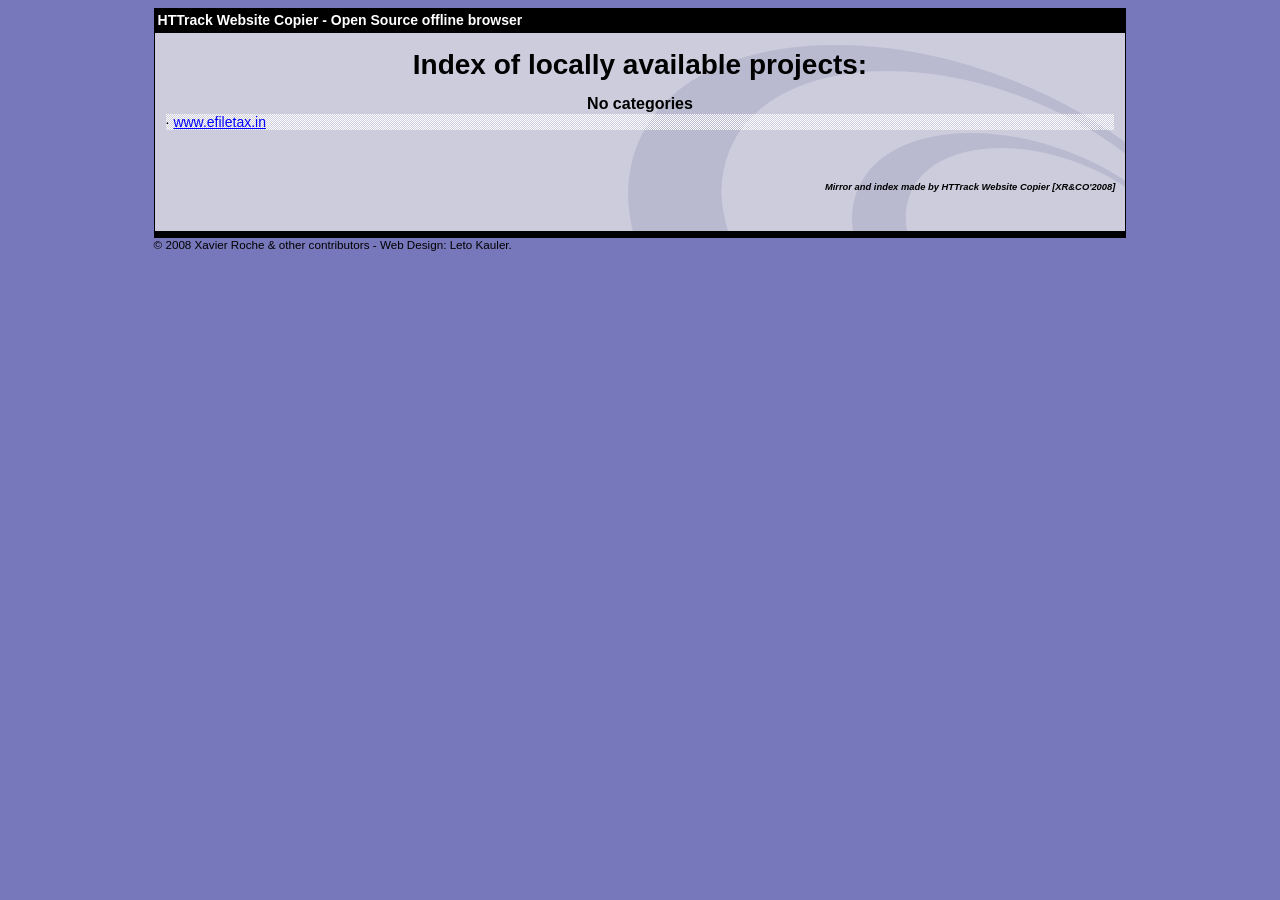
<file: Matangi Bhatt/mywebsite(2)/mywebsite/index.html>
<html xmlns="http://www.w3.org/1999/xhtml" lang="en">

<head>
	<meta http-equiv="Content-Type" content="text/html; charset=utf-8" />
	<meta name="description" content="HTTrack is an easy-to-use website mirror utility. It allows you to download a World Wide website from the Internet to a local directory,building recursively all structures, getting html, images, and other files from the server to your computer. Links are rebuiltrelatively so that you can freely browse to the local site (works with any browser). You can mirror several sites together so that you can jump from one toanother. You can, also, update an existing mirror site, or resume an interrupted download. The robot is fully configurable, with an integrated help" />
	<meta name="keywords" content="httrack, HTTRACK, HTTrack, winhttrack, WINHTTRACK, WinHTTrack, offline browser, web mirror utility, aspirateur web, surf offline, web capture, www mirror utility, browse offline, local  site builder, website mirroring, aspirateur www, internet grabber, capture de site web, internet tool, hors connexion, unix, dos, windows 95, windows 98, solaris, ibm580, AIX 4.0, HTS, HTGet, web aspirator, web aspirateur, libre, GPL, GNU, free software" />
	<title>List of available projects - HTTrack Website Copier</title>
	<!-- Mirror and index made by HTTrack Website Copier/3.49-2 [XR&CO'2014] -->

	<style type="text/css">
	<!--

body {
	margin: 0;  padding: 0;  margin-bottom: 15px;  margin-top: 8px;
	background: #77b;
}
body, td {
	font: 14px "Trebuchet MS", Verdana, Arial, Helvetica, sans-serif;
	}

#subTitle {
	background: #000;  color: #fff;  padding: 4px;  font-weight: bold; 
	}

#siteNavigation a, #siteNavigation .current {
	font-weight: bold;  color: #448;
	}
#siteNavigation a:link    { text-decoration: none; }
#siteNavigation a:visited { text-decoration: none; }

#siteNavigation .current { background-color: #ccd; }

#siteNavigation a:hover   { text-decoration: none;  background-color: #fff;  color: #000; }
#siteNavigation a:active  { text-decoration: none;  background-color: #ccc; }


a:link    { text-decoration: underline;  color: #00f; }
a:visited { text-decoration: underline;  color: #000; }
a:hover   { text-decoration: underline;  color: #c00; }
a:active  { text-decoration: underline; }

#pageContent {
	clear: both;
	border-bottom: 6px solid #000;
	padding: 10px;  padding-top: 20px;
	line-height: 1.65em;
	background-image: url(backblue.gif);
	background-repeat: no-repeat;
	background-position: top right;
	}

#pageContent, #siteNavigation {
	background-color: #ccd;
	}


.imgLeft  { float: left;   margin-right: 10px;  margin-bottom: 10px; }
.imgRight { float: right;  margin-left: 10px;   margin-bottom: 10px; }

hr { height: 1px;  color: #000;  background-color: #000;  margin-bottom: 15px; }

h1 { margin: 0;  font-weight: bold;  font-size: 2em; }
h2 { margin: 0;  font-weight: bold;  font-size: 1.6em; }
h3 { margin: 0;  font-weight: bold;  font-size: 1.3em; }
h4 { margin: 0;  font-weight: bold;  font-size: 1.18em; }

.blak { background-color: #000; }
.hide { display: none; }
.tableWidth { min-width: 400px; }

.tblRegular       { border-collapse: collapse; }
.tblRegular td    { padding: 6px;  background-image: url(fade.gif);  border: 2px solid #99c; }
.tblHeaderColor, .tblHeaderColor td { background: #99c; }
.tblNoBorder td   { border: 0; }


// -->
</style>

</head>

<body>
<table width="76%" border="0" align="center" cellspacing="0" cellpadding="3" class="tableWidth">
	<tr>
	<td id="subTitle">HTTrack Website Copier - Open Source offline browser</td>
	</tr>
</table>
<table width="76%" border="0" align="center" cellspacing="0" cellpadding="0" class="tableWidth">
<tr class="blak">
<td>
	<table width="100%" border="0" align="center" cellspacing="1" cellpadding="0">
	<tr>
	<td colspan="6"> 
		<table width="100%" border="0" align="center" cellspacing="0" cellpadding="10">
		<tr> 
		<td id="pageContent"> 
<!-- ==================== End prologue ==================== -->


<h1 ALIGN=Center>Index of locally available projects:</H1>
  <table border="0" width="100%" cellspacing="1" cellpadding="0">
		<TH>
		<BR/>
			No categories
		</TH>
		<TR>
		  <TD BACKGROUND="fade.gif">
                    &middot; <A HREF="www.efiletax.in/index.html">www.efiletax.in</A>
   		  </TD>
		</TR>
	</TABLE>
	<BR>
	<H6 ALIGN="RIGHT">
         <I>Mirror and index made by HTTrack Website Copier [XR&CO'2008]</I>
	</H6>
	<!-- Mirror and index made by HTTrack Website Copier/3.49-2 [XR&CO'2014] -->
	<!-- Thanks for using HTTrack Website Copier! -->

<!-- ==================== Start epilogue ==================== -->
		</td>
		</tr>
		</table>
	</td>
	</tr>
	</table>
</td>
</tr>
</table>

<table width="76%" border="0" align="center" valign="bottom" cellspacing="0" cellpadding="0">
	<tr>
	<td id="footer"><small>&copy; 2008 Xavier Roche & other contributors - Web Design: Leto Kauler.</small></td>
	</tr>
</table>

</body>

</html>
</file>
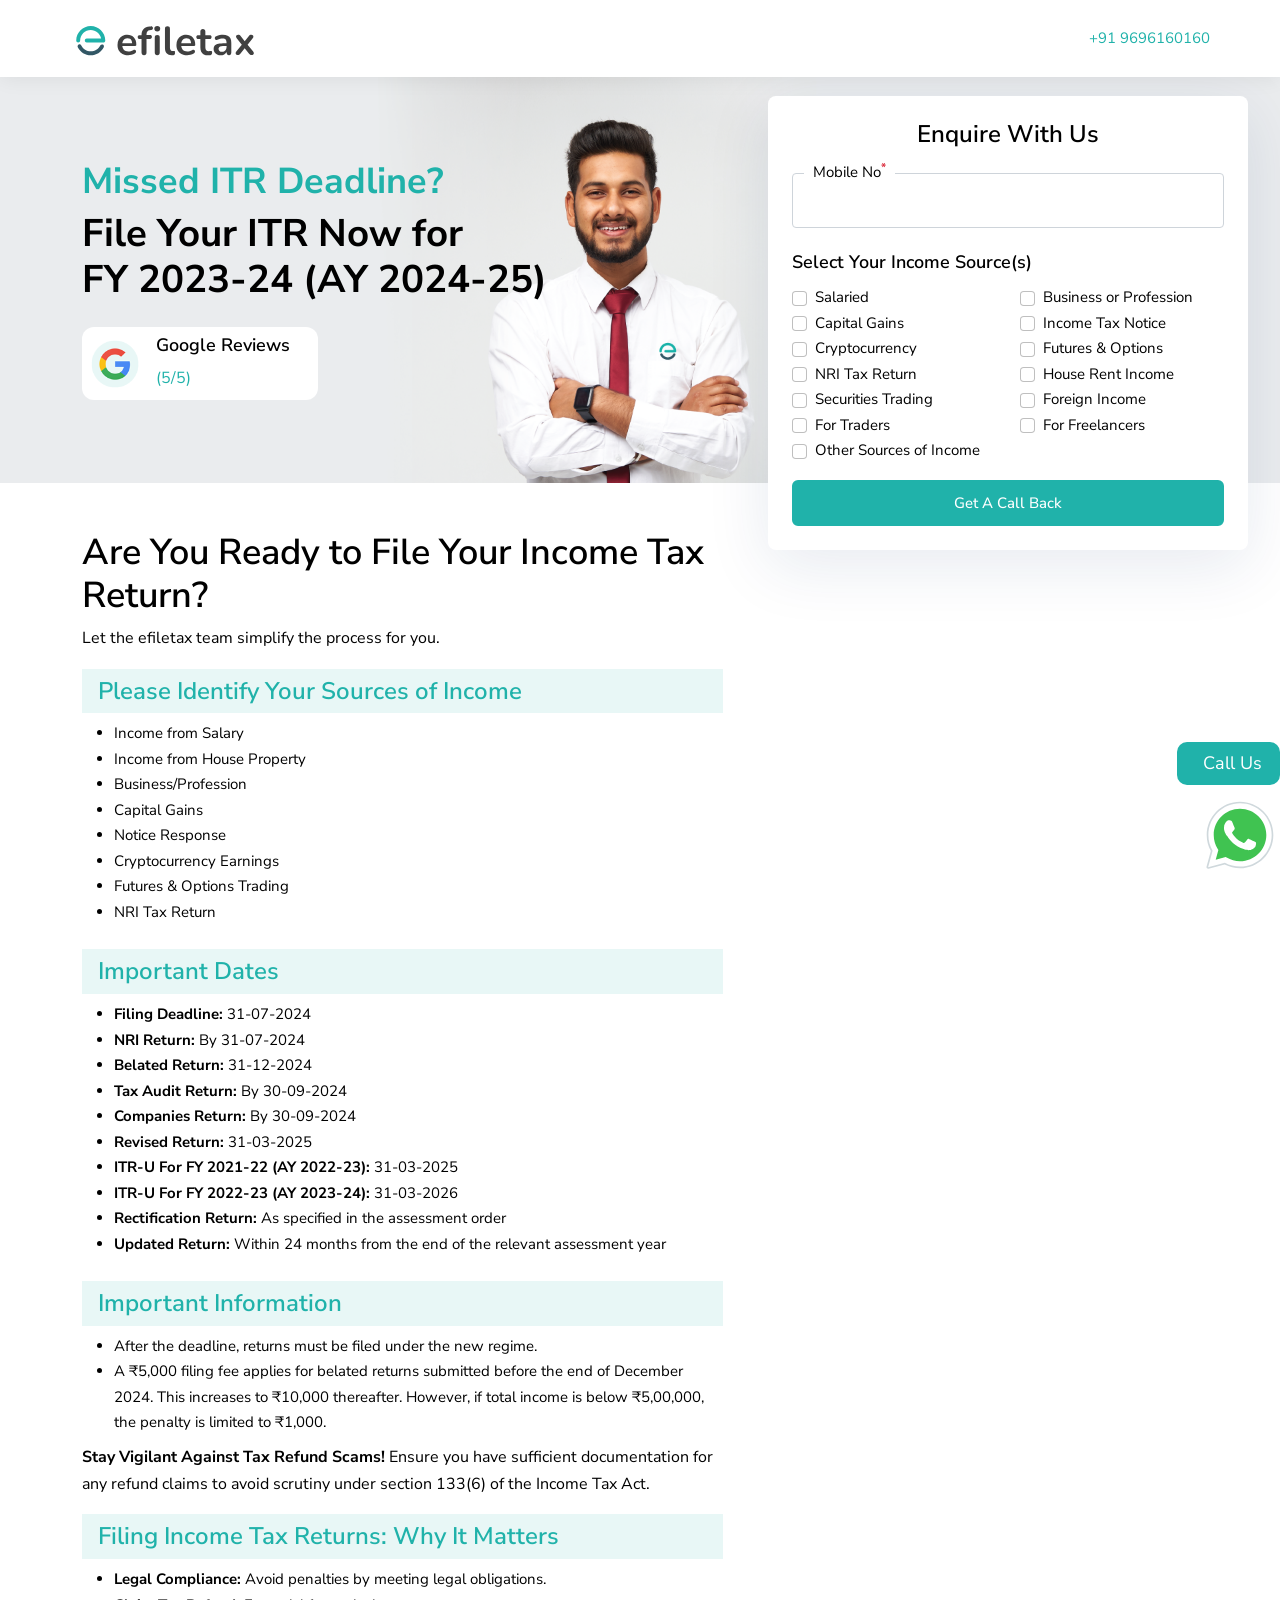
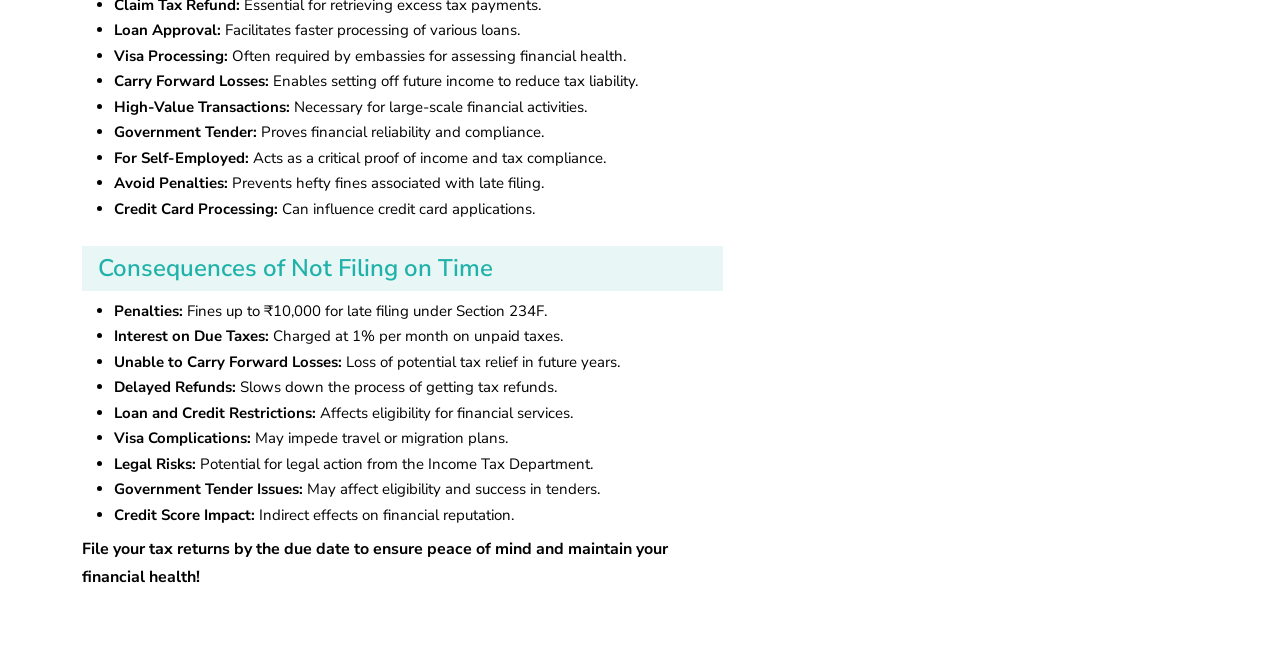
<file: Matangi Bhatt/mywebsite(2)/mywebsite/www.efiletax.in/www.efiletax.in/income-tax-filing.html>
<!DOCTYPE html>

<!--
 // WEBSITE: https://efiletax.in/
 // TWITTER: https://twitter.com/efile_tax
 // FACEBOOK: https://www.facebook.com/efiletaxin
 // INSTAGRAM: https://www.instagram.com/efiletax.in/
-->

<html lang="en-IN">


<!-- Mirrored from www.efiletax.in/income-tax-filing by HTTrack Website Copier/3.x [XR&CO'2014], Fri, 06 Jun 2025 09:31:22 GMT -->
<!-- Added by HTTrack --><meta http-equiv="content-type" content="text/html;charset=UTF-8" /><!-- /Added by HTTrack -->
<head>
    <meta charset="utf-8">
    <meta name="viewport" content="width=device-width, initial-scale=1, maximum-scale=5">
    <title>File Your Income Tax Filing Easily and Quickly - efiletax</title>
    <meta name="keywords" content="Income Tax Return filing, ITR e-filing, Income Tax efiling process, ITR due date, ITR forms, Income Tax slabs, ITR filing for salaried individuals, Income Tax refund status, Income Tax calculation, Tax-saving investments, ITR e-verification, ITR filing for businesses, ITR penalties, ITR assessment, ITR login, Income Tax return software, ITR filing for NRI, ITR filing for freelancers, Income Tax deductions, ITR documents required">
    <meta name="description" content="File your ITR online with ease using efiletax. Our simple and user-friendly interface makes it easy to complete your tax return, even if you&#039;re a first-timer. ">
    <meta name="Robots" content="INDEX,FOLLOW">
    <meta name="facebook-domain-verification" content="v22wo1a2sz30qe8pyao8rylhe7fz4g" />
    <link rel="canonical" href="income-tax-filing.html" />
    <link rel="shortcut icon" href="images/favicon.png" type="image/x-icon">
    <link rel="icon" href="images/favicon.png" type="image/x-icon">

    <!-- # Google Fonts -->
    <!-- <link rel="preconnect" href="https://fonts.googleapis.com">
    <link rel="preconnect" href="https://fonts.gstatic.com" crossorigin>
    
    <link href="https://fonts.googleapis.com/css2?family=Rubik:wght@400;500;700&display=swap" rel="stylesheet"> -->
    <link rel="preconnect" href="https://fonts.googleapis.com/">
    <link rel="preconnect" href="https://fonts.gstatic.com/" crossorigin>
    <link href="https://fonts.googleapis.com/css2?family=Nunito+Sans:ital,opsz,wght@0,6..12,200..1000;1,6..12,200..1000&amp;family=Roboto:ital,wght@0,100;0,300;0,400;0,500;0,700;0,900;1,100;1,300;1,400;1,500;1,700;1,900&amp;display=swap" rel="stylesheet">
    <!-- # CSS Plugins -->
    
    <link rel="stylesheet" href="plugins/slick/slick.css">
    <link rel="stylesheet" href="../cdnjs.cloudflare.com/ajax/libs/font-awesome/6.4.2/css/all.min.css" integrity="sha512-z3gLpd7yknf1YoNbCzqRKc4qyor8gaKU1qmn+CShxbuBusANI9QpRohGBreCFkKxLhei6S9CQXFEbbKuqLg0DA==" crossorigin="anonymous" referrerpolicy="no-referrer" />
    <!--<link rel="stylesheet" href="https://www.efiletax.in/plugins/font-awesome/fontawesome.min.css">-->
    <!--<link rel="stylesheet" href="https://www.efiletax.in/plugins/font-awesome/brands.css">-->
    <!--<link rel="stylesheet" href="https://www.efiletax.in/plugins/font-awesome/solid.css">-->

    <!-- # Main Style Sheet -->
    <link rel="stylesheet" href="css/style.css">
    <link rel="stylesheet" href="css/main.css">
    
        <!-- Google tag (gtag.js) -->
    <!--<script async src="https://www.googletagmanager.com/gtag/js?id=AW-16557940910"></script>-->
    <!--<script>-->
    <!--  window.dataLayer = window.dataLayer || [];-->
    <!--  function gtag(){dataLayer.push(arguments);}-->
    <!--  gtag('js', new Date());-->
    
    <!--  gtag('config', 'AW-16557940910');-->
    <!--</script>-->
    <!-- Google Tag Manager -->
    <script>(function(w,d,s,l,i){w[l]=w[l]||[];w[l].push({'gtm.start':
    new Date().getTime(),event:'gtm.js'});var f=d.getElementsByTagName(s)[0],
    j=d.createElement(s),dl=l!='dataLayer'?'&l='+l:'';j.async=true;j.src=
    '../www.googletagmanager.com/gtm5445.html?id='+i+dl;f.parentNode.insertBefore(j,f);
    })(window,document,'script','dataLayer','GTM-WKWF2XS');</script>
    <!-- End Google Tag Manager -->
    
    
    <!-- Google Tag Manager (noscript) -->
    <noscript><iframe src="https://www.googletagmanager.com/ns.html?id=GTM-WKWF2XS"
    height="0" width="0" style="display:none;visibility:hidden"></iframe></noscript>
    <!-- End Google Tag Manager (noscript) -->
        <!-- Clarity tracking code for https://www.efiletax.in/ -->
    <script type="application/ld+json">
    {
      "@context": "https://schema.org",
      "@type": "AccountingService",
      "name": "efiletax",
      "image": "https://www.efiletax.in/images/logo-new.png",
      "@id": "https://www.efiletax.in",
      "url": "https://www.efiletax.in",
      "telephone": "9696160160",
      "priceRange": "₹",
      "address": {
        "@type": "PostalAddress",
        "streetAddress": "1227, 18TH MAIN ROAD, ANNA NAGAR WEST",
        "addressLocality": "CHENNAI",
        "postalCode": "600040",
        "addressCountry": "IN"
      },
      "geo": {
        "@type": "GeoCoordinates",
        "latitude": 13.0949008,
        "longitude": 80.2035789
      },
      "openingHoursSpecification": {
        "@type": "OpeningHoursSpecification",
        "dayOfWeek": [
          "Monday",
          "Tuesday",
          "Wednesday",
          "Thursday",
          "Friday",
          "Saturday"
        ],
        "opens": "10:00",
        "closes": "18:00"
      },
      "sameAs": [
        "https://www.facebook.com/efiletaxin",
        "https://twitter.com/efile_tax",
        "https://www.instagram.com/efiletax.in/",
        "https://www.youtube.com/@efiletaxindia",
        "https://www.linkedin.com/company/efiletax/",
        "https://in.pinterest.com/efiletaxin",
        "index.html"
      ] 
    }
    </script>
    <script type="application/ld+json">
    {
      "@context": "https://schema.org",
      "@type": "Corporation",
      "name": "efiletax",
      "alternateName": "STARKBROS CONSULTANCY PRIVATE LIMITED",
      "url": "https://efiletax.in/",
      "logo": "https://www.efiletax.in/images/logo-new.png",
      "sameAs": [
        "https://www.facebook.com/efiletaxin",
        "https://twitter.com/efile_tax",
        "https://www.instagram.com/efiletax.in/",
        "https://www.youtube.com/@efiletaxindia",
        "https://www.linkedin.com/company/efiletax/",
        "https://in.pinterest.com/efiletaxin",
        "index.html"
      ]
    }
    </script>
    <script type="application/ld+json">
    {
      "@context": "https://schema.org/", 
      "@type": "BreadcrumbList", 
      "itemListElement": [{
        "@type": "ListItem", 
        "position": 1, 
        "name": "Income Tax Filing",
        "item": "https://www.efiletax.in/income-tax-filing"  
      }]
    }
    </script>
</head>

<body>

    <!-- navigation -->
        <!-- /navigation -->
    <header class="navigation mainheader">
    <nav class="navbar navbar-expand-xl navbar-light text-center">
        <div class="container px-2 px-lg-0">
            <a class="navbar-brand" href="index.html">
                <img loading="prelaod" decoding="async" class="img-fluid" width="190" src="images/logo.svg" alt="eFiletax logo">
            </a>
            <div class="d-flex align-items-center">
                <a href="tel: +919696160160"><i class="fa fa-phone me-2"></i> +91 9696160160</a>
            </div>
        </div>
    </nav>
</header>
<section class="floating-banner d-none d-lg-block position-relative">
    <img src="images/banner_adds.png" class="w-100" />
    <div class="bancaption position-absolute w-100 top-0 bottom-0 d-flex align-items-center justify-content-center">
        <div class="container">
            <div class="row">
                <div class="col-12">
                    <h2 class="text-primary fw-bold">Missed ITR Deadline?</h2>
                    <h1 class="fw-bold">File Your ITR Now for<br />FY 2023-24 (AY 2024-25)</h1>
                </div>
                <div class="col-12">
                    <div class="pt-3">
                        <a class="navbar-brand d-flex align-items-center" target="__blank" href="https://www.google.com/search?q=efiletax.in&amp;sxsrf=APwXEdfqAfNcXj4SgSmUzYZSB9qeawp6_Q%3A1681500991912&amp;ei=P6s5ZMiuN--SseMPoYmXsAs&amp;gs_ssp=eJzj4tVP1zc0zEgzN403rjAxYLRSNagwTjQ1MjM1TTFIMTNIMUxJsTKoSLEwMjRMMk0zsDBLMjKySPPiTk3LzEktSazQy8wDAGEbEwI&amp;oq=efiletax.&amp;gs_lcp=[base64]&amp;sclient=gws-wiz-serp">
                            <img loading="prelaod" decoding="async" class="img-fluid" width="50" src="images/google-reviews.png" alt="Google Reviews">
                            <div class="ms-3">
                                <h5>Google Reviews</h5>
                                <p class="m-0">
                                <span class="text-primary me-2">(5/5)</span>
                                <i class="fas fa-star text-warning"></i>
                                <i class="fas fa-star text-warning"></i>
                                <i class="fas fa-star text-warning"></i>
                                <i class="fas fa-star text-warning"></i>
                                <i class="fas fa-star text-warning"></i>
                                </p>
                            </div>
                        </a>
                    </div>
                </div>
            </div>
        </div>
    </div>
</section>

<section class="sec-fcontent pt-0 pb-5">
    <div class="container">
        <div class="row">
            <div class="col-12 col-lg-7">
                <div class="pt-4 pt-lg-5">
                    <h1>Are You Ready to File Your Income Tax Return? </h1>
                    <p>Let the efiletax team simplify the process for you.</p>
                </div>
                <section class="floating-form mb-3 mb-lg-0">
                    <div class="bg-white p-4 px-3 px-lg-4 form-box">
                        <div class="text-center mb-3">
                            <h3>Enquire With Us</h3>
                            <!-- <h4>CA/CS Assisted Service</h4> -->
                        </div>
                        <form name="enqform" class="enqform" id="enqform" method="POST">
                            <div class="row">
                                <div class="col-lg-12 mb-3">
                                    <div class="form-group">
                                        <label for="contact_no" class="form-label">Mobile No<strong><sup class="text-danger">*</sup></strong></label>
                                        <input type="phone" required class="form-control shadow-none" pattern="[6-9][0-9]{9}" maxlength="10" name="contact_no" id="contact_no">
                                    </div>
                                </div>
                                <!-- <div class="col-lg-12 mb-4 pb-2">
                                    <div class="form-group">
                                        <label for="email_address" class="form-label">Email ID<strong><sup class="text-danger">*</sup></strong></label>
                                        <input type="email" required class="form-control shadow-none" name="email_address" id="email_address">
                                    </div>
                                </div> -->
                                <div class="col-lg-12 mb-3">
                                    <div class="form-group">
                                        <!-- <label for="business_type[]" class="form-label">Business Type<strong><sup class="text-danger">*</sup></strong></label>
                                        <select required class="form-control shadow-none" name="business_type[]" id="business_type[]">
                                            <option value="">Salaried</option>
                                            <option value="">Salaried + Business</option>
                                            <option value="">Business</option>
                                        </select> -->
                                    </div>
                                    <div class="form-checks d-flex align-items-center mb-1">
                                        <h5>Select Your Income Source(s)</h5>
                                    </div>
                                    <div class="row">
                                        <div class="col-lg-6">
                                            <div class="form-checks d-flex align-items-center">
                                                <input class="form-check-input mt-0" type="checkbox" name="business_type[]" id="flexCheckDefault1" value="Salaried">
                                                <label class="form-check-label ms-2" for="flexCheckDefault1">
                                                    Salaried
                                                </label>
                                            </div>
                                        </div>
                                        <div class="col-lg-6">
                                            <div class="form-checks d-flex align-items-center">
                                                <input class="form-check-input mt-0" type="checkbox" name="business_type[]" id="flexCheckDefault2" value="Business or Profession">
                                                <label class="form-check-label ms-2" for="flexCheckDefault2">
                                                    Business or Profession
                                                </label>
                                            </div>
                                        </div>
                                        <div class="col-lg-6">
                                            <div class="form-checks d-flex align-items-center">
                                                <input class="form-check-input mt-0" type="checkbox" name="business_type[]" id="flexCheckDefault3" value="Capital Gains">
                                                <label class="form-check-label ms-2" for="flexCheckDefault3">
                                                Capital Gains
                                                </label>
                                            </div>
                                        </div>
                                        <div class="col-lg-6">
                                            <div class="form-checks d-flex align-items-center">
                                                <input class="form-check-input mt-0" type="checkbox" name="business_type[]" id="flexCheckDefault4" value="Income Tax Notice ">
                                                <label class="form-check-label ms-2" for="flexCheckDefault4">
                                                Income Tax Notice 
                                                </label>
                                            </div>
                                        </div>
                                        <div class="col-lg-6">
                                            <div class="form-checks d-flex align-items-center">
                                                <input class="form-check-input mt-0" type="checkbox" name="business_type[]" id="flexCheckDefault5" value="Cryptocurrency">
                                                <label class="form-check-label ms-2" for="flexCheckDefault5">
                                                Cryptocurrency
                                                </label>
                                            </div>
                                        </div>
                                        <div class="col-lg-6">
                                            <div class="form-checks d-flex align-items-center">
                                                <input class="form-check-input mt-0" type="checkbox" name="business_type[]" id="flexCheckDefault6" value="Futures & Options">
                                                <label class="form-check-label ms-2" for="flexCheckDefault6">
                                                Futures & Options
                                                </label>
                                            </div>
                                        </div>
                                        <div class="col-lg-6">
                                            <div class="form-checks d-flex align-items-center">
                                                <input class="form-check-input mt-0" type="checkbox" name="business_type[]" id="flexCheckDefault7" value="NRI Tax Return">
                                                <label class="form-check-label ms-2" for="flexCheckDefault7">
                                                NRI Tax Return
                                                </label>
                                            </div>
                                        </div>
                                        <div class="col-lg-6">
                                            <div class="form-checks d-flex align-items-center">
                                                <input class="form-check-input mt-0" type="checkbox" name="business_type[]" id="flexCheckDefault8" value="House Rent Income">
                                                <label class="form-check-label ms-2" for="flexCheckDefault8">
                                                House Rent Income
                                                </label>
                                            </div>
                                        </div>
                                        <div class="col-lg-6">
                                            <div class="form-checks d-flex align-items-center">
                                                <input class="form-check-input mt-0" type="checkbox" name="business_type[]" id="flexCheckDefault9" value="Securities Trading">
                                                <label class="form-check-label ms-2" for="flexCheckDefault9">
                                                Securities Trading
                                                </label>
                                            </div>
                                        </div>
                                        <div class="col-lg-6">
                                            <div class="form-checks d-flex align-items-center">
                                                <input class="form-check-input mt-0" type="checkbox" name="business_type[]" id="flexCheckDefault10" value="Foreign Income">
                                                <label class="form-check-label ms-2" for="flexCheckDefault10">
                                                Foreign Income
                                                </label>
                                            </div>
                                        </div>
                                        <div class="col-lg-6">
                                            <div class="form-checks d-flex align-items-center">
                                                <input class="form-check-input mt-0" type="checkbox" name="business_type[]" id="flexCheckDefault11" value="For Traders">
                                                <label class="form-check-label ms-2" for="flexCheckDefault11">
                                                For Traders
                                                </label>
                                            </div>
                                        </div>
                                        <div class="col-lg-6">
                                            <div class="form-checks d-flex align-items-center">
                                                <input class="form-check-input mt-0" type="checkbox" name="business_type[]" id="flexCheckDefault12" value="For Freelancers">
                                                <label class="form-check-label ms-2" for="flexCheckDefault12">
                                                For Freelancers
                                                </label>
                                            </div>
                                        </div>
                                        <div class="col-lg-6">
                                            <div class="form-checks d-flex align-items-center">
                                                <input class="form-check-input mt-0" type="checkbox" name="business_type[]" id="flexCheckDefault13" value="Other Sources of Income">
                                                <label class="form-check-label ms-2" for="flexCheckDefault13">
                                                Other Sources of Income
                                                </label>
                                            </div>
                                        </div>
                                    </div>
                                </div>
                                <div class="col-lg-12">
                                    <input type="hidden" name="product_name" value="Income Tax Filing" />
                                    <input type="hidden" name="email_address" />
                                    <button type="submit" class="btn btn-primary w-100">Get a Call Back</button>
                                </div>
                                <div class="col-lg-12 form_status text-center">
                                </div>
                                <!-- <div class="col-lg-12">
                                    <p class="m-0 mt-4 text-center">(OR)</p>
                                </div> -->
                                <!-- <div class="col-lg-12">
                                    <p class="m-0 mt-2 d-flex align-items-center justify-content-center">
                                        <a href="https://wa.me/9696160160" target="__blank" class="d-flex align-items-center justify-content-center flex-wrap"><i class="fab fa-whatsapp text-success display-6 mx-3"></i> <span class="text-dark">Whatsapp chat for instant support</a>
                                    </p>
                                </div> -->
                            </div>
                        </form>
                    </div>
                 
                </section>
                <div class="sec-header px-3 py-2">
                    <h3 class="text-primary m-0">Please Identify Your Sources of Income</h3>
                </div>
                <ul class="py-2">
                    <li>Income from Salary</li>
                    <li>Income from House Property</li>
                    <li>Business/Profession</li>
                    <li>Capital Gains</li>
                    <li>Notice Response</li>
                    <li>Cryptocurrency Earnings</li>
                    <li>Futures & Options Trading</li>
                    <li>NRI Tax Return</li>
                </ul>
                <div class="sec-header px-3 py-2">
                    <h3 class="text-primary m-0">Important Dates</h3>
                </div>
                <ul class="py-2">
                    <li><strong>Filing Deadline:</strong> 31-07-2024</li>
                    <li><strong>NRI Return:</strong> By 31-07-2024</li>
                    <li><strong>Belated Return:</strong> 31-12-2024</li>
                    <li><strong>Tax Audit Return:</strong> By 30-09-2024</li>
                    <li><strong>Companies Return:</strong> By 30-09-2024</li>
                    <li><strong>Revised Return:</strong> 31-03-2025</li>
                    <li><strong>ITR-U For FY 2021-22 (AY 2022-23):</strong> 31-03-2025</li>
                    <li><strong>ITR-U For FY 2022-23 (AY 2023-24):</strong> 31-03-2026</li>
                    <li><strong>Rectification Return:</strong> As specified in the assessment order</li>
                    <li><strong>Updated Return:</strong> Within 24 months from the end of the relevant assessment year</li>

                </ul>
                <div class="sec-header px-3 py-2">
                    <h3 class="text-primary m-0">Important Information</h3>
                </div>
                <ul class="py-2 mb-0">
                    <li>After the deadline, returns must be filed under the new regime.</li>
                    <li>A ₹5,000 filing fee applies for belated returns submitted before the end of December 2024. This increases to ₹10,000 thereafter. However, if total income is below ₹5,00,000, the penalty is limited to ₹1,000.</li>
                </ul>
                <p><strong>Stay Vigilant Against Tax Refund Scams!</strong> Ensure you have sufficient documentation for any refund claims to avoid scrutiny under section 133(6) of the Income Tax Act.</p>
                <div class="sec-header px-3 py-2">
                    <h3 class="text-primary m-0">Filing Income Tax Returns: Why It Matters</h3>
                </div>
                <ul class="py-2">
                    <li><strong>Legal Compliance:</strong> Avoid penalties by meeting legal obligations.</li>
                    <li><strong>Claim Tax Refund:</strong> Essential for retrieving excess tax payments.</li>
                    <li><strong>Loan Approval:</strong> Facilitates faster processing of various loans.</li>
                    <li><strong>Visa Processing:</strong> Often required by embassies for assessing financial health.</li>
                    <li><strong>Carry Forward Losses:</strong> Enables setting off future income to reduce tax liability.</li>
                    <li><strong>High-Value Transactions:</strong> Necessary for large-scale financial activities.</li>
                    <li><strong>Government Tender:</strong> Proves financial reliability and compliance.</li>
                    <li><strong>For Self-Employed:</strong> Acts as a critical proof of income and tax compliance.</li>
                    <li><strong>Avoid Penalties:</strong> Prevents hefty fines associated with late filing.</li>
                    <li><strong>Credit Card Processing:</strong> Can influence credit card applications.</li>
                </ul>
                <div class="sec-header px-3 py-2">
                    <h3 class="text-primary m-0">Consequences of Not Filing on Time</h3>
                </div>
                <ul class="py-2 mb-0">
                    <li><strong>Penalties:</strong> Fines up to ₹10,000 for late filing under Section 234F.</li>
                    <li><strong>Interest on Due Taxes:</strong> Charged at 1% per month on unpaid taxes.</li>
                    <li><strong>Unable to Carry Forward Losses:</strong> Loss of potential tax relief in future years.</li>
                    <li><strong>Delayed Refunds:</strong> Slows down the process of getting tax refunds.</li>
                    <li><strong>Loan and Credit Restrictions:</strong> Affects eligibility for financial services.</li>
                    <li><strong>Visa Complications:</strong> May impede travel or migration plans.</li>
                    <li><strong>Legal Risks:</strong> Potential for legal action from the Income Tax Department.</li>
                    <li><strong>Government Tender Issues:</strong> May affect eligibility and success in tenders.</li>
                    <li><strong>Credit Score Impact:</strong> Indirect effects on financial reputation.</li>
                </ul>
                <p><strong>File your tax returns by the due date to ensure peace of mind and maintain your financial health!</strong></p>
            </div>
        </div>
    </div>
     <div class="call-us-btn">
                    <a href="tel: +919696160160" rel="noopener">
                      <i class="fa fa-phone me-2"></i>
                      Call Us
                    </a>
                </div>
    <div class="whats-app-icon landing-page">
                    <a target="_blank" href="https://wa.me/919696160160?text=Hello%20efiletax" rel="noopener">
                       <img loading="prelaod" decoding="async" class="img-fluid" width="80px" src="images/whatsapp-icon.svg" alt="whatapp icon">
                    </a>
                </div>
               
</section>
<!--<section class="bg-primary position-fixed bottom-0 w-100">-->
<!--    <div class="container">-->
<!--        <div class="row">-->
<!--            <div class="col-12">-->
<!--            <marquee class="d-flex">-->
<!--                <ul class="ps-0 pb-0 mb-0 d-flex align-items-center">-->
<!--                    <li class="pe-5 text-white"><span class="fw-bolder">The due date to file the Income Tax Returns (ITR) for the Financial Year (FY) 2023-24 and Assessment Year (AY) 2024-25 for individuals not requiring audit is generally July 31, 2024. File your ITR for FY 2023-24 by July 31, 2024. Don’t miss the deadline!.</li>-->
<!--                </ul>-->
<!--            </marquee>-->
<!--        </div>-->
<!--    </div>-->
<!--</section>-->
<script src="plugins/jquery/jquery.min.js"></script>
<script src="plugins/bootstrap/bootstrap.min.js"></script>
<script>
    (function() {
        const form = document.querySelector('#enqform');
        const checkboxes = form.querySelectorAll('input[type=checkbox]');
        const checkboxLength = checkboxes.length;
        const firstCheckbox = checkboxLength > 0 ? checkboxes[0] : null;

        function init() {
            if (firstCheckbox) {
                for (let i = 0; i < checkboxLength; i++) {
                    checkboxes[i].addEventListener('change', checkValidity);
                }

                checkValidity();
            }
        }

        function isChecked() {
            for (let i = 0; i < checkboxLength; i++) {
                if (checkboxes[i].checked) return true;
            }

            return false;
        }

        function checkValidity() {
            const errorMessage = !isChecked() ? 'At least one business type must be selected.' : '';
            firstCheckbox.setCustomValidity(errorMessage);
        }

        init();
    })();
    
    $(document).ready(function() {
                // enquiry/save
        $('.enqform').on('submit', function() {
            var frm = $(this);
            var data_save = frm.serializeArray();
            data_save.push({ name: "email_address", value: "" });
            $.ajax({
                url: "https://www.efiletax.in/enquiry/save",
                method: 'POST',
                dataType: 'json',
                data: data_save,
                headers: {
                    'X-Requested-With': 'XMLHttpRequest'
                },
                success: function(data) {
                    frm.find('.form_status').html(data.message);
                    if (data.status) {
                        frm.trigger("reset");
                    }
                },
                beforeSend: function(data) {
                    frm.find('.form_status').html('');
                }
            });
            return false;
        })
    })
</script>
    </body>


<!-- Mirrored from www.efiletax.in/income-tax-filing by HTTrack Website Copier/3.x [XR&CO'2014], Fri, 06 Jun 2025 09:31:22 GMT -->
</html>
</file>
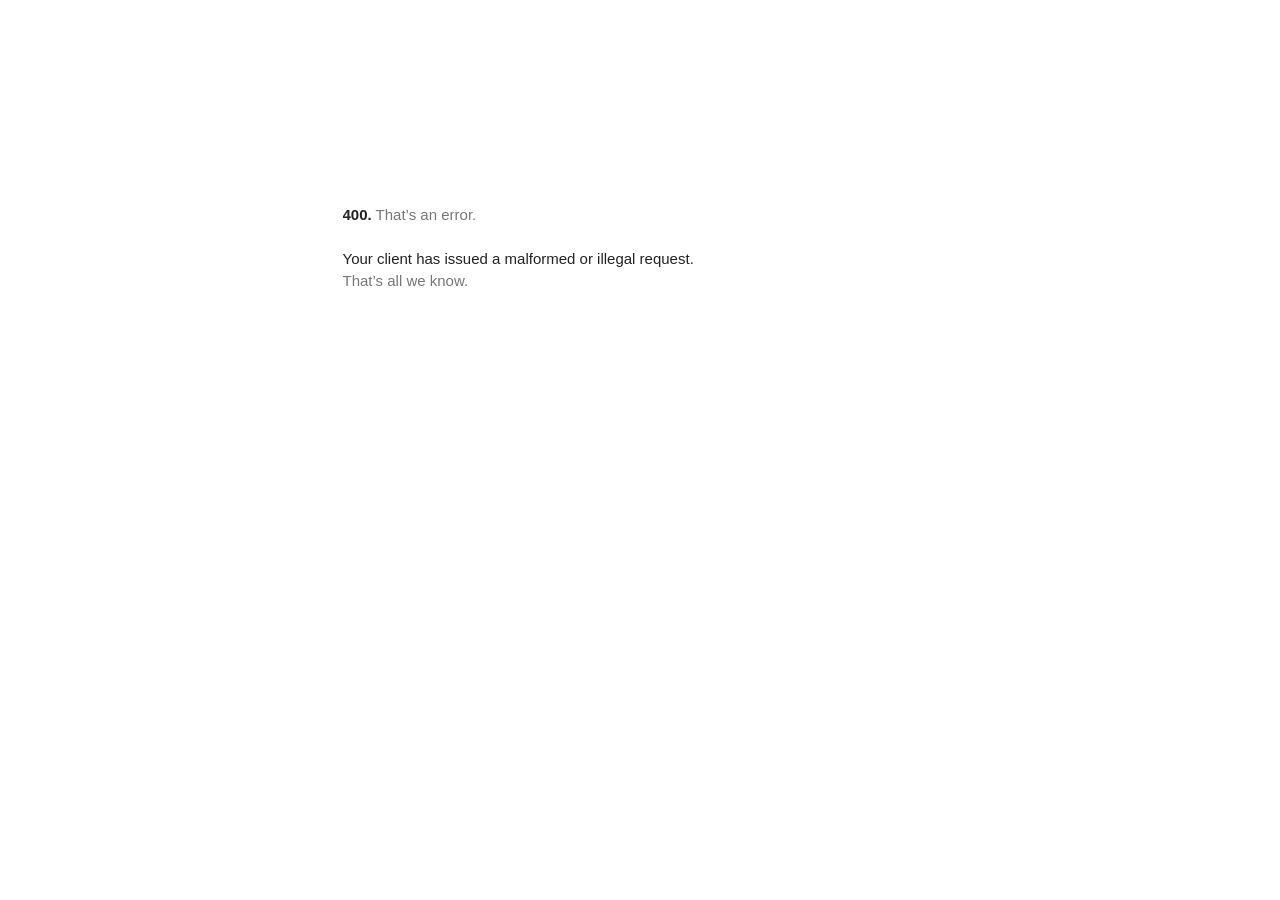
<file: Matangi Bhatt/mywebsite(2)/mywebsite/www.efiletax.in/www.googletagmanager.com/gtm5445.html>
<!DOCTYPE html>
<html lang=en>
  <meta charset=utf-8>
  <meta name=viewport content="initial-scale=1, minimum-scale=1, width=device-width">
  <title>Error 400 (Bad Request)!!1</title>
  <style>
    *{margin:0;padding:0}html,code{font:15px/22px arial,sans-serif}html{background:#fff;color:#222;padding:15px}body{margin:7% auto 0;max-width:390px;min-height:180px;padding:30px 0 15px}* > body{background:url(//www.google.com/images/errors/robot.png) 100% 5px no-repeat;padding-right:205px}p{margin:11px 0 22px;overflow:hidden}ins{color:#777;text-decoration:none}a img{border:0}@media screen and (max-width:772px){body{background:none;margin-top:0;max-width:none;padding-right:0}}#logo{background:url(//www.google.com/images/branding/googlelogo/1x/googlelogo_color_150x54dp.png) no-repeat;margin-left:-5px}@media only screen and (min-resolution:192dpi){#logo{background:url(//www.google.com/images/branding/googlelogo/2x/googlelogo_color_150x54dp.png) no-repeat 0% 0%/100% 100%;-moz-border-image:url(//www.google.com/images/branding/googlelogo/2x/googlelogo_color_150x54dp.png) 0}}@media only screen and (-webkit-min-device-pixel-ratio:2){#logo{background:url(//www.google.com/images/branding/googlelogo/2x/googlelogo_color_150x54dp.png) no-repeat;-webkit-background-size:100% 100%}}#logo{display:inline-block;height:54px;width:150px}
  </style>
  <a href=//www.google.com/><span id=logo aria-label=Google></span></a>
  <p><b>400.</b> <ins>That’s an error.</ins>
  <p>Your client has issued a malformed or illegal request.  <ins>That’s all we know.</ins>
</file>
<file: Matangi Bhatt/mywebsite(2)/mywebsite/www.efiletax.in/www.efiletax.in/css/style.css>
/**
 * WEBSITE: https://themefisher.com
 * TWITTER: https://twitter.com/themefisher
 * FACEBOOK: https://www.facebook.com/themefisher
 * GITHUB: https://github.com/themefisher/
 */

@charset "UTF-8";
/*!
 * Bootstrap v5.0.2 (https://getbootstrap.com/)
 * Copyright 2011-2021 The Bootstrap Authors
 * Copyright 2011-2021 Twitter, Inc.
 * Licensed under MIT (https://github.com/twbs/bootstrap/blob/main/LICENSE)
 */
:root {
  --bs-blue: #0d6efd;
  --bs-indigo: #6610f2;
  --bs-purple: #6f42c1;
  --bs-pink: #d63384;
  --bs-red: #dc3545;
  --bs-orange: #fd7e14;
  --bs-yellow: #ffc107;
  --bs-green: #198754;
  --bs-teal: #20b2aa;
  --bs-cyan: #0dcaf0;
  --bs-white: #fff;
  --bs-gray: #6c757d;
  --bs-gray-dark: #343a40;
  --bs-primary: #0d6efd;
  --bs-secondary: #6c757d;
  --bs-success: #198754;
  --bs-info: #0dcaf0;
  --bs-warning: #ffc107;
  --bs-danger: #dc3545;
  --bs-light: #EAEAEA;
  --bs-dark: #233242;
  --bs-font-sans-serif: system-ui, -apple-system, "Segoe UI", Roboto, "Helvetica Neue", Arial, "Noto Sans", "Liberation Sans", sans-serif, "Apple Color Emoji", "Segoe UI Emoji", "Segoe UI Symbol", "Noto Color Emoji";
  --bs-font-monospace: SFMono-Regular, Menlo, Monaco, Consolas, "Liberation Mono", "Courier New", monospace;
  --bs-gradient: linear-gradient(180deg, rgba(255, 255, 255, 0.15), rgba(255, 255, 255, 0));
}

*,
*::before,
*::after {
  box-sizing: border-box;
}

@media (prefers-reduced-motion: no-preference) {
  :root {
    scroll-behavior: smooth;
  }
}

body {
  margin: 0;
  font-family: var(--bs-font-sans-serif);
  font-size: 1rem;
  font-weight: 400;
  line-height: 1.5;
  color: #fff;
  background-color: #fff;
  -webkit-text-size-adjust: 100%;
  -webkit-tap-highlight-color: rgba(0, 0, 0, 0);
}

hr {
  margin: 1rem 0;
  color: inherit;
  background-color: currentColor;
  border: 0;
  opacity: 0.25;
}

hr:not([size]) {
  height: 1px;
}

h6, .h6, h5, .h5, h4, .h4, h3, .h3, h2, .h2, h1, .h1 {
  margin-top: 0;
  margin-bottom: 0.5rem;
  font-weight: 500;
  line-height: 1.2;
}

h1, .h1 {
  font-size: calc(1.375rem + 1.5vw);
}
@media (min-width: 1200px) {
  h1, .h1 {
    font-size: 2.5rem;
  }
}

h2, .h2 {
  font-size: calc(1.325rem + 0.9vw);
}
@media (min-width: 1200px) {
  h2, .h2 {
    font-size: 2rem;
  }
}

h3, .h3 {
  font-size: calc(1.3rem + 0.6vw);
}
@media (min-width: 1200px) {
  h3, .h3 {
    font-size: 1.75rem;
  }
}

h4, .h4 {
  font-size: calc(1.275rem + 0.3vw);
}
@media (min-width: 1200px) {
  h4, .h4 {
    font-size: 1.5rem;
  }
}

h5, .h5 {
  font-size: 1.25rem;
}

h6, .h6 {
  font-size: 1rem;
}

p {
  margin-top: 0;
  margin-bottom: 1rem;
}

abbr[title],
abbr[data-bs-original-title] {
  -webkit-text-decoration: underline dotted;
          text-decoration: underline dotted;
  cursor: help;
  -webkit-text-decoration-skip-ink: none;
          text-decoration-skip-ink: none;
}

address {
  margin-bottom: 1rem;
  font-style: normal;
  line-height: inherit;
}

ol,
ul {
  padding-left: 2rem;
}

ol,
ul,
dl {
  margin-top: 0;
  margin-bottom: 1rem;
}

ol ol,
ul ul,
ol ul,
ul ol {
  margin-bottom: 0;
}

dt {
  font-weight: 700;
}

dd {
  margin-bottom: 0.5rem;
  margin-left: 0;
}

blockquote {
  margin: 0 0 1rem;
}

b,
strong {
  font-weight: bolder;
}

small, .small {
  font-size: 0.875em;
}

mark, .mark {
  padding: 0.2em;
  background-color: #fcf8e3;
}

sub,
sup {
  position: relative;
  font-size: 0.75em;
  line-height: 0;
  vertical-align: baseline;
}

sub {
  bottom: -0.25em;
}

sup {
  top: -0.5em;
}

a {
  color: #0d6efd;
  text-decoration: underline;
}
a:hover {
  color: #0a58ca;
}

a:not([href]):not([class]), a:not([href]):not([class]):hover {
  color: inherit;
  text-decoration: none;
}

pre,
code,
kbd,
samp {
  font-family: var(--bs-font-monospace);
  font-size: 1em;
  direction: ltr /* rtl:ignore */;
  unicode-bidi: bidi-override;
}

pre {
  display: block;
  margin-top: 0;
  margin-bottom: 1rem;
  overflow: auto;
  font-size: 0.875em;
}
pre code {
  font-size: inherit;
  color: inherit;
  word-break: normal;
}

code {
  font-size: 0.875em;
  color: #d63384;
  word-wrap: break-word;
}
a > code {
  color: inherit;
}

kbd {
  padding: 0.2rem 0.4rem;
  font-size: 0.875em;
  color: #fff;
  background-color: #212529;
  border-radius: 0.2rem;
}
kbd kbd {
  padding: 0;
  font-size: 1em;
  font-weight: 700;
}

figure {
  margin: 0 0 1rem;
}

img,
svg {
  vertical-align: middle;
}

table {
  caption-side: bottom;
  border-collapse: collapse;
}

caption {
  padding-top: 0.5rem;
  padding-bottom: 0.5rem;
  color: #6c757d;
  text-align: left;
}

th {
  text-align: inherit;
  text-align: -webkit-match-parent;
}

thead,
tbody,
tfoot,
tr,
td,
th {
  border-color: inherit;
  border-style: solid;
  border-width: 0;
}

label {
  display: inline-block;
}

button {
  border-radius: 0;
}

button:focus:not(:focus-visible) {
  outline: 0;
}

input,
button,
select,
optgroup,
textarea {
  margin: 0;
  font-family: inherit;
  font-size: inherit;
  line-height: inherit;
}

button,
select {
  text-transform: none;
}

[role=button] {
  cursor: pointer;
}

select {
  word-wrap: normal;
}
select:disabled {
  opacity: 1;
}

[list]::-webkit-calendar-picker-indicator {
  display: none;
}

button,
[type=button],
[type=reset],
[type=submit] {
  -webkit-appearance: button;
}
button:not(:disabled),
[type=button]:not(:disabled),
[type=reset]:not(:disabled),
[type=submit]:not(:disabled) {
  cursor: pointer;
}

::-moz-focus-inner {
  padding: 0;
  border-style: none;
}

textarea {
  resize: vertical;
}

fieldset {
  min-width: 0;
  padding: 0;
  margin: 0;
  border: 0;
}

legend {
  float: left;
  width: 100%;
  padding: 0;
  margin-bottom: 0.5rem;
  font-size: calc(1.275rem + 0.3vw);
  line-height: inherit;
}
@media (min-width: 1200px) {
  legend {
    font-size: 1.5rem;
  }
}
legend + * {
  clear: left;
}

::-webkit-datetime-edit-fields-wrapper,
::-webkit-datetime-edit-text,
::-webkit-datetime-edit-minute,
::-webkit-datetime-edit-hour-field,
::-webkit-datetime-edit-day-field,
::-webkit-datetime-edit-month-field,
::-webkit-datetime-edit-year-field {
  padding: 0;
}

::-webkit-inner-spin-button {
  height: auto;
}

[type=search] {
  outline-offset: -2px;
  -webkit-appearance: textfield;
}

/* rtl:raw:
[type="tel"],
[type="url"],
[type="email"],
[type="number"] {
  direction: ltr;
}
*/
::-webkit-search-decoration {
  -webkit-appearance: none;
}

::-webkit-color-swatch-wrapper {
  padding: 0;
}

::-webkit-file-upload-button {
  font: inherit;
}

::file-selector-button {
  font: inherit;
}

::-webkit-file-upload-button {
  font: inherit;
  -webkit-appearance: button;
}

output {
  display: inline-block;
}

iframe {
  border: 0;
}

summary {
  display: list-item;
  cursor: pointer;
}

progress {
  vertical-align: baseline;
}

[hidden] {
  display: none !important;
}

.lead {
  font-size: 1.25rem;
  font-weight: 300;
}

.display-1 {
  font-size: calc(1.625rem + 4.5vw);
  font-weight: 300;
  line-height: 1.2;
}
@media (min-width: 1200px) {
  .display-1 {
    font-size: 5rem;
  }
}

.display-2 {
  font-size: calc(1.575rem + 3.9vw);
  font-weight: 300;
  line-height: 1.2;
}
@media (min-width: 1200px) {
  .display-2 {
    font-size: 4.5rem;
  }
}

.display-3 {
  font-size: calc(1.525rem + 3.3vw);
  font-weight: 300;
  line-height: 1.2;
}
@media (min-width: 1200px) {
  .display-3 {
    font-size: 4rem;
  }
}

.display-4 {
  font-size: calc(1.475rem + 2.7vw);
  font-weight: 300;
  line-height: 1.2;
}
@media (min-width: 1200px) {
  .display-4 {
    font-size: 3.5rem;
  }
}

.display-5 {
  font-size: calc(1.425rem + 2.1vw);
  font-weight: 300;
  line-height: 1.2;
}
@media (min-width: 1200px) {
  .display-5 {
    font-size: 3rem;
  }
}

.display-6 {
  font-size: calc(1.375rem + 1.5vw);
  font-weight: 300;
  line-height: 1.2;
}
@media (min-width: 1200px) {
  .display-6 {
    font-size: 2.5rem;
  }
}

.list-unstyled {
  padding-left: 0;
  list-style: none;
}

.list-inline {
  padding-left: 0;
  list-style: none;
}

.list-inline-item {
  display: inline-block;
}
.list-inline-item:not(:last-child) {
  margin-right: 0.5rem;
}

.initialism {
  font-size: 0.875em;
  text-transform: uppercase;
}

.blockquote {
  margin-bottom: 1rem;
  font-size: 1.25rem;
}
.blockquote > :last-child {
  margin-bottom: 0;
}

.blockquote-footer {
  margin-top: -1rem;
  margin-bottom: 1rem;
  font-size: 0.875em;
  color: #6c757d;
}
.blockquote-footer::before {
  content: "— ";
}

.img-fluid {
  max-width: 100%;
  height: auto;
}

.img-thumbnail {
  padding: 0.25rem;
  background-color: #fff;
  border: 1px solid #dee2e6;
  border-radius: 0.25rem;
  max-width: 100%;
  height: auto;
}

.figure {
  display: inline-block;
}

.figure-img {
  margin-bottom: 0.5rem;
  line-height: 1;
}

.figure-caption {
  font-size: 0.875em;
  color: #6c757d;
}

.container,
.container-fluid,
.container-xxl,
.container-xl,
.container-lg,
.container-md,
.container-sm {
  width: 100%;
  padding-right: var(--bs-gutter-x, 0.75rem);
  padding-left: var(--bs-gutter-x, 0.75rem);
  margin-right: auto;
  margin-left: auto;
}

@media (min-width: 576px) {
  .container-sm, .container {
    max-width: 540px;
  }
}
@media (min-width: 768px) {
  .container-md, .container-sm, .container {
    max-width: 720px;
  }
}
@media (min-width: 992px) {
  .container-lg, .container-md, .container-sm, .container {
    max-width: 960px;
  }
}
@media (min-width: 1200px) {
  .container-xl, .container-lg, .container-md, .container-sm, .container {
    max-width: 1140px;
  }
}
@media (min-width: 1400px) {
  .container-xxl, .container-xl, .container-lg, .container-md, .container-sm, .container {
    max-width: 1320px;
  }
}
.row {
  --bs-gutter-x: 1.5rem;
  --bs-gutter-y: 0;
  display: flex;
  flex-wrap: wrap;
  margin-top: calc(var(--bs-gutter-y) * -1);
  margin-right: calc(var(--bs-gutter-x) * -0.5);
  margin-left: calc(var(--bs-gutter-x) * -0.5);
}
.row > * {
  flex-shrink: 0;
  width: 100%;
  max-width: 100%;
  padding-right: calc(var(--bs-gutter-x) * 0.5);
  padding-left: calc(var(--bs-gutter-x) * 0.5);
  margin-top: var(--bs-gutter-y);
}

.col {
  flex: 1 0 0%;
}

.row-cols-auto > * {
  flex: 0 0 auto;
  width: auto;
}

.row-cols-1 > * {
  flex: 0 0 auto;
  width: 100%;
}

.row-cols-2 > * {
  flex: 0 0 auto;
  width: 50%;
}

.row-cols-3 > * {
  flex: 0 0 auto;
  width: 33.3333333333%;
}

.row-cols-4 > * {
  flex: 0 0 auto;
  width: 25%;
}

.row-cols-5 > * {
  flex: 0 0 auto;
  width: 20%;
}

.row-cols-6 > * {
  flex: 0 0 auto;
  width: 16.6666666667%;
}

@media (min-width: 576px) {
  .col-sm {
    flex: 1 0 0%;
  }
  .row-cols-sm-auto > * {
    flex: 0 0 auto;
    width: auto;
  }
  .row-cols-sm-1 > * {
    flex: 0 0 auto;
    width: 100%;
  }
  .row-cols-sm-2 > * {
    flex: 0 0 auto;
    width: 50%;
  }
  .row-cols-sm-3 > * {
    flex: 0 0 auto;
    width: 33.3333333333%;
  }
  .row-cols-sm-4 > * {
    flex: 0 0 auto;
    width: 25%;
  }
  .row-cols-sm-5 > * {
    flex: 0 0 auto;
    width: 20%;
  }
  .row-cols-sm-6 > * {
    flex: 0 0 auto;
    width: 16.6666666667%;
  }
}
@media (min-width: 768px) {
  .col-md {
    flex: 1 0 0%;
  }
  .row-cols-md-auto > * {
    flex: 0 0 auto;
    width: auto;
  }
  .row-cols-md-1 > * {
    flex: 0 0 auto;
    width: 100%;
  }
  .row-cols-md-2 > * {
    flex: 0 0 auto;
    width: 50%;
  }
  .row-cols-md-3 > * {
    flex: 0 0 auto;
    width: 33.3333333333%;
  }
  .row-cols-md-4 > * {
    flex: 0 0 auto;
    width: 25%;
  }
  .row-cols-md-5 > * {
    flex: 0 0 auto;
    width: 20%;
  }
  .row-cols-md-6 > * {
    flex: 0 0 auto;
    width: 16.6666666667%;
  }
}
@media (min-width: 992px) {
  .col-lg {
    flex: 1 0 0%;
  }
  .row-cols-lg-auto > * {
    flex: 0 0 auto;
    width: auto;
  }
  .row-cols-lg-1 > * {
    flex: 0 0 auto;
    width: 100%;
  }
  .row-cols-lg-2 > * {
    flex: 0 0 auto;
    width: 50%;
  }
  .row-cols-lg-3 > * {
    flex: 0 0 auto;
    width: 33.3333333333%;
  }
  .row-cols-lg-4 > * {
    flex: 0 0 auto;
    width: 25%;
  }
  .row-cols-lg-5 > * {
    flex: 0 0 auto;
    width: 20%;
  }
  .row-cols-lg-6 > * {
    flex: 0 0 auto;
    width: 16.6666666667%;
  }
}
@media (min-width: 1200px) {
  .col-xl {
    flex: 1 0 0%;
  }
  .row-cols-xl-auto > * {
    flex: 0 0 auto;
    width: auto;
  }
  .row-cols-xl-1 > * {
    flex: 0 0 auto;
    width: 100%;
  }
  .row-cols-xl-2 > * {
    flex: 0 0 auto;
    width: 50%;
  }
  .row-cols-xl-3 > * {
    flex: 0 0 auto;
    width: 33.3333333333%;
  }
  .row-cols-xl-4 > * {
    flex: 0 0 auto;
    width: 25%;
  }
  .row-cols-xl-5 > * {
    flex: 0 0 auto;
    width: 20%;
  }
  .row-cols-xl-6 > * {
    flex: 0 0 auto;
    width: 16.6666666667%;
  }
}
@media (min-width: 1400px) {
  .col-xxl {
    flex: 1 0 0%;
  }
  .row-cols-xxl-auto > * {
    flex: 0 0 auto;
    width: auto;
  }
  .row-cols-xxl-1 > * {
    flex: 0 0 auto;
    width: 100%;
  }
  .row-cols-xxl-2 > * {
    flex: 0 0 auto;
    width: 50%;
  }
  .row-cols-xxl-3 > * {
    flex: 0 0 auto;
    width: 33.3333333333%;
  }
  .row-cols-xxl-4 > * {
    flex: 0 0 auto;
    width: 25%;
  }
  .row-cols-xxl-5 > * {
    flex: 0 0 auto;
    width: 20%;
  }
  .row-cols-xxl-6 > * {
    flex: 0 0 auto;
    width: 16.6666666667%;
  }
}
.col-auto {
  flex: 0 0 auto;
  width: auto;
}

.col-1 {
  flex: 0 0 auto;
  width: 8.33333333%;
}

.col-2 {
  flex: 0 0 auto;
  width: 16.66666667%;
}

.col-3 {
  flex: 0 0 auto;
  width: 25%;
}

.col-4 {
  flex: 0 0 auto;
  width: 33.33333333%;
}

.col-5 {
  flex: 0 0 auto;
  width: 41.66666667%;
}

.col-6 {
  flex: 0 0 auto;
  width: 50%;
}

.col-7 {
  flex: 0 0 auto;
  width: 58.33333333%;
}

.col-8 {
  flex: 0 0 auto;
  width: 66.66666667%;
}

.col-9 {
  flex: 0 0 auto;
  width: 75%;
}

.col-10 {
  flex: 0 0 auto;
  width: 83.33333333%;
}

.col-11 {
  flex: 0 0 auto;
  width: 91.66666667%;
}

.col-12 {
  flex: 0 0 auto;
  width: 100%;
}

.offset-1 {
  margin-left: 8.33333333%;
}

.offset-2 {
  margin-left: 16.66666667%;
}

.offset-3 {
  margin-left: 25%;
}

.offset-4 {
  margin-left: 33.33333333%;
}

.offset-5 {
  margin-left: 41.66666667%;
}

.offset-6 {
  margin-left: 50%;
}

.offset-7 {
  margin-left: 58.33333333%;
}

.offset-8 {
  margin-left: 66.66666667%;
}

.offset-9 {
  margin-left: 75%;
}

.offset-10 {
  margin-left: 83.33333333%;
}

.offset-11 {
  margin-left: 91.66666667%;
}

.g-0,
.gx-0 {
  --bs-gutter-x: 0;
}

.g-0,
.gy-0 {
  --bs-gutter-y: 0;
}

.g-1,
.gx-1 {
  --bs-gutter-x: 0.25rem;
}

.g-1,
.gy-1 {
  --bs-gutter-y: 0.25rem;
}

.g-2,
.gx-2 {
  --bs-gutter-x: 0.5rem;
}

.g-2,
.gy-2 {
  --bs-gutter-y: 0.5rem;
}

.g-3,
.gx-3 {
  --bs-gutter-x: 1rem;
}

.g-3,
.gy-3 {
  --bs-gutter-y: 1rem;
}

.g-4,
.gx-4 {
  --bs-gutter-x: 1.5rem;
}

.g-4,
.gy-4 {
  --bs-gutter-y: 1.5rem;
}

.g-5,
.gx-5 {
  --bs-gutter-x: 3rem;
}

.g-5,
.gy-5 {
  --bs-gutter-y: 3rem;
}

@media (min-width: 576px) {
  .col-sm-auto {
    flex: 0 0 auto;
    width: auto;
  }
  .col-sm-1 {
    flex: 0 0 auto;
    width: 8.33333333%;
  }
  .col-sm-2 {
    flex: 0 0 auto;
    width: 16.66666667%;
  }
  .col-sm-3 {
    flex: 0 0 auto;
    width: 25%;
  }
  .col-sm-4 {
    flex: 0 0 auto;
    width: 33.33333333%;
  }
  .col-sm-5 {
    flex: 0 0 auto;
    width: 41.66666667%;
  }
  .col-sm-6 {
    flex: 0 0 auto;
    width: 50%;
  }
  .col-sm-7 {
    flex: 0 0 auto;
    width: 58.33333333%;
  }
  .col-sm-8 {
    flex: 0 0 auto;
    width: 66.66666667%;
  }
  .col-sm-9 {
    flex: 0 0 auto;
    width: 75%;
  }
  .col-sm-10 {
    flex: 0 0 auto;
    width: 83.33333333%;
  }
  .col-sm-11 {
    flex: 0 0 auto;
    width: 91.66666667%;
  }
  .col-sm-12 {
    flex: 0 0 auto;
    width: 100%;
  }
  .offset-sm-0 {
    margin-left: 0;
  }
  .offset-sm-1 {
    margin-left: 8.33333333%;
  }
  .offset-sm-2 {
    margin-left: 16.66666667%;
  }
  .offset-sm-3 {
    margin-left: 25%;
  }
  .offset-sm-4 {
    margin-left: 33.33333333%;
  }
  .offset-sm-5 {
    margin-left: 41.66666667%;
  }
  .offset-sm-6 {
    margin-left: 50%;
  }
  .offset-sm-7 {
    margin-left: 58.33333333%;
  }
  .offset-sm-8 {
    margin-left: 66.66666667%;
  }
  .offset-sm-9 {
    margin-left: 75%;
  }
  .offset-sm-10 {
    margin-left: 83.33333333%;
  }
  .offset-sm-11 {
    margin-left: 91.66666667%;
  }
  .g-sm-0,
.gx-sm-0 {
    --bs-gutter-x: 0;
  }
  .g-sm-0,
.gy-sm-0 {
    --bs-gutter-y: 0;
  }
  .g-sm-1,
.gx-sm-1 {
    --bs-gutter-x: 0.25rem;
  }
  .g-sm-1,
.gy-sm-1 {
    --bs-gutter-y: 0.25rem;
  }
  .g-sm-2,
.gx-sm-2 {
    --bs-gutter-x: 0.5rem;
  }
  .g-sm-2,
.gy-sm-2 {
    --bs-gutter-y: 0.5rem;
  }
  .g-sm-3,
.gx-sm-3 {
    --bs-gutter-x: 1rem;
  }
  .g-sm-3,
.gy-sm-3 {
    --bs-gutter-y: 1rem;
  }
  .g-sm-4,
.gx-sm-4 {
    --bs-gutter-x: 1.5rem;
  }
  .g-sm-4,
.gy-sm-4 {
    --bs-gutter-y: 1.5rem;
  }
  .g-sm-5,
.gx-sm-5 {
    --bs-gutter-x: 3rem;
  }
  .g-sm-5,
.gy-sm-5 {
    --bs-gutter-y: 3rem;
  }
}
@media (min-width: 768px) {
  .col-md-auto {
    flex: 0 0 auto;
    width: auto;
  }
  .col-md-1 {
    flex: 0 0 auto;
    width: 8.33333333%;
  }
  .col-md-2 {
    flex: 0 0 auto;
    width: 16.66666667%;
  }
  .col-md-3 {
    flex: 0 0 auto;
    width: 25%;
  }
  .col-md-4 {
    flex: 0 0 auto;
    width: 33.33333333%;
  }
  .col-md-5 {
    flex: 0 0 auto;
    width: 41.66666667%;
  }
  .col-md-6 {
    flex: 0 0 auto;
    width: 50%;
  }
  .col-md-7 {
    flex: 0 0 auto;
    width: 58.33333333%;
  }
  .col-md-8 {
    flex: 0 0 auto;
    width: 66.66666667%;
  }
  .col-md-9 {
    flex: 0 0 auto;
    width: 75%;
  }
  .col-md-10 {
    flex: 0 0 auto;
    width: 83.33333333%;
  }
  .col-md-11 {
    flex: 0 0 auto;
    width: 91.66666667%;
  }
  .col-md-12 {
    flex: 0 0 auto;
    width: 100%;
  }
  .offset-md-0 {
    margin-left: 0;
  }
  .offset-md-1 {
    margin-left: 8.33333333%;
  }
  .offset-md-2 {
    margin-left: 16.66666667%;
  }
  .offset-md-3 {
    margin-left: 25%;
  }
  .offset-md-4 {
    margin-left: 33.33333333%;
  }
  .offset-md-5 {
    margin-left: 41.66666667%;
  }
  .offset-md-6 {
    margin-left: 50%;
  }
  .offset-md-7 {
    margin-left: 58.33333333%;
  }
  .offset-md-8 {
    margin-left: 66.66666667%;
  }
  .offset-md-9 {
    margin-left: 75%;
  }
  .offset-md-10 {
    margin-left: 83.33333333%;
  }
  .offset-md-11 {
    margin-left: 91.66666667%;
  }
  .g-md-0,
.gx-md-0 {
    --bs-gutter-x: 0;
  }
  .g-md-0,
.gy-md-0 {
    --bs-gutter-y: 0;
  }
  .g-md-1,
.gx-md-1 {
    --bs-gutter-x: 0.25rem;
  }
  .g-md-1,
.gy-md-1 {
    --bs-gutter-y: 0.25rem;
  }
  .g-md-2,
.gx-md-2 {
    --bs-gutter-x: 0.5rem;
  }
  .g-md-2,
.gy-md-2 {
    --bs-gutter-y: 0.5rem;
  }
  .g-md-3,
.gx-md-3 {
    --bs-gutter-x: 1rem;
  }
  .g-md-3,
.gy-md-3 {
    --bs-gutter-y: 1rem;
  }
  .g-md-4,
.gx-md-4 {
    --bs-gutter-x: 1.5rem;
  }
  .g-md-4,
.gy-md-4 {
    --bs-gutter-y: 1.5rem;
  }
  .g-md-5,
.gx-md-5 {
    --bs-gutter-x: 3rem;
  }
  .g-md-5,
.gy-md-5 {
    --bs-gutter-y: 3rem;
  }
}
@media (min-width: 992px) {
  .col-lg-auto {
    flex: 0 0 auto;
    width: auto;
  }
  .col-lg-1 {
    flex: 0 0 auto;
    width: 8.33333333%;
  }
  .col-lg-2 {
    flex: 0 0 auto;
    width: 16.66666667%;
  }
  .col-lg-3 {
    flex: 0 0 auto;
    width: 25%;
  }
  .col-lg-4 {
    flex: 0 0 auto;
    width: 33.33333333%;
  }
  .col-lg-5 {
    flex: 0 0 auto;
    width: 41.66666667%;
  }
  .col-lg-6 {
    flex: 0 0 auto;
    width: 50%;
  }
  .col-lg-7 {
    flex: 0 0 auto;
    width: 58.33333333%;
  }
  .col-lg-8 {
    flex: 0 0 auto;
    width: 66.66666667%;
  }
  .col-lg-9 {
    flex: 0 0 auto;
    width: 75%;
  }
  .col-lg-10 {
    flex: 0 0 auto;
    width: 83.33333333%;
  }
  .col-lg-11 {
    flex: 0 0 auto;
    width: 91.66666667%;
  }
  .col-lg-12 {
    flex: 0 0 auto;
    width: 100%;
  }
  .offset-lg-0 {
    margin-left: 0;
  }
  .offset-lg-1 {
    margin-left: 8.33333333%;
  }
  .offset-lg-2 {
    margin-left: 16.66666667%;
  }
  .offset-lg-3 {
    margin-left: 25%;
  }
  .offset-lg-4 {
    margin-left: 33.33333333%;
  }
  .offset-lg-5 {
    margin-left: 41.66666667%;
  }
  .offset-lg-6 {
    margin-left: 50%;
  }
  .offset-lg-7 {
    margin-left: 58.33333333%;
  }
  .offset-lg-8 {
    margin-left: 66.66666667%;
  }
  .offset-lg-9 {
    margin-left: 75%;
  }
  .offset-lg-10 {
    margin-left: 83.33333333%;
  }
  .offset-lg-11 {
    margin-left: 91.66666667%;
  }
  .g-lg-0,
.gx-lg-0 {
    --bs-gutter-x: 0;
  }
  .g-lg-0,
.gy-lg-0 {
    --bs-gutter-y: 0;
  }
  .g-lg-1,
.gx-lg-1 {
    --bs-gutter-x: 0.25rem;
  }
  .g-lg-1,
.gy-lg-1 {
    --bs-gutter-y: 0.25rem;
  }
  .g-lg-2,
.gx-lg-2 {
    --bs-gutter-x: 0.5rem;
  }
  .g-lg-2,
.gy-lg-2 {
    --bs-gutter-y: 0.5rem;
  }
  .g-lg-3,
.gx-lg-3 {
    --bs-gutter-x: 1rem;
  }
  .g-lg-3,
.gy-lg-3 {
    --bs-gutter-y: 1rem;
  }
  .g-lg-4,
.gx-lg-4 {
    --bs-gutter-x: 1.5rem;
  }
  .g-lg-4,
.gy-lg-4 {
    --bs-gutter-y: 1.5rem;
  }
  .g-lg-5,
.gx-lg-5 {
    --bs-gutter-x: 3rem;
  }
  .g-lg-5,
.gy-lg-5 {
    --bs-gutter-y: 3rem;
  }
}
@media (min-width: 1200px) {
  .col-xl-auto {
    flex: 0 0 auto;
    width: auto;
  }
  .col-xl-1 {
    flex: 0 0 auto;
    width: 8.33333333%;
  }
  .col-xl-2 {
    flex: 0 0 auto;
    width: 16.66666667%;
  }
  .col-xl-3 {
    flex: 0 0 auto;
    width: 25%;
  }
  .col-xl-4 {
    flex: 0 0 auto;
    width: 33.33333333%;
  }
  .col-xl-5 {
    flex: 0 0 auto;
    width: 41.66666667%;
  }
  .col-xl-6 {
    flex: 0 0 auto;
    width: 50%;
  }
  .col-xl-7 {
    flex: 0 0 auto;
    width: 58.33333333%;
  }
  .col-xl-8 {
    flex: 0 0 auto;
    width: 66.66666667%;
  }
  .col-xl-9 {
    flex: 0 0 auto;
    width: 75%;
  }
  .col-xl-10 {
    flex: 0 0 auto;
    width: 83.33333333%;
  }
  .col-xl-11 {
    flex: 0 0 auto;
    width: 91.66666667%;
  }
  .col-xl-12 {
    flex: 0 0 auto;
    width: 100%;
  }
  .offset-xl-0 {
    margin-left: 0;
  }
  .offset-xl-1 {
    margin-left: 8.33333333%;
  }
  .offset-xl-2 {
    margin-left: 16.66666667%;
  }
  .offset-xl-3 {
    margin-left: 25%;
  }
  .offset-xl-4 {
    margin-left: 33.33333333%;
  }
  .offset-xl-5 {
    margin-left: 41.66666667%;
  }
  .offset-xl-6 {
    margin-left: 50%;
  }
  .offset-xl-7 {
    margin-left: 58.33333333%;
  }
  .offset-xl-8 {
    margin-left: 66.66666667%;
  }
  .offset-xl-9 {
    margin-left: 75%;
  }
  .offset-xl-10 {
    margin-left: 83.33333333%;
  }
  .offset-xl-11 {
    margin-left: 91.66666667%;
  }
  .g-xl-0,
.gx-xl-0 {
    --bs-gutter-x: 0;
  }
  .g-xl-0,
.gy-xl-0 {
    --bs-gutter-y: 0;
  }
  .g-xl-1,
.gx-xl-1 {
    --bs-gutter-x: 0.25rem;
  }
  .g-xl-1,
.gy-xl-1 {
    --bs-gutter-y: 0.25rem;
  }
  .g-xl-2,
.gx-xl-2 {
    --bs-gutter-x: 0.5rem;
  }
  .g-xl-2,
.gy-xl-2 {
    --bs-gutter-y: 0.5rem;
  }
  .g-xl-3,
.gx-xl-3 {
    --bs-gutter-x: 1rem;
  }
  .g-xl-3,
.gy-xl-3 {
    --bs-gutter-y: 1rem;
  }
  .g-xl-4,
.gx-xl-4 {
    --bs-gutter-x: 1.5rem;
  }
  .g-xl-4,
.gy-xl-4 {
    --bs-gutter-y: 1.5rem;
  }
  .g-xl-5,
.gx-xl-5 {
    --bs-gutter-x: 3rem;
  }
  .g-xl-5,
.gy-xl-5 {
    --bs-gutter-y: 3rem;
  }
}
@media (min-width: 1400px) {
  .col-xxl-auto {
    flex: 0 0 auto;
    width: auto;
  }
  .col-xxl-1 {
    flex: 0 0 auto;
    width: 8.33333333%;
  }
  .col-xxl-2 {
    flex: 0 0 auto;
    width: 16.66666667%;
  }
  .col-xxl-3 {
    flex: 0 0 auto;
    width: 25%;
  }
  .col-xxl-4 {
    flex: 0 0 auto;
    width: 33.33333333%;
  }
  .col-xxl-5 {
    flex: 0 0 auto;
    width: 41.66666667%;
  }
  .col-xxl-6 {
    flex: 0 0 auto;
    width: 50%;
  }
  .col-xxl-7 {
    flex: 0 0 auto;
    width: 58.33333333%;
  }
  .col-xxl-8 {
    flex: 0 0 auto;
    width: 66.66666667%;
  }
  .col-xxl-9 {
    flex: 0 0 auto;
    width: 75%;
  }
  .col-xxl-10 {
    flex: 0 0 auto;
    width: 83.33333333%;
  }
  .col-xxl-11 {
    flex: 0 0 auto;
    width: 91.66666667%;
  }
  .col-xxl-12 {
    flex: 0 0 auto;
    width: 100%;
  }
  .offset-xxl-0 {
    margin-left: 0;
  }
  .offset-xxl-1 {
    margin-left: 8.33333333%;
  }
  .offset-xxl-2 {
    margin-left: 16.66666667%;
  }
  .offset-xxl-3 {
    margin-left: 25%;
  }
  .offset-xxl-4 {
    margin-left: 33.33333333%;
  }
  .offset-xxl-5 {
    margin-left: 41.66666667%;
  }
  .offset-xxl-6 {
    margin-left: 50%;
  }
  .offset-xxl-7 {
    margin-left: 58.33333333%;
  }
  .offset-xxl-8 {
    margin-left: 66.66666667%;
  }
  .offset-xxl-9 {
    margin-left: 75%;
  }
  .offset-xxl-10 {
    margin-left: 83.33333333%;
  }
  .offset-xxl-11 {
    margin-left: 91.66666667%;
  }
  .g-xxl-0,
.gx-xxl-0 {
    --bs-gutter-x: 0;
  }
  .g-xxl-0,
.gy-xxl-0 {
    --bs-gutter-y: 0;
  }
  .g-xxl-1,
.gx-xxl-1 {
    --bs-gutter-x: 0.25rem;
  }
  .g-xxl-1,
.gy-xxl-1 {
    --bs-gutter-y: 0.25rem;
  }
  .g-xxl-2,
.gx-xxl-2 {
    --bs-gutter-x: 0.5rem;
  }
  .g-xxl-2,
.gy-xxl-2 {
    --bs-gutter-y: 0.5rem;
  }
  .g-xxl-3,
.gx-xxl-3 {
    --bs-gutter-x: 1rem;
  }
  .g-xxl-3,
.gy-xxl-3 {
    --bs-gutter-y: 1rem;
  }
  .g-xxl-4,
.gx-xxl-4 {
    --bs-gutter-x: 1.5rem;
  }
  .g-xxl-4,
.gy-xxl-4 {
    --bs-gutter-y: 1.5rem;
  }
  .g-xxl-5,
.gx-xxl-5 {
    --bs-gutter-x: 3rem;
  }
  .g-xxl-5,
.gy-xxl-5 {
    --bs-gutter-y: 3rem;
  }
}
.table {
  --bs-table-bg: transparent;
  --bs-table-accent-bg: transparent;
  --bs-table-striped-color: #fff;
  --bs-table-striped-bg: rgba(0, 0, 0, 0.05);
  --bs-table-active-color: #fff;
  --bs-table-active-bg: rgba(0, 0, 0, 0.1);
  --bs-table-hover-color: #fff;
  --bs-table-hover-bg: rgba(0, 0, 0, 0.075);
  width: 100%;
  margin-bottom: 1rem;
  color: #fff;
  vertical-align: top;
  border-color: #ACB9C4;
}
.table > :not(caption) > * > * {
  padding: 0.5rem 0.5rem;
  background-color: var(--bs-table-bg);
  border-bottom-width: 1px;
  box-shadow: inset 0 0 0 9999px var(--bs-table-accent-bg);
}
.table > tbody {
  vertical-align: inherit;
}
.table > thead {
  vertical-align: bottom;
}
.table > :not(:last-child) > :last-child > * {
  border-bottom-color: currentColor;
}

.caption-top {
  caption-side: top;
}

.table-sm > :not(caption) > * > * {
  padding: 0.25rem 0.25rem;
}

.table-bordered > :not(caption) > * {
  border-width: 1px 0;
}
.table-bordered > :not(caption) > * > * {
  border-width: 0 1px;
}

.table-borderless > :not(caption) > * > * {
  border-bottom-width: 0;
}

.table-striped > tbody > tr:nth-of-type(odd) {
  --bs-table-accent-bg: var(--bs-table-striped-bg);
  color: var(--bs-table-striped-color);
}

.table-active {
  --bs-table-accent-bg: var(--bs-table-active-bg);
  color: var(--bs-table-active-color);
}

.table-hover > tbody > tr:hover {
  --bs-table-accent-bg: var(--bs-table-hover-bg);
  color: var(--bs-table-hover-color);
}

.table-primary {
  --bs-table-bg: #cfe2ff;
  --bs-table-striped-bg: #c5d7f2;
  --bs-table-striped-color: #000;
  --bs-table-active-bg: #bacbe6;
  --bs-table-active-color: #000;
  --bs-table-hover-bg: #bfd1ec;
  --bs-table-hover-color: #000;
  color: #000;
  border-color: #bacbe6;
}

.table-secondary {
  --bs-table-bg: #e2e3e5;
  --bs-table-striped-bg: #d7d8da;
  --bs-table-striped-color: #000;
  --bs-table-active-bg: #cbccce;
  --bs-table-active-color: #000;
  --bs-table-hover-bg: #d1d2d4;
  --bs-table-hover-color: #000;
  color: #000;
  border-color: #cbccce;
}

.table-success {
  --bs-table-bg: #d1e7dd;
  --bs-table-striped-bg: #c7dbd2;
  --bs-table-striped-color: #000;
  --bs-table-active-bg: #bcd0c7;
  --bs-table-active-color: #000;
  --bs-table-hover-bg: #c1d6cc;
  --bs-table-hover-color: #000;
  color: #000;
  border-color: #bcd0c7;
}

.table-info {
  --bs-table-bg: #cff4fc;
  --bs-table-striped-bg: #c5e8ef;
  --bs-table-striped-color: #000;
  --bs-table-active-bg: #badce3;
  --bs-table-active-color: #000;
  --bs-table-hover-bg: #bfe2e9;
  --bs-table-hover-color: #000;
  color: #000;
  border-color: #badce3;
}

.table-warning {
  --bs-table-bg: #fff3cd;
  --bs-table-striped-bg: #f2e7c3;
  --bs-table-striped-color: #000;
  --bs-table-active-bg: #e6dbb9;
  --bs-table-active-color: #000;
  --bs-table-hover-bg: #ece1be;
  --bs-table-hover-color: #000;
  color: #000;
  border-color: #e6dbb9;
}

.table-danger {
  --bs-table-bg: #f8d7da;
  --bs-table-striped-bg: #eccccf;
  --bs-table-striped-color: #000;
  --bs-table-active-bg: #dfc2c4;
  --bs-table-active-color: #000;
  --bs-table-hover-bg: #e5c7ca;
  --bs-table-hover-color: #000;
  color: #000;
  border-color: #dfc2c4;
}

.table-light {
  --bs-table-bg: #EAEAEA;
  --bs-table-striped-bg: #dedede;
  --bs-table-striped-color: #000;
  --bs-table-active-bg: lightgray;
  --bs-table-active-color: #000;
  --bs-table-hover-bg: #d8d8d8;
  --bs-table-hover-color: #000;
  color: #000;
  border-color: lightgray;
}

.table-dark {
  --bs-table-bg: #233242;
  --bs-table-striped-bg: #2e3c4b;
  --bs-table-striped-color: #fff;
  --bs-table-active-bg: #394755;
  --bs-table-active-color: #fff;
  --bs-table-hover-bg: #344150;
  --bs-table-hover-color: #fff;
  color: #fff;
  border-color: #394755;
}

.table-responsive {
  overflow-x: auto;
  -webkit-overflow-scrolling: touch;
}

@media (max-width: 575.98px) {
  .table-responsive-sm {
    overflow-x: auto;
    -webkit-overflow-scrolling: touch;
  }
}
@media (max-width: 767.98px) {
  .table-responsive-md {
    overflow-x: auto;
    -webkit-overflow-scrolling: touch;
  }
}
@media (max-width: 991.98px) {
  .table-responsive-lg {
    overflow-x: auto;
    -webkit-overflow-scrolling: touch;
  }
}
@media (max-width: 1199.98px) {
  .table-responsive-xl {
    overflow-x: auto;
    -webkit-overflow-scrolling: touch;
  }
}
@media (max-width: 1399.98px) {
  .table-responsive-xxl {
    overflow-x: auto;
    -webkit-overflow-scrolling: touch;
  }
}
.form-label {
  margin-bottom: 0.5rem;
}

.col-form-label {
  padding-top: calc(0.375rem + 1px);
  padding-bottom: calc(0.375rem + 1px);
  margin-bottom: 0;
  font-size: inherit;
  line-height: 1.5;
}

.col-form-label-lg {
  padding-top: calc(0.5rem + 1px);
  padding-bottom: calc(0.5rem + 1px);
  font-size: 1.25rem;
}

.col-form-label-sm {
  padding-top: calc(0.25rem + 1px);
  padding-bottom: calc(0.25rem + 1px);
  font-size: 0.875rem;
}

.form-text {
  margin-top: 0.25rem;
  font-size: 0.875em;
  color: #6c757d;
}

.form-control {
  display: block;
  width: 100%;
  padding: 0.375rem 0.75rem;
  font-size: 1rem;
  font-weight: 400;
  line-height: 1.5;
  color: #fff;
  background-color: #fff;
  background-clip: padding-box;
  border: 1px solid #ced4da;
  -webkit-appearance: none;
     -moz-appearance: none;
          appearance: none;
  border-radius: 0.25rem;
  transition: border-color 0.15s ease-in-out, box-shadow 0.15s ease-in-out;
}
@media (prefers-reduced-motion: reduce) {
  .form-control {
    transition: none;
  }
}
.form-control[type=file] {
  overflow: hidden;
}
.form-control[type=file]:not(:disabled):not([readonly]) {
  cursor: pointer;
}
.form-control:focus {
  color: #fff;
  background-color: #fff;
  border-color: #86b7fe;
  outline: 0;
  box-shadow: 0 0 0 0.25rem rgba(13, 110, 253, 0.25);
}
.form-control::-webkit-date-and-time-value {
  height: 1.5em;
}
.form-control::-moz-placeholder {
  color: #6c757d;
  opacity: 1;
}
.form-control::placeholder {
  color: #6c757d;
  opacity: 1;
}
.form-control:disabled, .form-control[readonly] {
  background-color: #e9ecef;
  opacity: 1;
}
.form-control::-webkit-file-upload-button {
  padding: 0.375rem 0.75rem;
  margin: -0.375rem -0.75rem;
  -webkit-margin-end: 0.75rem;
          margin-inline-end: 0.75rem;
  color: #fff;
  background-color: #e9ecef;
  pointer-events: none;
  border-color: inherit;
  border-style: solid;
  border-width: 0;
  border-inline-end-width: 1px;
  border-radius: 0;
  -webkit-transition: color 0.15s ease-in-out, background-color 0.15s ease-in-out, border-color 0.15s ease-in-out, box-shadow 0.15s ease-in-out;
  transition: color 0.15s ease-in-out, background-color 0.15s ease-in-out, border-color 0.15s ease-in-out, box-shadow 0.15s ease-in-out;
}
.form-control::file-selector-button {
  padding: 0.375rem 0.75rem;
  margin: -0.375rem -0.75rem;
  -webkit-margin-end: 0.75rem;
          margin-inline-end: 0.75rem;
  color: #fff;
  background-color: #e9ecef;
  pointer-events: none;
  border-color: inherit;
  border-style: solid;
  border-width: 0;
  border-inline-end-width: 1px;
  border-radius: 0;
  transition: color 0.15s ease-in-out, background-color 0.15s ease-in-out, border-color 0.15s ease-in-out, box-shadow 0.15s ease-in-out;
}
@media (prefers-reduced-motion: reduce) {
  .form-control::-webkit-file-upload-button {
    -webkit-transition: none;
    transition: none;
  }
  .form-control::file-selector-button {
    transition: none;
  }
}
.form-control:hover:not(:disabled):not([readonly])::-webkit-file-upload-button {
  background-color: #dde0e3;
}
.form-control:hover:not(:disabled):not([readonly])::file-selector-button {
  background-color: #dde0e3;
}
.form-control::-webkit-file-upload-button {
  padding: 0.375rem 0.75rem;
  margin: -0.375rem -0.75rem;
  -webkit-margin-end: 0.75rem;
          margin-inline-end: 0.75rem;
  color: #fff;
  background-color: #e9ecef;
  pointer-events: none;
  border-color: inherit;
  border-style: solid;
  border-width: 0;
  border-inline-end-width: 1px;
  border-radius: 0;
  -webkit-transition: color 0.15s ease-in-out, background-color 0.15s ease-in-out, border-color 0.15s ease-in-out, box-shadow 0.15s ease-in-out;
  transition: color 0.15s ease-in-out, background-color 0.15s ease-in-out, border-color 0.15s ease-in-out, box-shadow 0.15s ease-in-out;
}
@media (prefers-reduced-motion: reduce) {
  .form-control::-webkit-file-upload-button {
    -webkit-transition: none;
    transition: none;
  }
}
.form-control:hover:not(:disabled):not([readonly])::-webkit-file-upload-button {
  background-color: #dde0e3;
}

.form-control-plaintext {
  display: block;
  width: 100%;
  padding: 0.375rem 0;
  margin-bottom: 0;
  line-height: 1.5;
  color: #fff;
  background-color: transparent;
  border: solid transparent;
  border-width: 1px 0;
}
.form-control-plaintext.form-control-sm, .form-control-plaintext.form-control-lg {
  padding-right: 0;
  padding-left: 0;
}

.form-control-sm {
  min-height: calc(1.5em + (0.5rem + 2px));
  padding: 0.25rem 0.5rem;
  font-size: 0.875rem;
  border-radius: 0.2rem;
}
.form-control-sm::-webkit-file-upload-button {
  padding: 0.25rem 0.5rem;
  margin: -0.25rem -0.5rem;
  -webkit-margin-end: 0.5rem;
          margin-inline-end: 0.5rem;
}
.form-control-sm::file-selector-button {
  padding: 0.25rem 0.5rem;
  margin: -0.25rem -0.5rem;
  -webkit-margin-end: 0.5rem;
          margin-inline-end: 0.5rem;
}
.form-control-sm::-webkit-file-upload-button {
  padding: 0.25rem 0.5rem;
  margin: -0.25rem -0.5rem;
  -webkit-margin-end: 0.5rem;
          margin-inline-end: 0.5rem;
}

.form-control-lg {
  min-height: calc(1.5em + (1rem + 2px));
  padding: 0.5rem 1rem;
  font-size: 1.25rem;
  border-radius: 0.3rem;
}
.form-control-lg::-webkit-file-upload-button {
  padding: 0.5rem 1rem;
  margin: -0.5rem -1rem;
  -webkit-margin-end: 1rem;
          margin-inline-end: 1rem;
}
.form-control-lg::file-selector-button {
  padding: 0.5rem 1rem;
  margin: -0.5rem -1rem;
  -webkit-margin-end: 1rem;
          margin-inline-end: 1rem;
}
.form-control-lg::-webkit-file-upload-button {
  padding: 0.5rem 1rem;
  margin: -0.5rem -1rem;
  -webkit-margin-end: 1rem;
          margin-inline-end: 1rem;
}

textarea.form-control {
  min-height: calc(1.5em + (0.75rem + 2px));
}
textarea.form-control-sm {
  min-height: calc(1.5em + (0.5rem + 2px));
}
textarea.form-control-lg {
  min-height: calc(1.5em + (1rem + 2px));
}

.form-control-color {
  max-width: 3rem;
  height: auto;
  padding: 0.375rem;
}
.form-control-color:not(:disabled):not([readonly]) {
  cursor: pointer;
}
.form-control-color::-moz-color-swatch {
  height: 1.5em;
  border-radius: 0.25rem;
}
.form-control-color::-webkit-color-swatch {
  height: 1.5em;
  border-radius: 0.25rem;
}

.form-select {
  display: block;
  width: 100%;
  padding: 0.375rem 2.25rem 0.375rem 0.75rem;
  -moz-padding-start: calc(0.75rem - 3px);
  font-size: 1rem;
  font-weight: 400;
  line-height: 1.5;
  color: #fff;
  background-color: #fff;
  background-image: url("data:image/svg+xml,%3csvg xmlns='http://www.w3.org/2000/svg' viewBox='0 0 16 16'%3e%3cpath fill='none' stroke='%23343a40' stroke-linecap='round' stroke-linejoin='round' stroke-width='2' d='M2 5l6 6 6-6'/%3e%3c/svg%3e");
  background-repeat: no-repeat;
  background-position: right 0.75rem center;
  background-size: 16px 12px;
  border: 1px solid #ced4da;
  border-radius: 0.25rem;
  transition: border-color 0.15s ease-in-out, box-shadow 0.15s ease-in-out;
  -webkit-appearance: none;
     -moz-appearance: none;
          appearance: none;
}
@media (prefers-reduced-motion: reduce) {
  .form-select {
    transition: none;
  }
}
.form-select:focus {
  border-color: #86b7fe;
  outline: 0;
  box-shadow: 0 0 0 0.25rem rgba(13, 110, 253, 0.25);
}
.form-select[multiple], .form-select[size]:not([size="1"]) {
  padding-right: 0.75rem;
  background-image: none;
}
.form-select:disabled {
  background-color: #e9ecef;
}
.form-select:-moz-focusring {
  color: transparent;
  text-shadow: 0 0 0 #fff;
}

.form-select-sm {
  padding-top: 0.25rem;
  padding-bottom: 0.25rem;
  padding-left: 0.5rem;
  font-size: 0.875rem;
}

.form-select-lg {
  padding-top: 0.5rem;
  padding-bottom: 0.5rem;
  padding-left: 1rem;
  font-size: 1.25rem;
}

.form-check {
  display: block;
  min-height: 1.5rem;
  padding-left: 1.5em;
  margin-bottom: 0.125rem;
}
.form-check .form-check-input {
  float: left;
  margin-left: -1.5em;
}

.form-check-input {
  width: 1em;
  height: 1em;
  margin-top: 0.25em;
  vertical-align: top;
  background-color: #fff;
  background-repeat: no-repeat;
  background-position: center;
  background-size: contain;
  border: 1px solid rgba(0, 0, 0, 0.25);
  -webkit-appearance: none;
     -moz-appearance: none;
          appearance: none;
  -webkit-print-color-adjust: exact;
          color-adjust: exact;
}
.form-check-input[type=checkbox] {
  border-radius: 0.25em;
}
.form-check-input[type=radio] {
  border-radius: 50%;
}
.form-check-input:active {
  filter: brightness(90%);
}
.form-check-input:focus {
  border-color: #86b7fe;
  outline: 0;
  box-shadow: 0 0 0 0.25rem rgba(13, 110, 253, 0.25);
}
.form-check-input:checked {
  background-color: #0d6efd;
  border-color: #0d6efd;
}
.form-check-input:checked[type=checkbox] {
  background-image: url("data:image/svg+xml,%3csvg xmlns='http://www.w3.org/2000/svg' viewBox='0 0 20 20'%3e%3cpath fill='none' stroke='%23fff' stroke-linecap='round' stroke-linejoin='round' stroke-width='3' d='M6 10l3 3l6-6'/%3e%3c/svg%3e");
}
.form-check-input:checked[type=radio] {
  background-image: url("data:image/svg+xml,%3csvg xmlns='http://www.w3.org/2000/svg' viewBox='-4 -4 8 8'%3e%3ccircle r='2' fill='%23fff'/%3e%3c/svg%3e");
}
.form-check-input[type=checkbox]:indeterminate {
  background-color: #0d6efd;
  border-color: #0d6efd;
  background-image: url("data:image/svg+xml,%3csvg xmlns='http://www.w3.org/2000/svg' viewBox='0 0 20 20'%3e%3cpath fill='none' stroke='%23fff' stroke-linecap='round' stroke-linejoin='round' stroke-width='3' d='M6 10h8'/%3e%3c/svg%3e");
}
.form-check-input:disabled {
  pointer-events: none;
  filter: none;
  opacity: 0.5;
}
.form-check-input[disabled] ~ .form-check-label, .form-check-input:disabled ~ .form-check-label {
  opacity: 0.5;
}

.form-switch {
  padding-left: 2.5em;
}
.form-switch .form-check-input {
  width: 2em;
  margin-left: -2.5em;
  background-image: url("data:image/svg+xml,%3csvg xmlns='http://www.w3.org/2000/svg' viewBox='-4 -4 8 8'%3e%3ccircle r='3' fill='rgba%280, 0, 0, 0.25%29'/%3e%3c/svg%3e");
  background-position: left center;
  border-radius: 2em;
  transition: background-position 0.15s ease-in-out;
}
@media (prefers-reduced-motion: reduce) {
  .form-switch .form-check-input {
    transition: none;
  }
}
.form-switch .form-check-input:focus {
  background-image: url("data:image/svg+xml,%3csvg xmlns='http://www.w3.org/2000/svg' viewBox='-4 -4 8 8'%3e%3ccircle r='3' fill='%2386b7fe'/%3e%3c/svg%3e");
}
.form-switch .form-check-input:checked {
  background-position: right center;
  background-image: url("data:image/svg+xml,%3csvg xmlns='http://www.w3.org/2000/svg' viewBox='-4 -4 8 8'%3e%3ccircle r='3' fill='%23fff'/%3e%3c/svg%3e");
}

.form-check-inline {
  display: inline-block;
  margin-right: 1rem;
}

.btn-check {
  position: absolute;
  clip: rect(0, 0, 0, 0);
  pointer-events: none;
}
.btn-check[disabled] + .btn, .btn-check:disabled + .btn {
  pointer-events: none;
  filter: none;
  opacity: 0.65;
}

.form-range {
  width: 100%;
  height: 1.5rem;
  padding: 0;
  background-color: transparent;
  -webkit-appearance: none;
     -moz-appearance: none;
          appearance: none;
}
.form-range:focus {
  outline: 0;
}
.form-range:focus::-webkit-slider-thumb {
  box-shadow: 0 0 0 1px #fff, 0 0 0 0.25rem rgba(13, 110, 253, 0.25);
}
.form-range:focus::-moz-range-thumb {
  box-shadow: 0 0 0 1px #fff, 0 0 0 0.25rem rgba(13, 110, 253, 0.25);
}
.form-range::-moz-focus-outer {
  border: 0;
}
.form-range::-webkit-slider-thumb {
  width: 1rem;
  height: 1rem;
  margin-top: -0.25rem;
  background-color: #0d6efd;
  border: 0;
  border-radius: 1rem;
  -webkit-transition: background-color 0.15s ease-in-out, border-color 0.15s ease-in-out, box-shadow 0.15s ease-in-out;
  transition: background-color 0.15s ease-in-out, border-color 0.15s ease-in-out, box-shadow 0.15s ease-in-out;
  -webkit-appearance: none;
          appearance: none;
}
@media (prefers-reduced-motion: reduce) {
  .form-range::-webkit-slider-thumb {
    -webkit-transition: none;
    transition: none;
  }
}
.form-range::-webkit-slider-thumb:active {
  background-color: #b6d4fe;
}
.form-range::-webkit-slider-runnable-track {
  width: 100%;
  height: 0.5rem;
  color: transparent;
  cursor: pointer;
  background-color: #dee2e6;
  border-color: transparent;
  border-radius: 1rem;
}
.form-range::-moz-range-thumb {
  width: 1rem;
  height: 1rem;
  background-color: #0d6efd;
  border: 0;
  border-radius: 1rem;
  -moz-transition: background-color 0.15s ease-in-out, border-color 0.15s ease-in-out, box-shadow 0.15s ease-in-out;
  transition: background-color 0.15s ease-in-out, border-color 0.15s ease-in-out, box-shadow 0.15s ease-in-out;
  -moz-appearance: none;
       appearance: none;
}
@media (prefers-reduced-motion: reduce) {
  .form-range::-moz-range-thumb {
    -moz-transition: none;
    transition: none;
  }
}
.form-range::-moz-range-thumb:active {
  background-color: #b6d4fe;
}
.form-range::-moz-range-track {
  width: 100%;
  height: 0.5rem;
  color: transparent;
  cursor: pointer;
  background-color: #dee2e6;
  border-color: transparent;
  border-radius: 1rem;
}
.form-range:disabled {
  pointer-events: none;
}
.form-range:disabled::-webkit-slider-thumb {
  background-color: #adb5bd;
}
.form-range:disabled::-moz-range-thumb {
  background-color: #adb5bd;
}

.form-floating {
  position: relative;
}
.form-floating > .form-control,
.form-floating > .form-select {
  height: calc(3.5rem + 2px);
  line-height: 1.25;
}
.form-floating > label {
  position: absolute;
  top: 0;
  left: 0;
  height: 100%;
  padding: 1rem 0.75rem;
  pointer-events: none;
  border: 1px solid transparent;
  transform-origin: 0 0;
  transition: opacity 0.1s ease-in-out, transform 0.1s ease-in-out;
}
@media (prefers-reduced-motion: reduce) {
  .form-floating > label {
    transition: none;
  }
}
.form-floating > .form-control {
  padding: 1rem 0.75rem;
}
.form-floating > .form-control::-moz-placeholder {
  color: transparent;
}
.form-floating > .form-control::placeholder {
  color: transparent;
}
.form-floating > .form-control:not(:-moz-placeholder-shown) {
  padding-top: 1.625rem;
  padding-bottom: 0.625rem;
}
.form-floating > .form-control:focus, .form-floating > .form-control:not(:placeholder-shown) {
  padding-top: 1.625rem;
  padding-bottom: 0.625rem;
}
.form-floating > .form-control:-webkit-autofill {
  padding-top: 1.625rem;
  padding-bottom: 0.625rem;
}
.form-floating > .form-select {
  padding-top: 1.625rem;
  padding-bottom: 0.625rem;
}
.form-floating > .form-control:not(:-moz-placeholder-shown) ~ label {
  opacity: 0.65;
  transform: scale(0.85) translateY(-0.5rem) translateX(0.15rem);
}
.form-floating > .form-control:focus ~ label,
.form-floating > .form-control:not(:placeholder-shown) ~ label,
.form-floating > .form-select ~ label {
  opacity: 0.65;
  transform: scale(0.85) translateY(-0.5rem) translateX(0.15rem);
}
.form-floating > .form-control:-webkit-autofill ~ label {
  opacity: 0.65;
  transform: scale(0.85) translateY(-0.5rem) translateX(0.15rem);
}

.input-group {
  position: relative;
  display: flex;
  flex-wrap: wrap;
  align-items: stretch;
  width: 100%;
}
.input-group > .form-control,
.input-group > .form-select {
  position: relative;
  flex: 1 1 auto;
  width: 1%;
  min-width: 0;
}
.input-group > .form-control:focus,
.input-group > .form-select:focus {
  z-index: 3;
}
.input-group .btn {
  position: relative;
  z-index: 2;
}
.input-group .btn:focus {
  z-index: 3;
}

.input-group-text {
  display: flex;
  align-items: center;
  padding: 0.375rem 0.75rem;
  font-size: 1rem;
  font-weight: 400;
  line-height: 1.5;
  color: #fff;
  text-align: center;
  white-space: nowrap;
  background-color: #e9ecef;
  border: 1px solid #ced4da;
  border-radius: 0.25rem;
}

.input-group-lg > .form-control,
.input-group-lg > .form-select,
.input-group-lg > .input-group-text,
.input-group-lg > .btn {
  padding: 0.5rem 1rem;
  font-size: 1.25rem;
  border-radius: 0.3rem;
}

.input-group-sm > .form-control,
.input-group-sm > .form-select,
.input-group-sm > .input-group-text,
.input-group-sm > .btn {
  padding: 0.25rem 0.5rem;
  font-size: 0.875rem;
  border-radius: 0.2rem;
}

.input-group-lg > .form-select,
.input-group-sm > .form-select {
  padding-right: 3rem;
}

.input-group:not(.has-validation) > :not(:last-child):not(.dropdown-toggle):not(.dropdown-menu),
.input-group:not(.has-validation) > .dropdown-toggle:nth-last-child(n+3) {
  border-top-right-radius: 0;
  border-bottom-right-radius: 0;
}
.input-group.has-validation > :nth-last-child(n+3):not(.dropdown-toggle):not(.dropdown-menu),
.input-group.has-validation > .dropdown-toggle:nth-last-child(n+4) {
  border-top-right-radius: 0;
  border-bottom-right-radius: 0;
}
.input-group > :not(:first-child):not(.dropdown-menu):not(.valid-tooltip):not(.valid-feedback):not(.invalid-tooltip):not(.invalid-feedback) {
  margin-left: -1px;
  border-top-left-radius: 0;
  border-bottom-left-radius: 0;
}

.valid-feedback {
  display: none;
  width: 100%;
  margin-top: 0.25rem;
  font-size: 0.875em;
  color: #198754;
}

.valid-tooltip {
  position: absolute;
  top: 100%;
  z-index: 5;
  display: none;
  max-width: 100%;
  padding: 0.25rem 0.5rem;
  margin-top: 0.1rem;
  font-size: 0.875rem;
  color: #fff;
  background-color: rgba(25, 135, 84, 0.9);
  border-radius: 0.25rem;
}

.was-validated :valid ~ .valid-feedback,
.was-validated :valid ~ .valid-tooltip,
.is-valid ~ .valid-feedback,
.is-valid ~ .valid-tooltip {
  display: block;
}

.was-validated .form-control:valid, .form-control.is-valid {
  border-color: #198754;
  padding-right: calc(1.5em + 0.75rem);
  background-image: url("data:image/svg+xml,%3csvg xmlns='http://www.w3.org/2000/svg' viewBox='0 0 8 8'%3e%3cpath fill='%23198754' d='M2.3 6.73L.6 4.53c-.4-1.04.46-1.4 1.1-.8l1.1 1.4 3.4-3.8c.6-.63 1.6-.27 1.2.7l-4 4.6c-.43.5-.8.4-1.1.1z'/%3e%3c/svg%3e");
  background-repeat: no-repeat;
  background-position: right calc(0.375em + 0.1875rem) center;
  background-size: calc(0.75em + 0.375rem) calc(0.75em + 0.375rem);
}
.was-validated .form-control:valid:focus, .form-control.is-valid:focus {
  border-color: #198754;
  box-shadow: 0 0 0 0.25rem rgba(25, 135, 84, 0.25);
}

.was-validated textarea.form-control:valid, textarea.form-control.is-valid {
  padding-right: calc(1.5em + 0.75rem);
  background-position: top calc(0.375em + 0.1875rem) right calc(0.375em + 0.1875rem);
}

.was-validated .form-select:valid, .form-select.is-valid {
  border-color: #198754;
}
.was-validated .form-select:valid:not([multiple]):not([size]), .was-validated .form-select:valid:not([multiple])[size="1"], .form-select.is-valid:not([multiple]):not([size]), .form-select.is-valid:not([multiple])[size="1"] {
  padding-right: 4.125rem;
  background-image: url("data:image/svg+xml,%3csvg xmlns='http://www.w3.org/2000/svg' viewBox='0 0 16 16'%3e%3cpath fill='none' stroke='%23343a40' stroke-linecap='round' stroke-linejoin='round' stroke-width='2' d='M2 5l6 6 6-6'/%3e%3c/svg%3e"), url("data:image/svg+xml,%3csvg xmlns='http://www.w3.org/2000/svg' viewBox='0 0 8 8'%3e%3cpath fill='%23198754' d='M2.3 6.73L.6 4.53c-.4-1.04.46-1.4 1.1-.8l1.1 1.4 3.4-3.8c.6-.63 1.6-.27 1.2.7l-4 4.6c-.43.5-.8.4-1.1.1z'/%3e%3c/svg%3e");
  background-position: right 0.75rem center, center right 2.25rem;
  background-size: 16px 12px, calc(0.75em + 0.375rem) calc(0.75em + 0.375rem);
}
.was-validated .form-select:valid:focus, .form-select.is-valid:focus {
  border-color: #198754;
  box-shadow: 0 0 0 0.25rem rgba(25, 135, 84, 0.25);
}

.was-validated .form-check-input:valid, .form-check-input.is-valid {
  border-color: #198754;
}
.was-validated .form-check-input:valid:checked, .form-check-input.is-valid:checked {
  background-color: #198754;
}
.was-validated .form-check-input:valid:focus, .form-check-input.is-valid:focus {
  box-shadow: 0 0 0 0.25rem rgba(25, 135, 84, 0.25);
}
.was-validated .form-check-input:valid ~ .form-check-label, .form-check-input.is-valid ~ .form-check-label {
  color: #198754;
}

.form-check-inline .form-check-input ~ .valid-feedback {
  margin-left: 0.5em;
}

.was-validated .input-group .form-control:valid, .input-group .form-control.is-valid,
.was-validated .input-group .form-select:valid,
.input-group .form-select.is-valid {
  z-index: 1;
}
.was-validated .input-group .form-control:valid:focus, .input-group .form-control.is-valid:focus,
.was-validated .input-group .form-select:valid:focus,
.input-group .form-select.is-valid:focus {
  z-index: 3;
}

.invalid-feedback {
  display: none;
  width: 100%;
  margin-top: 0.25rem;
  font-size: 0.875em;
  color: #dc3545;
}

.invalid-tooltip {
  position: absolute;
  top: 100%;
  z-index: 5;
  display: none;
  max-width: 100%;
  padding: 0.25rem 0.5rem;
  margin-top: 0.1rem;
  font-size: 0.875rem;
  color: #fff;
  background-color: rgba(220, 53, 69, 0.9);
  border-radius: 0.25rem;
}

.was-validated :invalid ~ .invalid-feedback,
.was-validated :invalid ~ .invalid-tooltip,
.is-invalid ~ .invalid-feedback,
.is-invalid ~ .invalid-tooltip {
  display: block;
}

.was-validated .form-control:invalid, .form-control.is-invalid {
  border-color: #dc3545;
  padding-right: calc(1.5em + 0.75rem);
  background-image: url("data:image/svg+xml,%3csvg xmlns='http://www.w3.org/2000/svg' viewBox='0 0 12 12' width='12' height='12' fill='none' stroke='%23dc3545'%3e%3ccircle cx='6' cy='6' r='4.5'/%3e%3cpath stroke-linejoin='round' d='M5.8 3.6h.4L6 6.5z'/%3e%3ccircle cx='6' cy='8.2' r='.6' fill='%23dc3545' stroke='none'/%3e%3c/svg%3e");
  background-repeat: no-repeat;
  background-position: right calc(0.375em + 0.1875rem) center;
  background-size: calc(0.75em + 0.375rem) calc(0.75em + 0.375rem);
}
.was-validated .form-control:invalid:focus, .form-control.is-invalid:focus {
  border-color: #dc3545;
  box-shadow: 0 0 0 0.25rem rgba(220, 53, 69, 0.25);
}

.was-validated textarea.form-control:invalid, textarea.form-control.is-invalid {
  padding-right: calc(1.5em + 0.75rem);
  background-position: top calc(0.375em + 0.1875rem) right calc(0.375em + 0.1875rem);
}

.was-validated .form-select:invalid, .form-select.is-invalid {
  border-color: #dc3545;
}
.was-validated .form-select:invalid:not([multiple]):not([size]), .was-validated .form-select:invalid:not([multiple])[size="1"], .form-select.is-invalid:not([multiple]):not([size]), .form-select.is-invalid:not([multiple])[size="1"] {
  padding-right: 4.125rem;
  background-image: url("data:image/svg+xml,%3csvg xmlns='http://www.w3.org/2000/svg' viewBox='0 0 16 16'%3e%3cpath fill='none' stroke='%23343a40' stroke-linecap='round' stroke-linejoin='round' stroke-width='2' d='M2 5l6 6 6-6'/%3e%3c/svg%3e"), url("data:image/svg+xml,%3csvg xmlns='http://www.w3.org/2000/svg' viewBox='0 0 12 12' width='12' height='12' fill='none' stroke='%23dc3545'%3e%3ccircle cx='6' cy='6' r='4.5'/%3e%3cpath stroke-linejoin='round' d='M5.8 3.6h.4L6 6.5z'/%3e%3ccircle cx='6' cy='8.2' r='.6' fill='%23dc3545' stroke='none'/%3e%3c/svg%3e");
  background-position: right 0.75rem center, center right 2.25rem;
  background-size: 16px 12px, calc(0.75em + 0.375rem) calc(0.75em + 0.375rem);
}
.was-validated .form-select:invalid:focus, .form-select.is-invalid:focus {
  border-color: #dc3545;
  box-shadow: 0 0 0 0.25rem rgba(220, 53, 69, 0.25);
}

.was-validated .form-check-input:invalid, .form-check-input.is-invalid {
  border-color: #dc3545;
}
.was-validated .form-check-input:invalid:checked, .form-check-input.is-invalid:checked {
  background-color: #dc3545;
}
.was-validated .form-check-input:invalid:focus, .form-check-input.is-invalid:focus {
  box-shadow: 0 0 0 0.25rem rgba(220, 53, 69, 0.25);
}
.was-validated .form-check-input:invalid ~ .form-check-label, .form-check-input.is-invalid ~ .form-check-label {
  color: #dc3545;
}

.form-check-inline .form-check-input ~ .invalid-feedback {
  margin-left: 0.5em;
}

.was-validated .input-group .form-control:invalid, .input-group .form-control.is-invalid,
.was-validated .input-group .form-select:invalid,
.input-group .form-select.is-invalid {
  z-index: 2;
}
.was-validated .input-group .form-control:invalid:focus, .input-group .form-control.is-invalid:focus,
.was-validated .input-group .form-select:invalid:focus,
.input-group .form-select.is-invalid:focus {
  z-index: 3;
}

.btn {
  display: inline-block;
  font-weight: 400;
  line-height: 1.5;
  color: #fff;
  text-align: center;
  text-decoration: none;
  vertical-align: middle;
  cursor: pointer;
  -webkit-user-select: none;
     -moz-user-select: none;
          user-select: none;
  background-color: transparent;
  border: 1px solid transparent;
  padding: 0.375rem 0.75rem;
  font-size: 1rem;
  border-radius: 0.25rem;
  transition: color 0.15s ease-in-out, background-color 0.15s ease-in-out, border-color 0.15s ease-in-out, box-shadow 0.15s ease-in-out;
}
@media (prefers-reduced-motion: reduce) {
  .btn {
    transition: none;
  }
}
.btn:hover {
  color: #fff;
}
.btn-check:focus + .btn, .btn:focus {
  outline: 0;
  box-shadow: 0 0 0 0.25rem rgba(13, 110, 253, 0.25);
}
.btn:disabled, .btn.disabled, fieldset:disabled .btn {
  pointer-events: none;
  opacity: 0.65;
}

.btn-primary {
  color: #fff;
  background-color: #0d6efd;
  border-color: #0d6efd;
}
.btn-primary:hover {
  color: #fff;
  background-color: #0b5ed7;
  border-color: #0a58ca;
}
.btn-check:focus + .btn-primary, .btn-primary:focus {
  color: #fff;
  background-color: #0b5ed7;
  border-color: #0a58ca;
  box-shadow: 0 0 0 0.25rem rgba(49, 132, 253, 0.5);
}
.btn-check:checked + .btn-primary, .btn-check:active + .btn-primary, .btn-primary:active, .btn-primary.active, .show > .btn-primary.dropdown-toggle {
  color: #fff;
  background-color: #0a58ca;
  border-color: #0a53be;
}
.btn-check:checked + .btn-primary:focus, .btn-check:active + .btn-primary:focus, .btn-primary:active:focus, .btn-primary.active:focus, .show > .btn-primary.dropdown-toggle:focus {
  box-shadow: 0 0 0 0.25rem rgba(49, 132, 253, 0.5);
}
.btn-primary:disabled, .btn-primary.disabled {
  color: #fff;
  background-color: #0d6efd;
  border-color: #0d6efd;
}

.btn-secondary {
  color: #fff;
  background-color: #6c757d;
  border-color: #6c757d;
}
.btn-secondary:hover {
  color: #fff;
  background-color: #5c636a;
  border-color: #565e64;
}
.btn-check:focus + .btn-secondary, .btn-secondary:focus {
  color: #fff;
  background-color: #5c636a;
  border-color: #565e64;
  box-shadow: 0 0 0 0.25rem rgba(130, 138, 145, 0.5);
}
.btn-check:checked + .btn-secondary, .btn-check:active + .btn-secondary, .btn-secondary:active, .btn-secondary.active, .show > .btn-secondary.dropdown-toggle {
  color: #fff;
  background-color: #565e64;
  border-color: #51585e;
}
.btn-check:checked + .btn-secondary:focus, .btn-check:active + .btn-secondary:focus, .btn-secondary:active:focus, .btn-secondary.active:focus, .show > .btn-secondary.dropdown-toggle:focus {
  box-shadow: 0 0 0 0.25rem rgba(130, 138, 145, 0.5);
}
.btn-secondary:disabled, .btn-secondary.disabled {
  color: #fff;
  background-color: #6c757d;
  border-color: #6c757d;
}

.btn-success {
  color: #fff;
  background-color: #198754;
  border-color: #198754;
}
.btn-success:hover {
  color: #fff;
  background-color: #157347;
  border-color: #146c43;
}
.btn-check:focus + .btn-success, .btn-success:focus {
  color: #fff;
  background-color: #157347;
  border-color: #146c43;
  box-shadow: 0 0 0 0.25rem rgba(60, 153, 110, 0.5);
}
.btn-check:checked + .btn-success, .btn-check:active + .btn-success, .btn-success:active, .btn-success.active, .show > .btn-success.dropdown-toggle {
  color: #fff;
  background-color: #146c43;
  border-color: #13653f;
}
.btn-check:checked + .btn-success:focus, .btn-check:active + .btn-success:focus, .btn-success:active:focus, .btn-success.active:focus, .show > .btn-success.dropdown-toggle:focus {
  box-shadow: 0 0 0 0.25rem rgba(60, 153, 110, 0.5);
}
.btn-success:disabled, .btn-success.disabled {
  color: #fff;
  background-color: #198754;
  border-color: #198754;
}

.btn-info {
  color: #000;
  background-color: #0dcaf0;
  border-color: #0dcaf0;
}
.btn-info:hover {
  color: #000;
  background-color: #31d2f2;
  border-color: #25cff2;
}
.btn-check:focus + .btn-info, .btn-info:focus {
  color: #000;
  background-color: #31d2f2;
  border-color: #25cff2;
  box-shadow: 0 0 0 0.25rem rgba(11, 172, 204, 0.5);
}
.btn-check:checked + .btn-info, .btn-check:active + .btn-info, .btn-info:active, .btn-info.active, .show > .btn-info.dropdown-toggle {
  color: #000;
  background-color: #3dd5f3;
  border-color: #25cff2;
}
.btn-check:checked + .btn-info:focus, .btn-check:active + .btn-info:focus, .btn-info:active:focus, .btn-info.active:focus, .show > .btn-info.dropdown-toggle:focus {
  box-shadow: 0 0 0 0.25rem rgba(11, 172, 204, 0.5);
}
.btn-info:disabled, .btn-info.disabled {
  color: #000;
  background-color: #0dcaf0;
  border-color: #0dcaf0;
}

.btn-warning {
  color: #000;
  background-color: #ffc107;
  border-color: #ffc107;
}
.btn-warning:hover {
  color: #000;
  background-color: #ffca2c;
  border-color: #ffc720;
}
.btn-check:focus + .btn-warning, .btn-warning:focus {
  color: #000;
  background-color: #ffca2c;
  border-color: #ffc720;
  box-shadow: 0 0 0 0.25rem rgba(217, 164, 6, 0.5);
}
.btn-check:checked + .btn-warning, .btn-check:active + .btn-warning, .btn-warning:active, .btn-warning.active, .show > .btn-warning.dropdown-toggle {
  color: #000;
  background-color: #ffcd39;
  border-color: #ffc720;
}
.btn-check:checked + .btn-warning:focus, .btn-check:active + .btn-warning:focus, .btn-warning:active:focus, .btn-warning.active:focus, .show > .btn-warning.dropdown-toggle:focus {
  box-shadow: 0 0 0 0.25rem rgba(217, 164, 6, 0.5);
}
.btn-warning:disabled, .btn-warning.disabled {
  color: #000;
  background-color: #ffc107;
  border-color: #ffc107;
}

.btn-danger {
  color: #fff;
  background-color: #dc3545;
  border-color: #dc3545;
}
.btn-danger:hover {
  color: #fff;
  background-color: #bb2d3b;
  border-color: #b02a37;
}
.btn-check:focus + .btn-danger, .btn-danger:focus {
  color: #fff;
  background-color: #bb2d3b;
  border-color: #b02a37;
  box-shadow: 0 0 0 0.25rem rgba(225, 83, 97, 0.5);
}
.btn-check:checked + .btn-danger, .btn-check:active + .btn-danger, .btn-danger:active, .btn-danger.active, .show > .btn-danger.dropdown-toggle {
  color: #fff;
  background-color: #b02a37;
  border-color: #a52834;
}
.btn-check:checked + .btn-danger:focus, .btn-check:active + .btn-danger:focus, .btn-danger:active:focus, .btn-danger.active:focus, .show > .btn-danger.dropdown-toggle:focus {
  box-shadow: 0 0 0 0.25rem rgba(225, 83, 97, 0.5);
}
.btn-danger:disabled, .btn-danger.disabled {
  color: #fff;
  background-color: #dc3545;
  border-color: #dc3545;
}

.btn-light {
  color: #000;
  background-color: #EAEAEA;
  border-color: #EAEAEA;
}
.btn-light:hover {
  color: #000;
  background-color: #ededed;
  border-color: #ececec;
}
.btn-check:focus + .btn-light, .btn-light:focus {
  color: #000;
  background-color: #ededed;
  border-color: #ececec;
  box-shadow: 0 0 0 0.25rem rgba(199, 199, 199, 0.5);
}
.btn-check:checked + .btn-light, .btn-check:active + .btn-light, .btn-light:active, .btn-light.active, .show > .btn-light.dropdown-toggle {
  color: #000;
  background-color: #eeeeee;
  border-color: #ececec;
}
.btn-check:checked + .btn-light:focus, .btn-check:active + .btn-light:focus, .btn-light:active:focus, .btn-light.active:focus, .show > .btn-light.dropdown-toggle:focus {
  box-shadow: 0 0 0 0.25rem rgba(199, 199, 199, 0.5);
}
.btn-light:disabled, .btn-light.disabled {
  color: #000;
  background-color: #EAEAEA;
  border-color: #EAEAEA;
}

.btn-dark {
  color: #fff;
  background-color: #233242;
  border-color: #233242;
}
.btn-dark:hover {
  color: #fff;
  background-color: #1e2b38;
  border-color: #1c2835;
}
.btn-check:focus + .btn-dark, .btn-dark:focus {
  color: #fff;
  background-color: #1e2b38;
  border-color: #1c2835;
  box-shadow: 0 0 0 0.25rem rgba(68, 81, 94, 0.5);
}
.btn-check:checked + .btn-dark, .btn-check:active + .btn-dark, .btn-dark:active, .btn-dark.active, .show > .btn-dark.dropdown-toggle {
  color: #fff;
  background-color: #1c2835;
  border-color: #1a2632;
}
.btn-check:checked + .btn-dark:focus, .btn-check:active + .btn-dark:focus, .btn-dark:active:focus, .btn-dark.active:focus, .show > .btn-dark.dropdown-toggle:focus {
  box-shadow: 0 0 0 0.25rem rgba(68, 81, 94, 0.5);
}
.btn-dark:disabled, .btn-dark.disabled {
  color: #fff;
  background-color: #233242;
  border-color: #233242;
}

.btn-outline-primary {
  color: #0d6efd;
  border-color: #0d6efd;
}
.btn-outline-primary:hover {
  color: #fff;
  background-color: #0d6efd;
  border-color: #0d6efd;
}
.btn-check:focus + .btn-outline-primary, .btn-outline-primary:focus {
  box-shadow: 0 0 0 0.25rem rgba(13, 110, 253, 0.5);
}
.btn-check:checked + .btn-outline-primary, .btn-check:active + .btn-outline-primary, .btn-outline-primary:active, .btn-outline-primary.active, .btn-outline-primary.dropdown-toggle.show {
  color: #fff;
  background-color: #0d6efd;
  border-color: #0d6efd;
}
.btn-check:checked + .btn-outline-primary:focus, .btn-check:active + .btn-outline-primary:focus, .btn-outline-primary:active:focus, .btn-outline-primary.active:focus, .btn-outline-primary.dropdown-toggle.show:focus {
  box-shadow: 0 0 0 0.25rem rgba(13, 110, 253, 0.5);
}
.btn-outline-primary:disabled, .btn-outline-primary.disabled {
  color: #0d6efd;
  background-color: transparent;
}

.btn-outline-secondary {
  color: #6c757d;
  border-color: #6c757d;
}
.btn-outline-secondary:hover {
  color: #fff;
  background-color: #6c757d;
  border-color: #6c757d;
}
.btn-check:focus + .btn-outline-secondary, .btn-outline-secondary:focus {
  box-shadow: 0 0 0 0.25rem rgba(108, 117, 125, 0.5);
}
.btn-check:checked + .btn-outline-secondary, .btn-check:active + .btn-outline-secondary, .btn-outline-secondary:active, .btn-outline-secondary.active, .btn-outline-secondary.dropdown-toggle.show {
  color: #fff;
  background-color: #6c757d;
  border-color: #6c757d;
}
.btn-check:checked + .btn-outline-secondary:focus, .btn-check:active + .btn-outline-secondary:focus, .btn-outline-secondary:active:focus, .btn-outline-secondary.active:focus, .btn-outline-secondary.dropdown-toggle.show:focus {
  box-shadow: 0 0 0 0.25rem rgba(108, 117, 125, 0.5);
}
.btn-outline-secondary:disabled, .btn-outline-secondary.disabled {
  color: #6c757d;
  background-color: transparent;
}

.btn-outline-success {
  color: #198754;
  border-color: #198754;
}
.btn-outline-success:hover {
  color: #fff;
  background-color: #198754;
  border-color: #198754;
}
.btn-check:focus + .btn-outline-success, .btn-outline-success:focus {
  box-shadow: 0 0 0 0.25rem rgba(25, 135, 84, 0.5);
}
.btn-check:checked + .btn-outline-success, .btn-check:active + .btn-outline-success, .btn-outline-success:active, .btn-outline-success.active, .btn-outline-success.dropdown-toggle.show {
  color: #fff;
  background-color: #198754;
  border-color: #198754;
}
.btn-check:checked + .btn-outline-success:focus, .btn-check:active + .btn-outline-success:focus, .btn-outline-success:active:focus, .btn-outline-success.active:focus, .btn-outline-success.dropdown-toggle.show:focus {
  box-shadow: 0 0 0 0.25rem rgba(25, 135, 84, 0.5);
}
.btn-outline-success:disabled, .btn-outline-success.disabled {
  color: #198754;
  background-color: transparent;
}

.btn-outline-info {
  color: #0dcaf0;
  border-color: #0dcaf0;
}
.btn-outline-info:hover {
  color: #000;
  background-color: #0dcaf0;
  border-color: #0dcaf0;
}
.btn-check:focus + .btn-outline-info, .btn-outline-info:focus {
  box-shadow: 0 0 0 0.25rem rgba(13, 202, 240, 0.5);
}
.btn-check:checked + .btn-outline-info, .btn-check:active + .btn-outline-info, .btn-outline-info:active, .btn-outline-info.active, .btn-outline-info.dropdown-toggle.show {
  color: #000;
  background-color: #0dcaf0;
  border-color: #0dcaf0;
}
.btn-check:checked + .btn-outline-info:focus, .btn-check:active + .btn-outline-info:focus, .btn-outline-info:active:focus, .btn-outline-info.active:focus, .btn-outline-info.dropdown-toggle.show:focus {
  box-shadow: 0 0 0 0.25rem rgba(13, 202, 240, 0.5);
}
.btn-outline-info:disabled, .btn-outline-info.disabled {
  color: #0dcaf0;
  background-color: transparent;
}

.btn-outline-warning {
  color: #ffc107;
  border-color: #ffc107;
}
.btn-outline-warning:hover {
  color: #000;
  background-color: #ffc107;
  border-color: #ffc107;
}
.btn-check:focus + .btn-outline-warning, .btn-outline-warning:focus {
  box-shadow: 0 0 0 0.25rem rgba(255, 193, 7, 0.5);
}
.btn-check:checked + .btn-outline-warning, .btn-check:active + .btn-outline-warning, .btn-outline-warning:active, .btn-outline-warning.active, .btn-outline-warning.dropdown-toggle.show {
  color: #000;
  background-color: #ffc107;
  border-color: #ffc107;
}
.btn-check:checked + .btn-outline-warning:focus, .btn-check:active + .btn-outline-warning:focus, .btn-outline-warning:active:focus, .btn-outline-warning.active:focus, .btn-outline-warning.dropdown-toggle.show:focus {
  box-shadow: 0 0 0 0.25rem rgba(255, 193, 7, 0.5);
}
.btn-outline-warning:disabled, .btn-outline-warning.disabled {
  color: #ffc107;
  background-color: transparent;
}

.btn-outline-danger {
  color: #dc3545;
  border-color: #dc3545;
}
.btn-outline-danger:hover {
  color: #fff;
  background-color: #dc3545;
  border-color: #dc3545;
}
.btn-check:focus + .btn-outline-danger, .btn-outline-danger:focus {
  box-shadow: 0 0 0 0.25rem rgba(220, 53, 69, 0.5);
}
.btn-check:checked + .btn-outline-danger, .btn-check:active + .btn-outline-danger, .btn-outline-danger:active, .btn-outline-danger.active, .btn-outline-danger.dropdown-toggle.show {
  color: #fff;
  background-color: #dc3545;
  border-color: #dc3545;
}
.btn-check:checked + .btn-outline-danger:focus, .btn-check:active + .btn-outline-danger:focus, .btn-outline-danger:active:focus, .btn-outline-danger.active:focus, .btn-outline-danger.dropdown-toggle.show:focus {
  box-shadow: 0 0 0 0.25rem rgba(220, 53, 69, 0.5);
}
.btn-outline-danger:disabled, .btn-outline-danger.disabled {
  color: #dc3545;
  background-color: transparent;
}

.btn-outline-light {
  color: #EAEAEA;
  border-color: #EAEAEA;
}
.btn-outline-light:hover {
  color: #000;
  background-color: #EAEAEA;
  border-color: #EAEAEA;
}
.btn-check:focus + .btn-outline-light, .btn-outline-light:focus {
  box-shadow: 0 0 0 0.25rem rgba(234, 234, 234, 0.5);
}
.btn-check:checked + .btn-outline-light, .btn-check:active + .btn-outline-light, .btn-outline-light:active, .btn-outline-light.active, .btn-outline-light.dropdown-toggle.show {
  color: #000;
  background-color: #EAEAEA;
  border-color: #EAEAEA;
}
.btn-check:checked + .btn-outline-light:focus, .btn-check:active + .btn-outline-light:focus, .btn-outline-light:active:focus, .btn-outline-light.active:focus, .btn-outline-light.dropdown-toggle.show:focus {
  box-shadow: 0 0 0 0.25rem rgba(234, 234, 234, 0.5);
}
.btn-outline-light:disabled, .btn-outline-light.disabled {
  color: #EAEAEA;
  background-color: transparent;
}

.btn-outline-dark {
  color: #233242;
  border-color: #233242;
}
.btn-outline-dark:hover {
  color: #fff;
  background-color: #233242;
  border-color: #233242;
}
.btn-check:focus + .btn-outline-dark, .btn-outline-dark:focus {
  box-shadow: 0 0 0 0.25rem rgba(35, 50, 66, 0.5);
}
.btn-check:checked + .btn-outline-dark, .btn-check:active + .btn-outline-dark, .btn-outline-dark:active, .btn-outline-dark.active, .btn-outline-dark.dropdown-toggle.show {
  color: #fff;
  background-color: #233242;
  border-color: #233242;
}
.btn-check:checked + .btn-outline-dark:focus, .btn-check:active + .btn-outline-dark:focus, .btn-outline-dark:active:focus, .btn-outline-dark.active:focus, .btn-outline-dark.dropdown-toggle.show:focus {
  box-shadow: 0 0 0 0.25rem rgba(35, 50, 66, 0.5);
}
.btn-outline-dark:disabled, .btn-outline-dark.disabled {
  color: #233242;
  background-color: transparent;
}

.btn-link {
  font-weight: 400;
  color: #0d6efd;
  text-decoration: underline;
}
.btn-link:hover {
  color: #0a58ca;
}
.btn-link:disabled, .btn-link.disabled {
  color: #6c757d;
}

.btn-lg {
  padding: 0.5rem 1rem;
  font-size: 1.25rem;
  border-radius: 0.3rem;
}

.btn-sm {
  padding: 0.25rem 0.5rem;
  font-size: 0.875rem;
  border-radius: 0.2rem;
}

.fade {
  transition: opacity 0.15s linear;
}
@media (prefers-reduced-motion: reduce) {
  .fade {
    transition: none;
  }
}
.fade:not(.show) {
  opacity: 0;
}

.collapse:not(.show) {
  display: none;
}

.collapsing {
  height: 0;
  overflow: hidden;
  transition: height 0.35s ease;
}
@media (prefers-reduced-motion: reduce) {
  .collapsing {
    transition: none;
  }
}

.dropup,
.dropend,
.dropdown,
.dropstart {
  position: relative;
}

.dropdown-toggle {
  white-space: nowrap;
}
.dropdown-toggle::after {
  display: inline-block;
  margin-left: 0.255em;
  vertical-align: 0.255em;
  content: "";
  border-top: 0.3em solid;
  border-right: 0.3em solid transparent;
  border-bottom: 0;
  border-left: 0.3em solid transparent;
}
.dropdown-toggle:empty::after {
  margin-left: 0;
}

.dropdown-menu {
  position: absolute;
  z-index: 1000;
  display: none;
  min-width: 10rem;
  padding: 0.5rem 0;
  margin: 0;
  font-size: 1rem;
  color: #fff;
  text-align: left;
  list-style: none;
  background-color: #fff;
  background-clip: padding-box;
  border: 1px solid rgba(0, 0, 0, 0.15);
  border-radius: 0.25rem;
}
.dropdown-menu[data-bs-popper] {
  top: 100%;
  left: 0;
  margin-top: 0.125rem;
}

.dropdown-menu-start {
  --bs-position: start;
}
.dropdown-menu-start[data-bs-popper] {
  right: auto;
  left: 0;
}

.dropdown-menu-end {
  --bs-position: end;
}
.dropdown-menu-end[data-bs-popper] {
  right: 0;
  left: auto;
}

@media (min-width: 576px) {
  .dropdown-menu-sm-start {
    --bs-position: start;
  }
  .dropdown-menu-sm-start[data-bs-popper] {
    right: auto;
    left: 0;
  }
  .dropdown-menu-sm-end {
    --bs-position: end;
  }
  .dropdown-menu-sm-end[data-bs-popper] {
    right: 0;
    left: auto;
  }
}
@media (min-width: 768px) {
  .dropdown-menu-md-start {
    --bs-position: start;
  }
  .dropdown-menu-md-start[data-bs-popper] {
    right: auto;
    left: 0;
  }
  .dropdown-menu-md-end {
    --bs-position: end;
  }
  .dropdown-menu-md-end[data-bs-popper] {
    right: 0;
    left: auto;
  }
}
@media (min-width: 992px) {
  .dropdown-menu-lg-start {
    --bs-position: start;
  }
  .dropdown-menu-lg-start[data-bs-popper] {
    right: auto;
    left: 0;
  }
  .dropdown-menu-lg-end {
    --bs-position: end;
  }
  .dropdown-menu-lg-end[data-bs-popper] {
    right: 0;
    left: auto;
  }
}
@media (min-width: 1200px) {
  .dropdown-menu-xl-start {
    --bs-position: start;
  }
  .dropdown-menu-xl-start[data-bs-popper] {
    right: auto;
    left: 0;
  }
  .dropdown-menu-xl-end {
    --bs-position: end;
  }
  .dropdown-menu-xl-end[data-bs-popper] {
    right: 0;
    left: auto;
  }
}
@media (min-width: 1400px) {
  .dropdown-menu-xxl-start {
    --bs-position: start;
  }
  .dropdown-menu-xxl-start[data-bs-popper] {
    right: auto;
    left: 0;
  }
  .dropdown-menu-xxl-end {
    --bs-position: end;
  }
  .dropdown-menu-xxl-end[data-bs-popper] {
    right: 0;
    left: auto;
  }
}
.dropup .dropdown-menu[data-bs-popper] {
  top: auto;
  bottom: 100%;
  margin-top: 0;
  margin-bottom: 0.125rem;
}
.dropup .dropdown-toggle::after {
  display: inline-block;
  margin-left: 0.255em;
  vertical-align: 0.255em;
  content: "";
  border-top: 0;
  border-right: 0.3em solid transparent;
  border-bottom: 0.3em solid;
  border-left: 0.3em solid transparent;
}
.dropup .dropdown-toggle:empty::after {
  margin-left: 0;
}

.dropend .dropdown-menu[data-bs-popper] {
  top: 0;
  right: auto;
  left: 100%;
  margin-top: 0;
  margin-left: 0.125rem;
}
.dropend .dropdown-toggle::after {
  display: inline-block;
  margin-left: 0.255em;
  vertical-align: 0.255em;
  content: "";
  border-top: 0.3em solid transparent;
  border-right: 0;
  border-bottom: 0.3em solid transparent;
  border-left: 0.3em solid;
}
.dropend .dropdown-toggle:empty::after {
  margin-left: 0;
}
.dropend .dropdown-toggle::after {
  vertical-align: 0;
}

.dropstart .dropdown-menu[data-bs-popper] {
  top: 0;
  right: 100%;
  left: auto;
  margin-top: 0;
  margin-right: 0.125rem;
}
.dropstart .dropdown-toggle::after {
  display: inline-block;
  margin-left: 0.255em;
  vertical-align: 0.255em;
  content: "";
}
.dropstart .dropdown-toggle::after {
  display: none;
}
.dropstart .dropdown-toggle::before {
  display: inline-block;
  margin-right: 0.255em;
  vertical-align: 0.255em;
  content: "";
  border-top: 0.3em solid transparent;
  border-right: 0.3em solid;
  border-bottom: 0.3em solid transparent;
}
.dropstart .dropdown-toggle:empty::after {
  margin-left: 0;
}
.dropstart .dropdown-toggle::before {
  vertical-align: 0;
}

.dropdown-divider {
  height: 0;
  margin: 0.5rem 0;
  overflow: hidden;
  border-top: 1px solid rgba(0, 0, 0, 0.15);
}

.dropdown-item {
  display: block;
  width: 100%;
  padding: 0.25rem 1rem;
  clear: both;
  font-weight: 400;
  color: #212529;
  text-align: inherit;
  text-decoration: none;
  white-space: nowrap;
  background-color: transparent;
  border: 0;
}
.dropdown-item:hover, .dropdown-item:focus {
  color: #1e2125;
  background-color: #e9ecef;
}
.dropdown-item.active, .dropdown-item:active {
  color: #fff;
  text-decoration: none;
  background-color: #0d6efd;
}
.dropdown-item.disabled, .dropdown-item:disabled {
  color: #adb5bd;
  pointer-events: none;
  background-color: transparent;
}

.dropdown-menu.show {
  display: block;
}

.dropdown-header {
  display: block;
  padding: 0.5rem 1rem;
  margin-bottom: 0;
  font-size: 0.875rem;
  color: #6c757d;
  white-space: nowrap;
}

.dropdown-item-text {
  display: block;
  padding: 0.25rem 1rem;
  color: #212529;
}

.dropdown-menu-dark {
  color: #dee2e6;
  background-color: #343a40;
  border-color: rgba(0, 0, 0, 0.15);
}
.dropdown-menu-dark .dropdown-item {
  color: #dee2e6;
}
.dropdown-menu-dark .dropdown-item:hover, .dropdown-menu-dark .dropdown-item:focus {
  color: #fff;
  background-color: rgba(255, 255, 255, 0.15);
}
.dropdown-menu-dark .dropdown-item.active, .dropdown-menu-dark .dropdown-item:active {
  color: #fff;
  background-color: #0d6efd;
}
.dropdown-menu-dark .dropdown-item.disabled, .dropdown-menu-dark .dropdown-item:disabled {
  color: #adb5bd;
}
.dropdown-menu-dark .dropdown-divider {
  border-color: rgba(0, 0, 0, 0.15);
}
.dropdown-menu-dark .dropdown-item-text {
  color: #dee2e6;
}
.dropdown-menu-dark .dropdown-header {
  color: #adb5bd;
}

.nav {
  display: flex;
  flex-wrap: wrap;
  padding-left: 0;
  margin-bottom: 0;
  list-style: none;
}

.nav-link {
  display: block;
  padding: 0.5rem 1rem;
  color: var(--bs-teal);
  text-decoration: none;
  transition: color 0.15s ease-in-out, background-color 0.15s ease-in-out, border-color 0.15s ease-in-out;
}
@media (prefers-reduced-motion: reduce) {
  .nav-link {
    transition: none;
  }
}
.nav-link:hover, .nav-link:focus {
  color: var(--bs-teal);
}
.nav-link.disabled {
  color: #6c757d;
  pointer-events: none;
  cursor: default;
}

.nav-tabs {
  border-bottom: 1px solid #dee2e6;
}
.nav-tabs .nav-link {
  margin-bottom: -1px;
  background: none;
  border: 1px solid transparent;
  border-top-left-radius: 0.25rem;
  border-top-right-radius: 0.25rem;
}
.nav-tabs .nav-link:hover, .nav-tabs .nav-link:focus {
  border-color: #e9ecef #e9ecef #dee2e6;
  isolation: isolate;
}
.nav-tabs .nav-link.disabled {
  color: #6c757d;
  background-color: transparent;
  border-color: transparent;
}
.nav-tabs .nav-link.active{
  color: var(--bs-teal);
}
.nav-tabs .nav-item.show .nav-link {
  color: #000000;
  background-color: #fff;
  border-color: #dee2e6 #dee2e6 #fff;
}
.nav-tabs .dropdown-menu {
  margin-top: -1px;
  border-top-left-radius: 0;
  border-top-right-radius: 0;
}

.nav-pills .nav-link {
  background: none;
  border: 0;
  border-radius: 0.25rem;
}
.nav-pills .nav-link.active,
.nav-pills .show > .nav-link {
  color: #fff;
  background-color: #0d6efd;
}

.nav-fill > .nav-link,
.nav-fill .nav-item {
  flex: 1 1 auto;
  text-align: center;
}

.nav-justified > .nav-link,
.nav-justified .nav-item {
  flex-basis: 0;
  flex-grow: 1;
  text-align: center;
}

.nav-fill .nav-item .nav-link,
.nav-justified .nav-item .nav-link {
  width: 100%;
}

.tab-content > .tab-pane {
  display: none;
}
.tab-content > .active {
  display: block;
}

.navbar {
  position: relative;
  display: flex;
  flex-wrap: wrap;
  align-items: center;
  justify-content: space-between;
  padding-top: 0.5rem;
  padding-bottom: 0.5rem;
}
.navbar > .container,
.navbar > .container-fluid,
.navbar > .container-sm,
.navbar > .container-md,
.navbar > .container-lg,
.navbar > .container-xl,
.navbar > .container-xxl {
  display: flex;
  flex-wrap: inherit;
  align-items: center;
  justify-content: space-between;
}
.navbar-brand {
  padding-top: 0.3125rem;
  padding-bottom: 0.3125rem;
  margin-right: 1rem;
  font-size: 1.25rem;
  text-decoration: none;
  white-space: nowrap;
}
.navbar-nav {
  display: flex;
  flex-direction: column;
  padding-left: 0;
  margin-bottom: 0;
  list-style: none;
}
.navbar-nav .nav-link {
  padding-right: 0;
  padding-left: 0;
}
.navbar-nav .dropdown-menu {
  position: static;
}

.navbar-text {
  padding-top: 0.5rem;
  padding-bottom: 0.5rem;
}

.navbar-collapse {
  flex-basis: 100%;
  flex-grow: 1;
  align-items: center;
}

.navbar-toggler {
  padding: 0.25rem 0.75rem;
  font-size: 1.25rem;
  line-height: 1;
  background-color: transparent;
  border: 1px solid transparent;
  border-radius: 0.25rem;
  transition: box-shadow 0.15s ease-in-out;
}
@media (prefers-reduced-motion: reduce) {
  .navbar-toggler {
    transition: none;
  }
}
.navbar-toggler:hover {
  text-decoration: none;
}
.navbar-toggler:focus {
  text-decoration: none;
  outline: 0;
  box-shadow: 0 0 0 0.25rem;
}

.navbar-toggler-icon {
  display: inline-block;
  width: 1.5em;
  height: 1.5em;
  vertical-align: middle;
  background-repeat: no-repeat;
  background-position: center;
  background-size: 100%;
}

.navbar-nav-scroll {
  max-height: var(--bs-scroll-height, 75vh);
  overflow-y: auto;
}

@media (min-width: 576px) {
  .navbar-expand-sm {
    flex-wrap: nowrap;
    justify-content: flex-start;
  }
  .navbar-expand-sm .navbar-nav {
    flex-direction: row;
  }
  .navbar-expand-sm .navbar-nav .dropdown-menu {
    position: absolute;
  }
  .navbar-expand-sm .navbar-nav .nav-link {
    padding-right: 0.5rem;
    padding-left: 0.5rem;
  }
  .navbar-expand-sm .navbar-nav-scroll {
    overflow: visible;
  }
  .navbar-expand-sm .navbar-collapse {
    display: flex !important;
    flex-basis: auto;
  }
  .navbar-expand-sm .navbar-toggler {
    display: none;
  }
}
@media (min-width: 768px) {
  .navbar-expand-md {
    flex-wrap: nowrap;
    justify-content: flex-start;
  }
  .navbar-expand-md .navbar-nav {
    flex-direction: row;
  }
  .navbar-expand-md .navbar-nav .dropdown-menu {
    position: absolute;
  }
  .navbar-expand-md .navbar-nav .nav-link {
    padding-right: 0.5rem;
    padding-left: 0.5rem;
  }
  .navbar-expand-md .navbar-nav-scroll {
    overflow: visible;
  }
  .navbar-expand-md .navbar-collapse {
    display: flex !important;
    flex-basis: auto;
  }
  .navbar-expand-md .navbar-toggler {
    display: none;
  }
}
@media (min-width: 992px) {
  .navbar-expand-lg {
    flex-wrap: nowrap;
    justify-content: flex-start;
  }
  .navbar-expand-lg .navbar-nav {
    flex-direction: row;
  }
  .navbar-expand-lg .navbar-nav .dropdown-menu {
    position: absolute;
  }
  .navbar-expand-lg .navbar-nav .nav-link {
    padding-right: 0.5rem;
    padding-left: 0.5rem;
  }
  .navbar-expand-lg .navbar-nav-scroll {
    overflow: visible;
  }
  .navbar-expand-lg .navbar-collapse {
    display: flex !important;
    flex-basis: auto;
  }
  .navbar-expand-lg .navbar-toggler {
    display: none;
  }
}
@media (min-width: 1200px) {
  .navbar-expand-xl {
    flex-wrap: nowrap;
    justify-content: flex-start;
  }
  .navbar-expand-xl .navbar-nav {
    flex-direction: row;
  }
  .navbar-expand-xl .navbar-nav .dropdown-menu {
    position: absolute;
  }
  .navbar-expand-xl .navbar-nav .nav-link {
    padding-right: 0.5rem;
    padding-left: 0.5rem;
  }
  .navbar-expand-xl .navbar-nav-scroll {
    overflow: visible;
  }
  .navbar-expand-xl .navbar-collapse {
    display: flex !important;
    flex-basis: auto;
  }
  .navbar-expand-xl .navbar-toggler {
    display: none;
  }
}
@media (min-width: 1400px) {
  .navbar-expand-xxl {
    flex-wrap: nowrap;
    justify-content: flex-start;
  }
  .navbar-expand-xxl .navbar-nav {
    flex-direction: row;
  }
  .navbar-expand-xxl .navbar-nav .dropdown-menu {
    position: absolute;
  }
  .navbar-expand-xxl .navbar-nav .nav-link {
    padding-right: 0.5rem;
    padding-left: 0.5rem;
  }
  .navbar-expand-xxl .navbar-nav-scroll {
    overflow: visible;
  }
  .navbar-expand-xxl .navbar-collapse {
    display: flex !important;
    flex-basis: auto;
  }
  .navbar-expand-xxl .navbar-toggler {
    display: none;
  }
}
.navbar-expand {
  flex-wrap: nowrap;
  justify-content: flex-start;
}
.navbar-expand .navbar-nav {
  flex-direction: row;
}
.navbar-expand .navbar-nav .dropdown-menu {
  position: absolute;
}
.navbar-expand .navbar-nav .nav-link {
  padding-right: 0.5rem;
  padding-left: 0.5rem;
}
.navbar-expand .navbar-nav-scroll {
  overflow: visible;
}
.navbar-expand .navbar-collapse {
  display: flex !important;
  flex-basis: auto;
}
.navbar-expand .navbar-toggler {
  display: none;
}

.navbar-light .navbar-brand {
  color: rgba(0, 0, 0, 0.9);
}
.navbar-light .navbar-brand:hover, .navbar-light .navbar-brand:focus {
  color: rgba(0, 0, 0, 0.9);
}
.navbar-light .navbar-nav .nav-link {
  color: rgba(0, 0, 0, 0.55);
}
.navbar-light .navbar-nav .nav-link:hover, .navbar-light .navbar-nav .nav-link:focus {
  color: rgba(0, 0, 0, 0.7);
}
.navbar-light .navbar-nav .nav-link.disabled {
  color: rgba(0, 0, 0, 0.3);
}
.navbar-light .navbar-nav .show > .nav-link,
.navbar-light .navbar-nav .nav-link.active {
  color: rgba(0, 0, 0, 0.9);
}
.navbar-light .navbar-toggler {
  color: rgba(0, 0, 0, 0.55);
  border-color: rgba(0, 0, 0, 0.1);
}
.navbar-light .navbar-toggler-icon {
  background-image: url("data:image/svg+xml,%3csvg xmlns='http://www.w3.org/2000/svg' viewBox='0 0 30 30'%3e%3cpath stroke='rgba%280, 0, 0, 0.55%29' stroke-linecap='round' stroke-miterlimit='10' stroke-width='2' d='M4 7h22M4 15h22M4 23h22'/%3e%3c/svg%3e");
}
.navbar-light .navbar-text {
  color: rgba(0, 0, 0, 0.55);
}
.navbar-light .navbar-text a,
.navbar-light .navbar-text a:hover,
.navbar-light .navbar-text a:focus {
  color: rgba(0, 0, 0, 0.9);
}

.navbar-dark .navbar-brand {
  color: #fff;
}
.navbar-dark .navbar-brand:hover, .navbar-dark .navbar-brand:focus {
  color: #fff;
}
.navbar-dark .navbar-nav .nav-link {
  color: rgba(255, 255, 255, 0.55);
}
.navbar-dark .navbar-nav .nav-link:hover, .navbar-dark .navbar-nav .nav-link:focus {
  color: rgba(255, 255, 255, 0.75);
}
.navbar-dark .navbar-nav .nav-link.disabled {
  color: rgba(255, 255, 255, 0.25);
}
.navbar-dark .navbar-nav .show > .nav-link,
.navbar-dark .navbar-nav .nav-link.active {
  color: #fff;
}
.navbar-dark .navbar-toggler {
  color: rgba(255, 255, 255, 0.55);
  border-color: rgba(255, 255, 255, 0.1);
}
.navbar-dark .navbar-toggler-icon {
  background-image: url("data:image/svg+xml,%3csvg xmlns='http://www.w3.org/2000/svg' viewBox='0 0 30 30'%3e%3cpath stroke='rgba%28255, 255, 255, 0.55%29' stroke-linecap='round' stroke-miterlimit='10' stroke-width='2' d='M4 7h22M4 15h22M4 23h22'/%3e%3c/svg%3e");
}
.navbar-dark .navbar-text {
  color: rgba(255, 255, 255, 0.55);
}
.navbar-dark .navbar-text a,
.navbar-dark .navbar-text a:hover,
.navbar-dark .navbar-text a:focus {
  color: #fff;
}

.card {
  position: relative;
  display: flex;
  flex-direction: column;
  min-width: 0;
  word-wrap: break-word;
  background-color: #fff;
  background-clip: border-box;
  border: 1px solid rgba(0, 0, 0, 0.125);
  border-radius: 0.25rem;
}
.card > hr {
  margin-right: 0;
  margin-left: 0;
}
.card > .list-group {
  border-top: inherit;
  border-bottom: inherit;
}
.card > .list-group:first-child {
  border-top-width: 0;
  border-top-left-radius: calc(0.25rem - 1px);
  border-top-right-radius: calc(0.25rem - 1px);
}
.card > .list-group:last-child {
  border-bottom-width: 0;
  border-bottom-right-radius: calc(0.25rem - 1px);
  border-bottom-left-radius: calc(0.25rem - 1px);
}
.card > .card-header + .list-group,
.card > .list-group + .card-footer {
  border-top: 0;
}

.card-body {
  flex: 1 1 auto;
  padding: 1rem 1rem;
}

.card-title {
  margin-bottom: 0.5rem;
}

.card-subtitle {
  margin-top: -0.25rem;
  margin-bottom: 0;
}

.card-text:last-child {
  margin-bottom: 0;
}

.card-link:hover {
  text-decoration: none;
}
.card-link + .card-link {
  margin-left: 1rem;
}

.card-header {
  padding: 0.5rem 1rem;
  margin-bottom: 0;
  background-color: rgba(0, 0, 0, 0.03);
  border-bottom: 1px solid rgba(0, 0, 0, 0.125);
}
.card-header:first-child {
  border-radius: calc(0.25rem - 1px) calc(0.25rem - 1px) 0 0;
}

.card-footer {
  padding: 0.5rem 1rem;
  background-color: rgba(0, 0, 0, 0.03);
  border-top: 1px solid rgba(0, 0, 0, 0.125);
}
.card-footer:last-child {
  border-radius: 0 0 calc(0.25rem - 1px) calc(0.25rem - 1px);
}

.card-header-tabs {
  margin-right: -0.5rem;
  margin-bottom: -0.5rem;
  margin-left: -0.5rem;
  border-bottom: 0;
}

.card-header-pills {
  margin-right: -0.5rem;
  margin-left: -0.5rem;
}

.card-img-overlay {
  position: absolute;
  top: 0;
  right: 0;
  bottom: 0;
  left: 0;
  padding: 1rem;
  border-radius: calc(0.25rem - 1px);
}

.card-img,
.card-img-top,
.card-img-bottom {
  width: 100%;
}

.card-img,
.card-img-top {
  border-top-left-radius: calc(0.25rem - 1px);
  border-top-right-radius: calc(0.25rem - 1px);
}

.card-img,
.card-img-bottom {
  border-bottom-right-radius: calc(0.25rem - 1px);
  border-bottom-left-radius: calc(0.25rem - 1px);
}

.card-group > .card {
  margin-bottom: 0.75rem;
}
@media (min-width: 576px) {
  .card-group {
    display: flex;
    flex-flow: row wrap;
  }
  .card-group > .card {
    flex: 1 0 0%;
    margin-bottom: 0;
  }
  .card-group > .card + .card {
    margin-left: 0;
    border-left: 0;
  }
  .card-group > .card:not(:last-child) {
    border-top-right-radius: 0;
    border-bottom-right-radius: 0;
  }
  .card-group > .card:not(:last-child) .card-img-top,
.card-group > .card:not(:last-child) .card-header {
    border-top-right-radius: 0;
  }
  .card-group > .card:not(:last-child) .card-img-bottom,
.card-group > .card:not(:last-child) .card-footer {
    border-bottom-right-radius: 0;
  }
  .card-group > .card:not(:first-child) {
    border-top-left-radius: 0;
    border-bottom-left-radius: 0;
  }
  .card-group > .card:not(:first-child) .card-img-top,
.card-group > .card:not(:first-child) .card-header {
    border-top-left-radius: 0;
  }
  .card-group > .card:not(:first-child) .card-img-bottom,
.card-group > .card:not(:first-child) .card-footer {
    border-bottom-left-radius: 0;
  }
}

.accordion-button {
  position: relative;
  display: flex;
  align-items: center;
  width: 100%;
  padding: 1rem 1.25rem;
  font-size: 1rem;
  color: #fff;
  text-align: left;
  background-color: #fff;
  border: 0;
  border-radius: 0;
  overflow-anchor: none;
  transition: color 0.15s ease-in-out, background-color 0.15s ease-in-out, border-color 0.15s ease-in-out, box-shadow 0.15s ease-in-out, border-radius 0.15s ease;
}
@media (prefers-reduced-motion: reduce) {
  .accordion-button {
    transition: none;
  }
}
.accordion-button:not(.collapsed) {
  color: #0c63e4;
  background-color: #e7f1ff;
  box-shadow: inset 0 -1px 0 rgba(0, 0, 0, 0.125);
}
.accordion-button:not(.collapsed)::after {
  background-image: url("data:image/svg+xml,%3csvg xmlns='http://www.w3.org/2000/svg' viewBox='0 0 16 16' fill='%230c63e4'%3e%3cpath fill-rule='evenodd' d='M1.646 4.646a.5.5 0 0 1 .708 0L8 10.293l5.646-5.647a.5.5 0 0 1 .708.708l-6 6a.5.5 0 0 1-.708 0l-6-6a.5.5 0 0 1 0-.708z'/%3e%3c/svg%3e");
  transform: rotate(-180deg);
}
.accordion-button::after {
  flex-shrink: 0;
  width: 1.25rem;
  height: 1.25rem;
  margin-left: auto;
  content: "";
  background-image: url("data:image/svg+xml,%3csvg xmlns='http://www.w3.org/2000/svg' viewBox='0 0 16 16' fill='%23fff'%3e%3cpath fill-rule='evenodd' d='M1.646 4.646a.5.5 0 0 1 .708 0L8 10.293l5.646-5.647a.5.5 0 0 1 .708.708l-6 6a.5.5 0 0 1-.708 0l-6-6a.5.5 0 0 1 0-.708z'/%3e%3c/svg%3e");
  background-repeat: no-repeat;
  background-size: 1.25rem;
  transition: transform 0.2s ease-in-out;
}
@media (prefers-reduced-motion: reduce) {
  .accordion-button::after {
    transition: none;
  }
}
.accordion-button:hover {
  z-index: 2;
}
.accordion-button:focus {
  z-index: 3;
  border-color: #86b7fe;
  outline: 0;
  box-shadow: 0 0 0 0.25rem rgba(13, 110, 253, 0.25);
}

.accordion-header {
  margin-bottom: 0;
}

.accordion-item {
  background-color: #fff;
  border: 1px solid rgba(0, 0, 0, 0.125);
}
.accordion-item:first-of-type {
  border-top-left-radius: 0.25rem;
  border-top-right-radius: 0.25rem;
}
.accordion-item:first-of-type .accordion-button {
  border-top-left-radius: calc(0.25rem - 1px);
  border-top-right-radius: calc(0.25rem - 1px);
}
.accordion-item:not(:first-of-type) {
  border-top: 0;
}
.accordion-item:last-of-type {
  border-bottom-right-radius: 0.25rem;
  border-bottom-left-radius: 0.25rem;
}
.accordion-item:last-of-type .accordion-button.collapsed {
  border-bottom-right-radius: calc(0.25rem - 1px);
  border-bottom-left-radius: calc(0.25rem - 1px);
}
.accordion-item:last-of-type .accordion-collapse {
  border-bottom-right-radius: 0.25rem;
  border-bottom-left-radius: 0.25rem;
}

.accordion-body {
  padding: 1rem 1.25rem;
}

.accordion-flush .accordion-collapse {
  border-width: 0;
}
.accordion-flush .accordion-item {
  border-right: 0;
  border-left: 0;
  border-radius: 0;
}
.accordion-flush .accordion-item:first-child {
  border-top: 0;
}
.accordion-flush .accordion-item:last-child {
  border-bottom: 0;
}
.accordion-flush .accordion-item .accordion-button {
  border-radius: 0;
}

.breadcrumb {
  display: flex;
  flex-wrap: wrap;
  padding: 0 0;
  margin-bottom: 1rem;
  list-style: none;
}

.breadcrumb-item + .breadcrumb-item {
  padding-left: 0.5rem;
}
.breadcrumb-item + .breadcrumb-item::before {
  float: left;
  padding-right: 0.5rem;
  color: #6c757d;
  content: var(--bs-breadcrumb-divider, "../index.html") /* rtl: var(--bs-breadcrumb-divider, "/") */;
}
.breadcrumb-item.active {
  color: #6c757d;
}

.pagination {
  display: flex;
  padding-left: 0;
  list-style: none;
}

.page-link {
  position: relative;
  display: block;
  color: #0d6efd;
  text-decoration: none;
  background-color: #fff;
  border: 1px solid #dee2e6;
  transition: color 0.15s ease-in-out, background-color 0.15s ease-in-out, border-color 0.15s ease-in-out, box-shadow 0.15s ease-in-out;
}
@media (prefers-reduced-motion: reduce) {
  .page-link {
    transition: none;
  }
}
.page-link:hover {
  z-index: 2;
  color: #0a58ca;
  background-color: #e9ecef;
  border-color: #dee2e6;
}
.page-link:focus {
  z-index: 3;
  color: #0a58ca;
  background-color: #e9ecef;
  outline: 0;
  box-shadow: 0 0 0 0.25rem rgba(13, 110, 253, 0.25);
}

.page-item:not(:first-child) .page-link {
  margin-left: -1px;
}
.page-item.active .page-link {
  z-index: 3;
  color: #fff;
  background-color: #0d6efd;
  border-color: #0d6efd;
}
.page-item.disabled .page-link {
  color: #6c757d;
  pointer-events: none;
  background-color: #fff;
  border-color: #dee2e6;
}

.page-link {
  padding: 0.375rem 0.75rem;
}

.page-item:first-child .page-link {
  border-top-left-radius: 0.25rem;
  border-bottom-left-radius: 0.25rem;
}
.page-item:last-child .page-link {
  border-top-right-radius: 0.25rem;
  border-bottom-right-radius: 0.25rem;
}

.pagination-lg .page-link {
  padding: 0.75rem 1.5rem;
  font-size: 1.25rem;
}
.pagination-lg .page-item:first-child .page-link {
  border-top-left-radius: 0.3rem;
  border-bottom-left-radius: 0.3rem;
}
.pagination-lg .page-item:last-child .page-link {
  border-top-right-radius: 0.3rem;
  border-bottom-right-radius: 0.3rem;
}

.pagination-sm .page-link {
  padding: 0.25rem 0.5rem;
  font-size: 0.875rem;
}
.pagination-sm .page-item:first-child .page-link {
  border-top-left-radius: 0.2rem;
  border-bottom-left-radius: 0.2rem;
}
.pagination-sm .page-item:last-child .page-link {
  border-top-right-radius: 0.2rem;
  border-bottom-right-radius: 0.2rem;
}

.btn-close {
  box-sizing: content-box;
  width: 1em;
  height: 1em;
  padding: 0.25em 0.25em;
  color: #000;
  background: transparent url("data:image/svg+xml,%3csvg xmlns='http://www.w3.org/2000/svg' viewBox='0 0 16 16' fill='%23000'%3e%3cpath d='M.293.293a1 1 0 011.414 0L8 6.586 14.293.293a1 1 0 111.414 1.414L9.414 8l6.293 6.293a1 1 0 01-1.414 1.414L8 9.414l-6.293 6.293a1 1 0 01-1.414-1.414L6.586 8 .293 1.707a1 1 0 010-1.414z'/%3e%3c/svg%3e") center/1em auto no-repeat;
  border: 0;
  border-radius: 0.25rem;
  opacity: 0.5;
}
.btn-close:hover {
  color: #000;
  text-decoration: none;
  opacity: 0.75;
}
.btn-close:focus {
  outline: 0;
  opacity: 1;
}
.btn-close:disabled, .btn-close.disabled {
  pointer-events: none;
  -webkit-user-select: none;
     -moz-user-select: none;
          user-select: none;
  opacity: 0.25;
}

.btn-close-white {
  filter: invert(1) grayscale(100%) brightness(200%);
}

.modal {
  position: fixed;
  top: 0;
  left: 0;
  z-index: 1055;
  display: none;
  width: 100%;
  height: 100%;
  overflow-x: hidden;
  overflow-y: auto;
  outline: 0;
}

.modal-dialog {
  position: relative;
  width: auto;
  margin: 0.5rem;
  pointer-events: none;
}
.modal.fade .modal-dialog {
  transition: transform 0.3s ease-out;
  transform: translate(0, -50px);
}
@media (prefers-reduced-motion: reduce) {
  .modal.fade .modal-dialog {
    transition: none;
  }
}
.modal.show .modal-dialog {
  transform: none;
}
.modal.modal-static .modal-dialog {
  transform: scale(1.02);
}

.modal-dialog-scrollable {
  height: calc(100% - 1rem);
}
.modal-dialog-scrollable .modal-content {
  max-height: 100%;
  overflow: hidden;
}
.modal-dialog-scrollable .modal-body {
  overflow-y: auto;
}

.modal-dialog-centered {
  display: flex;
  align-items: center;
  min-height: calc(100% - 1rem);
}

.modal-content {
  position: relative;
  display: flex;
  flex-direction: column;
  width: 100%;
  pointer-events: auto;
  background-color: #fff;
  background-clip: padding-box;
  border: 1px solid rgba(0, 0, 0, 0.2);
  border-radius: 0.3rem;
  outline: 0;
}

.modal-backdrop {
  position: fixed;
  top: 0;
  left: 0;
  z-index: 1050;
  width: 100vw;
  height: 100vh;
  background-color: #000;
}
.modal-backdrop.fade {
  opacity: 0;
}
.modal-backdrop.show {
  opacity: 0.5;
}

.modal-header {
  display: flex;
  flex-shrink: 0;
  align-items: center;
  justify-content: space-between;
  padding: 1rem 1rem;
  border-bottom: 1px solid #ACB9C4;
  border-top-left-radius: calc(0.3rem - 1px);
  border-top-right-radius: calc(0.3rem - 1px);
}
.modal-header .btn-close {
  padding: 0.5rem 0.5rem;
  margin: -0.5rem -0.5rem -0.5rem auto;
}

.modal-title {
  margin-bottom: 0;
  line-height: 1.5;
}

.modal-body {
  position: relative;
  flex: 1 1 auto;
  padding: 1rem;
}

.modal-footer {
  display: flex;
  flex-wrap: wrap;
  flex-shrink: 0;
  align-items: center;
  justify-content: flex-end;
  padding: 0.75rem;
  border-top: 1px solid #ACB9C4;
  border-bottom-right-radius: calc(0.3rem - 1px);
  border-bottom-left-radius: calc(0.3rem - 1px);
}
.modal-footer > * {
  margin: 0.25rem;
}

@media (min-width: 576px) {
  .modal-dialog {
    max-width: 500px;
    margin: 1.75rem auto;
  }
  .modal-dialog-scrollable {
    height: calc(100% - 3.5rem);
  }
  .modal-dialog-centered {
    min-height: calc(100% - 3.5rem);
  }
  .modal-sm {
    max-width: 300px;
  }
}
@media (min-width: 992px) {
  .modal-lg,
.modal-xl {
    max-width: 800px;
  }
}
@media (min-width: 1200px) {
  .modal-xl {
    max-width: 1140px;
  }
}
.modal-fullscreen {
  width: 100vw;
  max-width: none;
  height: 100%;
  margin: 0;
}
.modal-fullscreen .modal-content {
  height: 100%;
  border: 0;
  border-radius: 0;
}
.modal-fullscreen .modal-header {
  border-radius: 0;
}
.modal-fullscreen .modal-body {
  overflow-y: auto;
}
.modal-fullscreen .modal-footer {
  border-radius: 0;
}

@media (max-width: 575.98px) {
  .modal-fullscreen-sm-down {
    width: 100vw;
    max-width: none;
    height: 100%;
    margin: 0;
  }
  .modal-fullscreen-sm-down .modal-content {
    height: 100%;
    border: 0;
    border-radius: 0;
  }
  .modal-fullscreen-sm-down .modal-header {
    border-radius: 0;
  }
  .modal-fullscreen-sm-down .modal-body {
    overflow-y: auto;
  }
  .modal-fullscreen-sm-down .modal-footer {
    border-radius: 0;
  }
}
@media (max-width: 767.98px) {
  .modal-fullscreen-md-down {
    width: 100vw;
    max-width: none;
    height: 100%;
    margin: 0;
  }
  .modal-fullscreen-md-down .modal-content {
    height: 100%;
    border: 0;
    border-radius: 0;
  }
  .modal-fullscreen-md-down .modal-header {
    border-radius: 0;
  }
  .modal-fullscreen-md-down .modal-body {
    overflow-y: auto;
  }
  .modal-fullscreen-md-down .modal-footer {
    border-radius: 0;
  }
}
@media (max-width: 991.98px) {
  .modal-fullscreen-lg-down {
    width: 100vw;
    max-width: none;
    height: 100%;
    margin: 0;
  }
  .modal-fullscreen-lg-down .modal-content {
    height: 100%;
    border: 0;
    border-radius: 0;
  }
  .modal-fullscreen-lg-down .modal-header {
    border-radius: 0;
  }
  .modal-fullscreen-lg-down .modal-body {
    overflow-y: auto;
  }
  .modal-fullscreen-lg-down .modal-footer {
    border-radius: 0;
  }
}
@media (max-width: 1199.98px) {
  .modal-fullscreen-xl-down {
    width: 100vw;
    max-width: none;
    height: 100%;
    margin: 0;
  }
  .modal-fullscreen-xl-down .modal-content {
    height: 100%;
    border: 0;
    border-radius: 0;
  }
  .modal-fullscreen-xl-down .modal-header {
    border-radius: 0;
  }
  .modal-fullscreen-xl-down .modal-body {
    overflow-y: auto;
  }
  .modal-fullscreen-xl-down .modal-footer {
    border-radius: 0;
  }
}
@media (max-width: 1399.98px) {
  .modal-fullscreen-xxl-down {
    width: 100vw;
    max-width: none;
    height: 100%;
    margin: 0;
  }
  .modal-fullscreen-xxl-down .modal-content {
    height: 100%;
    border: 0;
    border-radius: 0;
  }
  .modal-fullscreen-xxl-down .modal-header {
    border-radius: 0;
  }
  .modal-fullscreen-xxl-down .modal-body {
    overflow-y: auto;
  }
  .modal-fullscreen-xxl-down .modal-footer {
    border-radius: 0;
  }
}
.clearfix::after {
  display: block;
  clear: both;
  content: "";
}

.link-primary {
  color: #0d6efd;
}
.link-primary:hover, .link-primary:focus {
  color: #0a58ca;
}

.link-secondary {
  color: #6c757d;
}
.link-secondary:hover, .link-secondary:focus {
  color: #565e64;
}

.link-success {
  color: #198754;
}
.link-success:hover, .link-success:focus {
  color: #146c43;
}

.link-info {
  color: #0dcaf0;
}
.link-info:hover, .link-info:focus {
  color: #3dd5f3;
}

.link-warning {
  color: #ffc107;
}
.link-warning:hover, .link-warning:focus {
  color: #ffcd39;
}

.link-danger {
  color: #dc3545;
}
.link-danger:hover, .link-danger:focus {
  color: #b02a37;
}

.link-light {
  color: #EAEAEA;
}
.link-light:hover, .link-light:focus {
  color: #eeeeee;
}

.link-dark {
  color: #233242;
}
.link-dark:hover, .link-dark:focus {
  color: #1c2835;
}

.ratio {
  position: relative;
  width: 100%;
}
.ratio::before {
  display: block;
  padding-top: var(--bs-aspect-ratio);
  content: "";
}
.ratio > * {
  position: absolute;
  top: 0;
  left: 0;
  width: 100%;
  height: 100%;
}

.ratio-1x1 {
  --bs-aspect-ratio: 100%;
}

.ratio-4x3 {
  --bs-aspect-ratio: 75%;
}

.ratio-16x9 {
  --bs-aspect-ratio: 56.25%;
}

.ratio-21x9 {
  --bs-aspect-ratio: 42.8571428571%;
}

.fixed-top {
  position: fixed;
  top: 0;
  right: 0;
  left: 0;
  z-index: 1030;
}

.fixed-bottom {
  position: fixed;
  right: 0;
  bottom: 0;
  left: 0;
  z-index: 1030;
}

.sticky-top {
  position: -webkit-sticky;
  position: sticky;
  top: 0;
  z-index: 10;
}

@media (min-width: 576px) {
  .sticky-sm-top {
    position: -webkit-sticky;
    position: sticky;
    top: 0;
    z-index: 10;
  }
}
@media (min-width: 768px) {
  .sticky-md-top {
    position: -webkit-sticky;
    position: sticky;
    top: 0;
    z-index: 10;
  }
}
@media (min-width: 992px) {
  .sticky-lg-top {
    position: -webkit-sticky;
    position: sticky;
    top: 0;
    z-index: 10;
  }
}
@media (min-width: 1200px) {
  .sticky-xl-top {
    position: -webkit-sticky;
    position: sticky;
    top: 0;
    z-index: 10;
  }
}
@media (min-width: 1400px) {
  .sticky-xxl-top {
    position: -webkit-sticky;
    position: sticky;
    top: 0;
    z-index: 10;
  }
}
.visually-hidden,
.visually-hidden-focusable:not(:focus):not(:focus-within) {
  position: absolute !important;
  width: 1px !important;
  height: 1px !important;
  padding: 0 !important;
  margin: -1px !important;
  overflow: hidden !important;
  clip: rect(0, 0, 0, 0) !important;
  white-space: nowrap !important;
  border: 0 !important;
}

.stretched-link::after {
  position: absolute;
  top: 0;
  right: 0;
  bottom: 0;
  left: 0;
  z-index: 1;
  content: "";
}

.text-truncate {
  overflow: hidden;
  text-overflow: ellipsis;
  white-space: nowrap;
}

.align-baseline {
  vertical-align: baseline !important;
}

.align-top {
  vertical-align: top !important;
}

.align-middle {
  vertical-align: middle !important;
}

.align-bottom {
  vertical-align: bottom !important;
}

.align-text-bottom {
  vertical-align: text-bottom !important;
}

.align-text-top {
  vertical-align: text-top !important;
}

.float-start {
  float: left !important;
}

.float-end {
  float: right !important;
}

.float-none {
  float: none !important;
}

.opacity-0 {
  opacity: 0 !important;
}

.opacity-25 {
  opacity: 0.25 !important;
}

.opacity-50 {
  opacity: 0.5 !important;
}

.opacity-75 {
  opacity: 0.75 !important;
}

.opacity-100 {
  opacity: 1 !important;
}

.overflow-auto {
  overflow: auto !important;
}

.overflow-hidden {
  overflow: hidden !important;
}

.overflow-visible {
  overflow: visible !important;
}

.overflow-scroll {
  overflow: scroll !important;
}

.d-inline {
  display: inline !important;
}

.d-inline-block {
  display: inline-block !important;
}

.d-block {
  display: block !important;
}

.d-grid {
  display: grid !important;
}

.d-table {
  display: table !important;
}

.d-table-row {
  display: table-row !important;
}

.d-table-cell {
  display: table-cell !important;
}

.d-flex {
  display: flex !important;
}

.d-inline-flex {
  display: inline-flex !important;
}

.d-none {
  display: none !important;
}

.shadow {
  box-shadow: 0 0.5rem 1rem rgba(0, 0, 0, 0.15) !important;
}

.shadow-sm {
  box-shadow: 0 0.125rem 0.25rem rgba(0, 0, 0, 0.075) !important;
}

.shadow-lg {
  box-shadow: 0 1rem 3rem rgba(0, 0, 0, 0.175) !important;
}

.shadow-none {
  box-shadow: none !important;
}

.position-static {
  position: static !important;
}

.position-relative {
  position: relative !important;
}

.position-absolute {
  position: absolute !important;
}

.position-fixed {
  position: fixed !important;
}

.position-sticky {
  position: -webkit-sticky !important;
  position: sticky !important;
}

.top-0 {
  top: 0 !important;
}

.top-50 {
  top: 50% !important;
}

.top-100 {
  top: 100% !important;
}

.bottom-0 {
  bottom: 0 !important;
}

.bottom-50 {
  bottom: 50% !important;
}

.bottom-100 {
  bottom: 100% !important;
}

.start-0 {
  left: 0 !important;
}

.start-50 {
  left: 50% !important;
}

.start-100 {
  left: 100% !important;
}

.end-0 {
  right: 0 !important;
}

.end-50 {
  right: 50% !important;
}

.end-100 {
  right: 100% !important;
}

.translate-middle {
  transform: translate(-50%, -50%) !important;
}

.translate-middle-x {
  transform: translateX(-50%) !important;
}

.translate-middle-y {
  transform: translateY(-50%) !important;
}

.border {
  border: 1px solid #ACB9C4 !important;
}

.border-0 {
  border: 0 !important;
}

.border-top {
  border-top: 1px solid #ACB9C4 !important;
}

.border-top-0 {
  border-top: 0 !important;
}

.border-end {
  border-right: 1px solid #ACB9C4 !important;
}

.border-end-0 {
  border-right: 0 !important;
}

.border-bottom {
  border-bottom: 1px solid #ACB9C4 !important;
}

.border-bottom-0 {
  border-bottom: 0 !important;
}

.border-start {
  border-left: 1px solid #ACB9C4 !important;
}

.border-start-0 {
  border-left: 0 !important;
}

.border-primary {
  border-color: #0d6efd !important;
}

.border-secondary {
  border-color: #6c757d !important;
}

.border-success {
  border-color: #198754 !important;
}

.border-info {
  border-color: #0dcaf0 !important;
}

.border-warning {
  border-color: #ffc107 !important;
}

.border-danger {
  border-color: #dc3545 !important;
}

.border-light {
  border-color: #EAEAEA !important;
}

.border-dark {
  border-color: #233242 !important;
}

.border-white {
  border-color: #fff !important;
}

.border-1 {
  border-width: 1px !important;
}

.border-2 {
  border-width: 2px !important;
}

.border-3 {
  border-width: 3px !important;
}

.border-4 {
  border-width: 4px !important;
}

.border-5 {
  border-width: 5px !important;
}

.w-25 {
  width: 25% !important;
}

.w-50 {
  width: 50% !important;
}

.w-75 {
  width: 75% !important;
}

.w-100 {
  width: 100% !important;
}

.w-auto {
  width: auto !important;
}

.mw-100 {
  max-width: 100% !important;
}

.vw-100 {
  width: 100vw !important;
}

.min-vw-100 {
  min-width: 100vw !important;
}

.h-25 {
  height: 25% !important;
}

.h-50 {
  height: 50% !important;
}

.h-75 {
  height: 75% !important;
}

.h-100 {
  height: 100% !important;
}

.h-auto {
  height: auto !important;
}

.mh-100 {
  max-height: 100% !important;
}

.vh-100 {
  height: 100vh !important;
}

.min-vh-100 {
  min-height: 100vh !important;
}

.flex-fill {
  flex: 1 1 auto !important;
}

.flex-row {
  flex-direction: row !important;
}

.flex-column {
  flex-direction: column !important;
}

.flex-row-reverse {
  flex-direction: row-reverse !important;
}

.flex-column-reverse {
  flex-direction: column-reverse !important;
}

.flex-grow-0 {
  flex-grow: 0 !important;
}

.flex-grow-1 {
  flex-grow: 1 !important;
}

.flex-shrink-0 {
  flex-shrink: 0 !important;
}

.flex-shrink-1 {
  flex-shrink: 1 !important;
}

.flex-wrap {
  flex-wrap: wrap !important;
}

.flex-nowrap {
  flex-wrap: nowrap !important;
}

.flex-wrap-reverse {
  flex-wrap: wrap-reverse !important;
}

.gap-0 {
  gap: 0 !important;
}

.gap-1 {
  gap: 0.25rem !important;
}

.gap-2 {
  gap: 0.5rem !important;
}

.gap-3 {
  gap: 1rem !important;
}

.gap-4 {
  gap: 1.5rem !important;
}

.gap-5 {
  gap: 3rem !important;
}

.justify-content-start {
  justify-content: flex-start !important;
}

.justify-content-end {
  justify-content: flex-end !important;
}

.justify-content-center {
  justify-content: center !important;
}

.justify-content-between {
  justify-content: space-between !important;
}

.justify-content-around {
  justify-content: space-around !important;
}

.justify-content-evenly {
  justify-content: space-evenly !important;
}

.align-items-start {
  align-items: flex-start !important;
}

.align-items-end {
  align-items: flex-end !important;
}

.align-items-center {
  align-items: center !important;
}

.align-items-baseline {
  align-items: baseline !important;
}

.align-items-stretch {
  align-items: stretch !important;
}

.align-content-start {
  align-content: flex-start !important;
}

.align-content-end {
  align-content: flex-end !important;
}

.align-content-center {
  align-content: center !important;
}

.align-content-between {
  align-content: space-between !important;
}

.align-content-around {
  align-content: space-around !important;
}

.align-content-stretch {
  align-content: stretch !important;
}

.align-self-auto {
  align-self: auto !important;
}

.align-self-start {
  align-self: flex-start !important;
}

.align-self-end {
  align-self: flex-end !important;
}

.align-self-center {
  align-self: center !important;
}

.align-self-baseline {
  align-self: baseline !important;
}

.align-self-stretch {
  align-self: stretch !important;
}

.order-first {
  order: -1 !important;
}

.order-0 {
  order: 0 !important;
}

.order-1 {
  order: 1 !important;
}

.order-2 {
  order: 2 !important;
}

.order-3 {
  order: 3 !important;
}

.order-4 {
  order: 4 !important;
}

.order-5 {
  order: 5 !important;
}

.order-last {
  order: 6 !important;
}

.m-0 {
  margin: 0 !important;
}

.m-1 {
  margin: 0.25rem !important;
}

.m-2 {
  margin: 0.5rem !important;
}

.m-3 {
  margin: 1rem !important;
}

.m-4 {
  margin: 1.5rem !important;
}

.m-5 {
  margin: 3rem !important;
}

.m-auto {
  margin: auto !important;
}

.mx-0 {
  margin-right: 0 !important;
  margin-left: 0 !important;
}

.mx-1 {
  margin-right: 0.25rem !important;
  margin-left: 0.25rem !important;
}

.mx-2 {
  margin-right: 0.5rem !important;
  margin-left: 0.5rem !important;
}

.mx-3 {
  margin-right: 1rem !important;
  margin-left: 1rem !important;
}

.mx-4 {
  margin-right: 1.5rem !important;
  margin-left: 1.5rem !important;
}

.mx-5 {
  margin-right: 3rem !important;
  margin-left: 3rem !important;
}

.mx-auto {
  margin-right: auto !important;
  margin-left: auto !important;
}

.my-0 {
  margin-top: 0 !important;
  margin-bottom: 0 !important;
}

.my-1 {
  margin-top: 0.25rem !important;
  margin-bottom: 0.25rem !important;
}

.my-2 {
  margin-top: 0.5rem !important;
  margin-bottom: 0.5rem !important;
}

.my-3 {
  margin-top: 1rem !important;
  margin-bottom: 1rem !important;
}

.my-4 {
  margin-top: 1.5rem !important;
  margin-bottom: 1.5rem !important;
}

.my-5 {
  margin-top: 3rem !important;
  margin-bottom: 3rem !important;
}

.my-auto {
  margin-top: auto !important;
  margin-bottom: auto !important;
}

.mt-0 {
  margin-top: 0 !important;
}

.mt-1 {
  margin-top: 0.25rem !important;
}

.mt-2 {
  margin-top: 0.5rem !important;
}

.mt-3 {
  margin-top: 1rem !important;
}

.mt-4 {
  margin-top: 1.5rem !important;
}

.mt-5 {
  margin-top: 3rem !important;
}

.mt-auto {
  margin-top: auto !important;
}

.me-0 {
  margin-right: 0 !important;
}

.me-1 {
  margin-right: 0.25rem !important;
}

.me-2 {
  margin-right: 0.5rem !important;
}

.me-3 {
  margin-right: 1rem !important;
}

.me-4 {
  margin-right: 1.5rem !important;
}

.me-5 {
  margin-right: 3rem !important;
}

.me-auto {
  margin-right: auto !important;
}

.mb-0 {
  margin-bottom: 0 !important;
}

.mb-1 {
  margin-bottom: 0.25rem !important;
}

.mb-2 {
  margin-bottom: 0.5rem !important;
}

.mb-3 {
  margin-bottom: 1rem !important;
}

.mb-4 {
  margin-bottom: 1.5rem !important;
}

.mb-5 {
  margin-bottom: 3rem !important;
}

.mb-auto {
  margin-bottom: auto !important;
}

.ms-0 {
  margin-left: 0 !important;
}

.ms-1 {
  margin-left: 0.25rem !important;
}

.ms-2 {
  margin-left: 0.5rem !important;
}

.ms-3 {
  margin-left: 1rem !important;
}

.ms-4 {
  margin-left: 1.5rem !important;
}

.ms-5 {
  margin-left: 3rem !important;
}

.ms-auto {
  margin-left: auto !important;
}

.p-0 {
  padding: 0 !important;
}

.p-1 {
  padding: 0.25rem !important;
}

.p-2 {
  padding: 0.5rem !important;
}

.p-3 {
  padding: 1rem !important;
}

.p-4 {
  padding: 1.5rem !important;
}

.p-5 {
  padding: 3rem !important;
}

.px-0 {
  padding-right: 0 !important;
  padding-left: 0 !important;
}

.px-1 {
  padding-right: 0.25rem !important;
  padding-left: 0.25rem !important;
}

.px-2 {
  padding-right: 0.5rem !important;
  padding-left: 0.5rem !important;
}

.px-3 {
  padding-right: 1rem !important;
  padding-left: 1rem !important;
}

.px-4 {
  padding-right: 1.5rem !important;
  padding-left: 1.5rem !important;
}

.px-5 {
  padding-right: 3rem !important;
  padding-left: 3rem !important;
}

.py-0 {
  padding-top: 0 !important;
  padding-bottom: 0 !important;
}

.py-1 {
  padding-top: 0.25rem !important;
  padding-bottom: 0.25rem !important;
}

.py-2 {
  padding-top: 0.5rem !important;
  padding-bottom: 0.5rem !important;
}

.py-3 {
  padding-top: 1rem !important;
  padding-bottom: 1rem !important;
}

.py-4 {
  padding-top: 1.5rem !important;
  padding-bottom: 1.5rem !important;
}

.py-5 {
  padding-top: 3rem !important;
  padding-bottom: 3rem !important;
}

.pt-0 {
  padding-top: 0 !important;
}

.pt-1 {
  padding-top: 0.25rem !important;
}

.pt-2 {
  padding-top: 0.5rem !important;
}

.pt-3 {
  padding-top: 1rem !important;
}

.pt-4 {
  padding-top: 1.5rem !important;
}

.pt-5 {
  padding-top: 3rem !important;
}

.pe-0 {
  padding-right: 0 !important;
}

.pe-1 {
  padding-right: 0.25rem !important;
}

.pe-2 {
  padding-right: 0.5rem !important;
}

.pe-3 {
  padding-right: 1rem !important;
}

.pe-4 {
  padding-right: 1.5rem !important;
}

.pe-5 {
  padding-right: 3rem !important;
}

.pb-0 {
  padding-bottom: 0 !important;
}

.pb-1 {
  padding-bottom: 0.25rem !important;
}

.pb-2 {
  padding-bottom: 0.5rem !important;
}

.pb-3 {
  padding-bottom: 1rem !important;
}

.pb-4 {
  padding-bottom: 1.5rem !important;
}

.pb-5 {
  padding-bottom: 3rem !important;
}

.ps-0 {
  padding-left: 0 !important;
}

.ps-1 {
  padding-left: 0.25rem !important;
}

.ps-2 {
  padding-left: 0.5rem !important;
}

.ps-3 {
  padding-left: 1rem !important;
}

.ps-4 {
  padding-left: 1.5rem !important;
}

.ps-5 {
  padding-left: 3rem !important;
}

.font-monospace {
  font-family: var(--bs-font-monospace) !important;
}

.fs-1 {
  font-size: calc(1.375rem + 1.5vw) !important;
}

.fs-2 {
  font-size: calc(1.325rem + 0.9vw) !important;
}

.fs-3 {
  font-size: calc(1.3rem + 0.6vw) !important;
}

.fs-4 {
  font-size: calc(1.275rem + 0.3vw) !important;
}

.fs-5 {
  font-size: 1.25rem !important;
}

.fs-6 {
  font-size: 1rem !important;
}

.fst-italic {
  font-style: italic !important;
}

.fst-normal {
  font-style: normal !important;
}

.fw-light {
  font-weight: 300 !important;
}

.fw-lighter {
  font-weight: lighter !important;
}

.fw-normal {
  font-weight: 400 !important;
}

.fw-bold {
  font-weight: 700 !important;
}

.fw-bolder {
  font-weight: bolder !important;
}

.lh-1 {
  line-height: 1 !important;
}

.lh-sm {
  line-height: 1.25 !important;
}

.lh-base {
  line-height: 1.5 !important;
}

.lh-lg {
  line-height: 2 !important;
}

.text-start {
  text-align: left !important;
}

.text-end {
  text-align: right !important;
}

.text-center {
  text-align: center !important;
}

.text-decoration-none {
  text-decoration: none !important;
}

.text-decoration-underline {
  text-decoration: underline !important;
}

.text-decoration-line-through {
  text-decoration: line-through !important;
}

.text-lowercase {
  text-transform: lowercase !important;
}

.text-uppercase {
  text-transform: uppercase !important;
}

.text-capitalize {
  text-transform: capitalize !important;
}

.text-wrap {
  white-space: normal !important;
}

.text-nowrap {
  white-space: nowrap !important;
}

/* rtl:begin:remove */
.text-break {
  word-wrap: break-word !important;
  word-break: break-word !important;
}

/* rtl:end:remove */
.text-primary {
  color: #0d6efd !important;
}

.text-secondary {
  color: #6c757d !important;
}

.text-success {
  color: #198754 !important;
}

.text-info {
  color: #0dcaf0 !important;
}

.text-warning {
  color: #ffc107 !important;
}

.text-danger {
  color: #dc3545 !important;
}

.text-light {
  color: #EAEAEA !important;
}

.text-dark {
  color: #233242 !important;
}

.text-white {
  color: #fff !important;
}

.text-body {
  color: #fff !important;
}

.text-muted {
  color: #6c757d !important;
}

.text-black-50 {
  color: rgba(0, 0, 0, 0.5) !important;
}

.text-white-50 {
  color: rgba(255, 255, 255, 0.5) !important;
}

.text-reset {
  color: inherit !important;
}

.bg-primary {
  background-color: #0d6efd !important;
}

.bg-secondary {
  background-color: #6c757d !important;
}

.bg-success {
  background-color: #198754 !important;
}

.bg-info {
  background-color: #0dcaf0 !important;
}

.bg-warning {
  background-color: #ffc107 !important;
}

.bg-danger {
  background-color: #dc3545 !important;
}

.bg-light {
  background-color: #EAEAEA !important;
}

.bg-dark {
  background-color: #233242 !important;
}

.bg-body {
  background-color: #fff !important;
}

.bg-white {
  background-color: #fff !important;
}

.bg-transparent {
  background-color: transparent !important;
}

.bg-gradient {
  background-image: var(--bs-gradient) !important;
}

.user-select-all {
  -webkit-user-select: all !important;
     -moz-user-select: all !important;
          user-select: all !important;
}

.user-select-auto {
  -webkit-user-select: auto !important;
     -moz-user-select: auto !important;
          user-select: auto !important;
}

.user-select-none {
  -webkit-user-select: none !important;
     -moz-user-select: none !important;
          user-select: none !important;
}

.pe-none {
  pointer-events: none !important;
}

.pe-auto {
  pointer-events: auto !important;
}

.rounded {
  border-radius: 0.25rem !important;
}

.rounded-0 {
  border-radius: 0 !important;
}

.rounded-1 {
  border-radius: 0.2rem !important;
}

.rounded-2 {
  border-radius: 0.25rem !important;
}

.rounded-3 {
  border-radius: 0.3rem !important;
}

.rounded-circle {
  border-radius: 50% !important;
}

.rounded-pill {
  border-radius: 50rem !important;
}

.rounded-top {
  border-top-left-radius: 0.25rem !important;
  border-top-right-radius: 0.25rem !important;
}

.rounded-end {
  border-top-right-radius: 0.25rem !important;
  border-bottom-right-radius: 0.25rem !important;
}

.rounded-bottom {
  border-bottom-right-radius: 0.25rem !important;
  border-bottom-left-radius: 0.25rem !important;
}

.rounded-start {
  border-bottom-left-radius: 0.25rem !important;
  border-top-left-radius: 0.25rem !important;
}

.visible {
  visibility: visible !important;
}

.invisible {
  visibility: hidden !important;
}

@media (min-width: 576px) {
  .float-sm-start {
    float: left !important;
  }
  .float-sm-end {
    float: right !important;
  }
  .float-sm-none {
    float: none !important;
  }
  .d-sm-inline {
    display: inline !important;
  }
  .d-sm-inline-block {
    display: inline-block !important;
  }
  .d-sm-block {
    display: block !important;
  }
  .d-sm-grid {
    display: grid !important;
  }
  .d-sm-table {
    display: table !important;
  }
  .d-sm-table-row {
    display: table-row !important;
  }
  .d-sm-table-cell {
    display: table-cell !important;
  }
  .d-sm-flex {
    display: flex !important;
  }
  .d-sm-inline-flex {
    display: inline-flex !important;
  }
  .d-sm-none {
    display: none !important;
  }
  .flex-sm-fill {
    flex: 1 1 auto !important;
  }
  .flex-sm-row {
    flex-direction: row !important;
  }
  .flex-sm-column {
    flex-direction: column !important;
  }
  .flex-sm-row-reverse {
    flex-direction: row-reverse !important;
  }
  .flex-sm-column-reverse {
    flex-direction: column-reverse !important;
  }
  .flex-sm-grow-0 {
    flex-grow: 0 !important;
  }
  .flex-sm-grow-1 {
    flex-grow: 1 !important;
  }
  .flex-sm-shrink-0 {
    flex-shrink: 0 !important;
  }
  .flex-sm-shrink-1 {
    flex-shrink: 1 !important;
  }
  .flex-sm-wrap {
    flex-wrap: wrap !important;
  }
  .flex-sm-nowrap {
    flex-wrap: nowrap !important;
  }
  .flex-sm-wrap-reverse {
    flex-wrap: wrap-reverse !important;
  }
  .gap-sm-0 {
    gap: 0 !important;
  }
  .gap-sm-1 {
    gap: 0.25rem !important;
  }
  .gap-sm-2 {
    gap: 0.5rem !important;
  }
  .gap-sm-3 {
    gap: 1rem !important;
  }
  .gap-sm-4 {
    gap: 1.5rem !important;
  }
  .gap-sm-5 {
    gap: 3rem !important;
  }
  .justify-content-sm-start {
    justify-content: flex-start !important;
  }
  .justify-content-sm-end {
    justify-content: flex-end !important;
  }
  .justify-content-sm-center {
    justify-content: center !important;
  }
  .justify-content-sm-between {
    justify-content: space-between !important;
  }
  .justify-content-sm-around {
    justify-content: space-around !important;
  }
  .justify-content-sm-evenly {
    justify-content: space-evenly !important;
  }
  .align-items-sm-start {
    align-items: flex-start !important;
  }
  .align-items-sm-end {
    align-items: flex-end !important;
  }
  .align-items-sm-center {
    align-items: center !important;
  }
  .align-items-sm-baseline {
    align-items: baseline !important;
  }
  .align-items-sm-stretch {
    align-items: stretch !important;
  }
  .align-content-sm-start {
    align-content: flex-start !important;
  }
  .align-content-sm-end {
    align-content: flex-end !important;
  }
  .align-content-sm-center {
    align-content: center !important;
  }
  .align-content-sm-between {
    align-content: space-between !important;
  }
  .align-content-sm-around {
    align-content: space-around !important;
  }
  .align-content-sm-stretch {
    align-content: stretch !important;
  }
  .align-self-sm-auto {
    align-self: auto !important;
  }
  .align-self-sm-start {
    align-self: flex-start !important;
  }
  .align-self-sm-end {
    align-self: flex-end !important;
  }
  .align-self-sm-center {
    align-self: center !important;
  }
  .align-self-sm-baseline {
    align-self: baseline !important;
  }
  .align-self-sm-stretch {
    align-self: stretch !important;
  }
  .order-sm-first {
    order: -1 !important;
  }
  .order-sm-0 {
    order: 0 !important;
  }
  .order-sm-1 {
    order: 1 !important;
  }
  .order-sm-2 {
    order: 2 !important;
  }
  .order-sm-3 {
    order: 3 !important;
  }
  .order-sm-4 {
    order: 4 !important;
  }
  .order-sm-5 {
    order: 5 !important;
  }
  .order-sm-last {
    order: 6 !important;
  }
  .m-sm-0 {
    margin: 0 !important;
  }
  .m-sm-1 {
    margin: 0.25rem !important;
  }
  .m-sm-2 {
    margin: 0.5rem !important;
  }
  .m-sm-3 {
    margin: 1rem !important;
  }
  .m-sm-4 {
    margin: 1.5rem !important;
  }
  .m-sm-5 {
    margin: 3rem !important;
  }
  .m-sm-auto {
    margin: auto !important;
  }
  .mx-sm-0 {
    margin-right: 0 !important;
    margin-left: 0 !important;
  }
  .mx-sm-1 {
    margin-right: 0.25rem !important;
    margin-left: 0.25rem !important;
  }
  .mx-sm-2 {
    margin-right: 0.5rem !important;
    margin-left: 0.5rem !important;
  }
  .mx-sm-3 {
    margin-right: 1rem !important;
    margin-left: 1rem !important;
  }
  .mx-sm-4 {
    margin-right: 1.5rem !important;
    margin-left: 1.5rem !important;
  }
  .mx-sm-5 {
    margin-right: 3rem !important;
    margin-left: 3rem !important;
  }
  .mx-sm-auto {
    margin-right: auto !important;
    margin-left: auto !important;
  }
  .my-sm-0 {
    margin-top: 0 !important;
    margin-bottom: 0 !important;
  }
  .my-sm-1 {
    margin-top: 0.25rem !important;
    margin-bottom: 0.25rem !important;
  }
  .my-sm-2 {
    margin-top: 0.5rem !important;
    margin-bottom: 0.5rem !important;
  }
  .my-sm-3 {
    margin-top: 1rem !important;
    margin-bottom: 1rem !important;
  }
  .my-sm-4 {
    margin-top: 1.5rem !important;
    margin-bottom: 1.5rem !important;
  }
  .my-sm-5 {
    margin-top: 3rem !important;
    margin-bottom: 3rem !important;
  }
  .my-sm-auto {
    margin-top: auto !important;
    margin-bottom: auto !important;
  }
  .mt-sm-0 {
    margin-top: 0 !important;
  }
  .mt-sm-1 {
    margin-top: 0.25rem !important;
  }
  .mt-sm-2 {
    margin-top: 0.5rem !important;
  }
  .mt-sm-3 {
    margin-top: 1rem !important;
  }
  .mt-sm-4 {
    margin-top: 1.5rem !important;
  }
  .mt-sm-5 {
    margin-top: 3rem !important;
  }
  .mt-sm-auto {
    margin-top: auto !important;
  }
  .me-sm-0 {
    margin-right: 0 !important;
  }
  .me-sm-1 {
    margin-right: 0.25rem !important;
  }
  .me-sm-2 {
    margin-right: 0.5rem !important;
  }
  .me-sm-3 {
    margin-right: 1rem !important;
  }
  .me-sm-4 {
    margin-right: 1.5rem !important;
  }
  .me-sm-5 {
    margin-right: 3rem !important;
  }
  .me-sm-auto {
    margin-right: auto !important;
  }
  .mb-sm-0 {
    margin-bottom: 0 !important;
  }
  .mb-sm-1 {
    margin-bottom: 0.25rem !important;
  }
  .mb-sm-2 {
    margin-bottom: 0.5rem !important;
  }
  .mb-sm-3 {
    margin-bottom: 1rem !important;
  }
  .mb-sm-4 {
    margin-bottom: 1.5rem !important;
  }
  .mb-sm-5 {
    margin-bottom: 3rem !important;
  }
  .mb-sm-auto {
    margin-bottom: auto !important;
  }
  .ms-sm-0 {
    margin-left: 0 !important;
  }
  .ms-sm-1 {
    margin-left: 0.25rem !important;
  }
  .ms-sm-2 {
    margin-left: 0.5rem !important;
  }
  .ms-sm-3 {
    margin-left: 1rem !important;
  }
  .ms-sm-4 {
    margin-left: 1.5rem !important;
  }
  .ms-sm-5 {
    margin-left: 3rem !important;
  }
  .ms-sm-auto {
    margin-left: auto !important;
  }
  .p-sm-0 {
    padding: 0 !important;
  }
  .p-sm-1 {
    padding: 0.25rem !important;
  }
  .p-sm-2 {
    padding: 0.5rem !important;
  }
  .p-sm-3 {
    padding: 1rem !important;
  }
  .p-sm-4 {
    padding: 1.5rem !important;
  }
  .p-sm-5 {
    padding: 3rem !important;
  }
  .px-sm-0 {
    padding-right: 0 !important;
    padding-left: 0 !important;
  }
  .px-sm-1 {
    padding-right: 0.25rem !important;
    padding-left: 0.25rem !important;
  }
  .px-sm-2 {
    padding-right: 0.5rem !important;
    padding-left: 0.5rem !important;
  }
  .px-sm-3 {
    padding-right: 1rem !important;
    padding-left: 1rem !important;
  }
  .px-sm-4 {
    padding-right: 1.5rem !important;
    padding-left: 1.5rem !important;
  }
  .px-sm-5 {
    padding-right: 3rem !important;
    padding-left: 3rem !important;
  }
  .py-sm-0 {
    padding-top: 0 !important;
    padding-bottom: 0 !important;
  }
  .py-sm-1 {
    padding-top: 0.25rem !important;
    padding-bottom: 0.25rem !important;
  }
  .py-sm-2 {
    padding-top: 0.5rem !important;
    padding-bottom: 0.5rem !important;
  }
  .py-sm-3 {
    padding-top: 1rem !important;
    padding-bottom: 1rem !important;
  }
  .py-sm-4 {
    padding-top: 1.5rem !important;
    padding-bottom: 1.5rem !important;
  }
  .py-sm-5 {
    padding-top: 3rem !important;
    padding-bottom: 3rem !important;
  }
  .pt-sm-0 {
    padding-top: 0 !important;
  }
  .pt-sm-1 {
    padding-top: 0.25rem !important;
  }
  .pt-sm-2 {
    padding-top: 0.5rem !important;
  }
  .pt-sm-3 {
    padding-top: 1rem !important;
  }
  .pt-sm-4 {
    padding-top: 1.5rem !important;
  }
  .pt-sm-5 {
    padding-top: 3rem !important;
  }
  .pe-sm-0 {
    padding-right: 0 !important;
  }
  .pe-sm-1 {
    padding-right: 0.25rem !important;
  }
  .pe-sm-2 {
    padding-right: 0.5rem !important;
  }
  .pe-sm-3 {
    padding-right: 1rem !important;
  }
  .pe-sm-4 {
    padding-right: 1.5rem !important;
  }
  .pe-sm-5 {
    padding-right: 3rem !important;
  }
  .pb-sm-0 {
    padding-bottom: 0 !important;
  }
  .pb-sm-1 {
    padding-bottom: 0.25rem !important;
  }
  .pb-sm-2 {
    padding-bottom: 0.5rem !important;
  }
  .pb-sm-3 {
    padding-bottom: 1rem !important;
  }
  .pb-sm-4 {
    padding-bottom: 1.5rem !important;
  }
  .pb-sm-5 {
    padding-bottom: 3rem !important;
  }
  .ps-sm-0 {
    padding-left: 0 !important;
  }
  .ps-sm-1 {
    padding-left: 0.25rem !important;
  }
  .ps-sm-2 {
    padding-left: 0.5rem !important;
  }
  .ps-sm-3 {
    padding-left: 1rem !important;
  }
  .ps-sm-4 {
    padding-left: 1.5rem !important;
  }
  .ps-sm-5 {
    padding-left: 3rem !important;
  }
  .text-sm-start {
    text-align: left !important;
  }
  .text-sm-end {
    text-align: right !important;
  }
  .text-sm-center {
    text-align: center !important;
  }
}
@media (min-width: 768px) {
  .float-md-start {
    float: left !important;
  }
  .float-md-end {
    float: right !important;
  }
  .float-md-none {
    float: none !important;
  }
  .d-md-inline {
    display: inline !important;
  }
  .d-md-inline-block {
    display: inline-block !important;
  }
  .d-md-block {
    display: block !important;
  }
  .d-md-grid {
    display: grid !important;
  }
  .d-md-table {
    display: table !important;
  }
  .d-md-table-row {
    display: table-row !important;
  }
  .d-md-table-cell {
    display: table-cell !important;
  }
  .d-md-flex {
    display: flex !important;
  }
  .d-md-inline-flex {
    display: inline-flex !important;
  }
  .d-md-none {
    display: none !important;
  }
  .flex-md-fill {
    flex: 1 1 auto !important;
  }
  .flex-md-row {
    flex-direction: row !important;
  }
  .flex-md-column {
    flex-direction: column !important;
  }
  .flex-md-row-reverse {
    flex-direction: row-reverse !important;
  }
  .flex-md-column-reverse {
    flex-direction: column-reverse !important;
  }
  .flex-md-grow-0 {
    flex-grow: 0 !important;
  }
  .flex-md-grow-1 {
    flex-grow: 1 !important;
  }
  .flex-md-shrink-0 {
    flex-shrink: 0 !important;
  }
  .flex-md-shrink-1 {
    flex-shrink: 1 !important;
  }
  .flex-md-wrap {
    flex-wrap: wrap !important;
  }
  .flex-md-nowrap {
    flex-wrap: nowrap !important;
  }
  .flex-md-wrap-reverse {
    flex-wrap: wrap-reverse !important;
  }
  .gap-md-0 {
    gap: 0 !important;
  }
  .gap-md-1 {
    gap: 0.25rem !important;
  }
  .gap-md-2 {
    gap: 0.5rem !important;
  }
  .gap-md-3 {
    gap: 1rem !important;
  }
  .gap-md-4 {
    gap: 1.5rem !important;
  }
  .gap-md-5 {
    gap: 3rem !important;
  }
  .justify-content-md-start {
    justify-content: flex-start !important;
  }
  .justify-content-md-end {
    justify-content: flex-end !important;
  }
  .justify-content-md-center {
    justify-content: center !important;
  }
  .justify-content-md-between {
    justify-content: space-between !important;
  }
  .justify-content-md-around {
    justify-content: space-around !important;
  }
  .justify-content-md-evenly {
    justify-content: space-evenly !important;
  }
  .align-items-md-start {
    align-items: flex-start !important;
  }
  .align-items-md-end {
    align-items: flex-end !important;
  }
  .align-items-md-center {
    align-items: center !important;
  }
  .align-items-md-baseline {
    align-items: baseline !important;
  }
  .align-items-md-stretch {
    align-items: stretch !important;
  }
  .align-content-md-start {
    align-content: flex-start !important;
  }
  .align-content-md-end {
    align-content: flex-end !important;
  }
  .align-content-md-center {
    align-content: center !important;
  }
  .align-content-md-between {
    align-content: space-between !important;
  }
  .align-content-md-around {
    align-content: space-around !important;
  }
  .align-content-md-stretch {
    align-content: stretch !important;
  }
  .align-self-md-auto {
    align-self: auto !important;
  }
  .align-self-md-start {
    align-self: flex-start !important;
  }
  .align-self-md-end {
    align-self: flex-end !important;
  }
  .align-self-md-center {
    align-self: center !important;
  }
  .align-self-md-baseline {
    align-self: baseline !important;
  }
  .align-self-md-stretch {
    align-self: stretch !important;
  }
  .order-md-first {
    order: -1 !important;
  }
  .order-md-0 {
    order: 0 !important;
  }
  .order-md-1 {
    order: 1 !important;
  }
  .order-md-2 {
    order: 2 !important;
  }
  .order-md-3 {
    order: 3 !important;
  }
  .order-md-4 {
    order: 4 !important;
  }
  .order-md-5 {
    order: 5 !important;
  }
  .order-md-last {
    order: 6 !important;
  }
  .m-md-0 {
    margin: 0 !important;
  }
  .m-md-1 {
    margin: 0.25rem !important;
  }
  .m-md-2 {
    margin: 0.5rem !important;
  }
  .m-md-3 {
    margin: 1rem !important;
  }
  .m-md-4 {
    margin: 1.5rem !important;
  }
  .m-md-5 {
    margin: 3rem !important;
  }
  .m-md-auto {
    margin: auto !important;
  }
  .mx-md-0 {
    margin-right: 0 !important;
    margin-left: 0 !important;
  }
  .mx-md-1 {
    margin-right: 0.25rem !important;
    margin-left: 0.25rem !important;
  }
  .mx-md-2 {
    margin-right: 0.5rem !important;
    margin-left: 0.5rem !important;
  }
  .mx-md-3 {
    margin-right: 1rem !important;
    margin-left: 1rem !important;
  }
  .mx-md-4 {
    margin-right: 1.5rem !important;
    margin-left: 1.5rem !important;
  }
  .mx-md-5 {
    margin-right: 3rem !important;
    margin-left: 3rem !important;
  }
  .mx-md-auto {
    margin-right: auto !important;
    margin-left: auto !important;
  }
  .my-md-0 {
    margin-top: 0 !important;
    margin-bottom: 0 !important;
  }
  .my-md-1 {
    margin-top: 0.25rem !important;
    margin-bottom: 0.25rem !important;
  }
  .my-md-2 {
    margin-top: 0.5rem !important;
    margin-bottom: 0.5rem !important;
  }
  .my-md-3 {
    margin-top: 1rem !important;
    margin-bottom: 1rem !important;
  }
  .my-md-4 {
    margin-top: 1.5rem !important;
    margin-bottom: 1.5rem !important;
  }
  .my-md-5 {
    margin-top: 3rem !important;
    margin-bottom: 3rem !important;
  }
  .my-md-auto {
    margin-top: auto !important;
    margin-bottom: auto !important;
  }
  .mt-md-0 {
    margin-top: 0 !important;
  }
  .mt-md-1 {
    margin-top: 0.25rem !important;
  }
  .mt-md-2 {
    margin-top: 0.5rem !important;
  }
  .mt-md-3 {
    margin-top: 1rem !important;
  }
  .mt-md-4 {
    margin-top: 1.5rem !important;
  }
  .mt-md-5 {
    margin-top: 3rem !important;
  }
  .mt-md-auto {
    margin-top: auto !important;
  }
  .me-md-0 {
    margin-right: 0 !important;
  }
  .me-md-1 {
    margin-right: 0.25rem !important;
  }
  .me-md-2 {
    margin-right: 0.5rem !important;
  }
  .me-md-3 {
    margin-right: 1rem !important;
  }
  .me-md-4 {
    margin-right: 1.5rem !important;
  }
  .me-md-5 {
    margin-right: 3rem !important;
  }
  .me-md-auto {
    margin-right: auto !important;
  }
  .mb-md-0 {
    margin-bottom: 0 !important;
  }
  .mb-md-1 {
    margin-bottom: 0.25rem !important;
  }
  .mb-md-2 {
    margin-bottom: 0.5rem !important;
  }
  .mb-md-3 {
    margin-bottom: 1rem !important;
  }
  .mb-md-4 {
    margin-bottom: 1.5rem !important;
  }
  .mb-md-5 {
    margin-bottom: 3rem !important;
  }
  .mb-md-auto {
    margin-bottom: auto !important;
  }
  .ms-md-0 {
    margin-left: 0 !important;
  }
  .ms-md-1 {
    margin-left: 0.25rem !important;
  }
  .ms-md-2 {
    margin-left: 0.5rem !important;
  }
  .ms-md-3 {
    margin-left: 1rem !important;
  }
  .ms-md-4 {
    margin-left: 1.5rem !important;
  }
  .ms-md-5 {
    margin-left: 3rem !important;
  }
  .ms-md-auto {
    margin-left: auto !important;
  }
  .p-md-0 {
    padding: 0 !important;
  }
  .p-md-1 {
    padding: 0.25rem !important;
  }
  .p-md-2 {
    padding: 0.5rem !important;
  }
  .p-md-3 {
    padding: 1rem !important;
  }
  .p-md-4 {
    padding: 1.5rem !important;
  }
  .p-md-5 {
    padding: 3rem !important;
  }
  .px-md-0 {
    padding-right: 0 !important;
    padding-left: 0 !important;
  }
  .px-md-1 {
    padding-right: 0.25rem !important;
    padding-left: 0.25rem !important;
  }
  .px-md-2 {
    padding-right: 0.5rem !important;
    padding-left: 0.5rem !important;
  }
  .px-md-3 {
    padding-right: 1rem !important;
    padding-left: 1rem !important;
  }
  .px-md-4 {
    padding-right: 1.5rem !important;
    padding-left: 1.5rem !important;
  }
  .px-md-5 {
    padding-right: 3rem !important;
    padding-left: 3rem !important;
  }
  .py-md-0 {
    padding-top: 0 !important;
    padding-bottom: 0 !important;
  }
  .py-md-1 {
    padding-top: 0.25rem !important;
    padding-bottom: 0.25rem !important;
  }
  .py-md-2 {
    padding-top: 0.5rem !important;
    padding-bottom: 0.5rem !important;
  }
  .py-md-3 {
    padding-top: 1rem !important;
    padding-bottom: 1rem !important;
  }
  .py-md-4 {
    padding-top: 1.5rem !important;
    padding-bottom: 1.5rem !important;
  }
  .py-md-5 {
    padding-top: 3rem !important;
    padding-bottom: 3rem !important;
  }
  .pt-md-0 {
    padding-top: 0 !important;
  }
  .pt-md-1 {
    padding-top: 0.25rem !important;
  }
  .pt-md-2 {
    padding-top: 0.5rem !important;
  }
  .pt-md-3 {
    padding-top: 1rem !important;
  }
  .pt-md-4 {
    padding-top: 1.5rem !important;
  }
  .pt-md-5 {
    padding-top: 3rem !important;
  }
  .pe-md-0 {
    padding-right: 0 !important;
  }
  .pe-md-1 {
    padding-right: 0.25rem !important;
  }
  .pe-md-2 {
    padding-right: 0.5rem !important;
  }
  .pe-md-3 {
    padding-right: 1rem !important;
  }
  .pe-md-4 {
    padding-right: 1.5rem !important;
  }
  .pe-md-5 {
    padding-right: 3rem !important;
  }
  .pb-md-0 {
    padding-bottom: 0 !important;
  }
  .pb-md-1 {
    padding-bottom: 0.25rem !important;
  }
  .pb-md-2 {
    padding-bottom: 0.5rem !important;
  }
  .pb-md-3 {
    padding-bottom: 1rem !important;
  }
  .pb-md-4 {
    padding-bottom: 1.5rem !important;
  }
  .pb-md-5 {
    padding-bottom: 3rem !important;
  }
  .ps-md-0 {
    padding-left: 0 !important;
  }
  .ps-md-1 {
    padding-left: 0.25rem !important;
  }
  .ps-md-2 {
    padding-left: 0.5rem !important;
  }
  .ps-md-3 {
    padding-left: 1rem !important;
  }
  .ps-md-4 {
    padding-left: 1.5rem !important;
  }
  .ps-md-5 {
    padding-left: 3rem !important;
  }
  .text-md-start {
    text-align: left !important;
  }
  .text-md-end {
    text-align: right !important;
  }
  .text-md-center {
    text-align: center !important;
  }
}
@media (min-width: 992px) {
  .float-lg-start {
    float: left !important;
  }
  .float-lg-end {
    float: right !important;
  }
  .float-lg-none {
    float: none !important;
  }
  .d-lg-inline {
    display: inline !important;
  }
  .d-lg-inline-block {
    display: inline-block !important;
  }
  .d-lg-block {
    display: block !important;
  }
  .d-lg-grid {
    display: grid !important;
  }
  .d-lg-table {
    display: table !important;
  }
  .d-lg-table-row {
    display: table-row !important;
  }
  .d-lg-table-cell {
    display: table-cell !important;
  }
  .d-lg-flex {
    display: flex !important;
  }
  .d-lg-inline-flex {
    display: inline-flex !important;
  }
  .d-lg-none {
    display: none !important;
  }
  .flex-lg-fill {
    flex: 1 1 auto !important;
  }
  .flex-lg-row {
    flex-direction: row !important;
  }
  .flex-lg-column {
    flex-direction: column !important;
  }
  .flex-lg-row-reverse {
    flex-direction: row-reverse !important;
  }
  .flex-lg-column-reverse {
    flex-direction: column-reverse !important;
  }
  .flex-lg-grow-0 {
    flex-grow: 0 !important;
  }
  .flex-lg-grow-1 {
    flex-grow: 1 !important;
  }
  .flex-lg-shrink-0 {
    flex-shrink: 0 !important;
  }
  .flex-lg-shrink-1 {
    flex-shrink: 1 !important;
  }
  .flex-lg-wrap {
    flex-wrap: wrap !important;
  }
  .flex-lg-nowrap {
    flex-wrap: nowrap !important;
  }
  .flex-lg-wrap-reverse {
    flex-wrap: wrap-reverse !important;
  }
  .gap-lg-0 {
    gap: 0 !important;
  }
  .gap-lg-1 {
    gap: 0.25rem !important;
  }
  .gap-lg-2 {
    gap: 0.5rem !important;
  }
  .gap-lg-3 {
    gap: 1rem !important;
  }
  .gap-lg-4 {
    gap: 1.5rem !important;
  }
  .gap-lg-5 {
    gap: 3rem !important;
  }
  .justify-content-lg-start {
    justify-content: flex-start !important;
  }
  .justify-content-lg-end {
    justify-content: flex-end !important;
  }
  .justify-content-lg-center {
    justify-content: center !important;
  }
  .justify-content-lg-between {
    justify-content: space-between !important;
  }
  .justify-content-lg-around {
    justify-content: space-around !important;
  }
  .justify-content-lg-evenly {
    justify-content: space-evenly !important;
  }
  .align-items-lg-start {
    align-items: flex-start !important;
  }
  .align-items-lg-end {
    align-items: flex-end !important;
  }
  .align-items-lg-center {
    align-items: center !important;
  }
  .align-items-lg-baseline {
    align-items: baseline !important;
  }
  .align-items-lg-stretch {
    align-items: stretch !important;
  }
  .align-content-lg-start {
    align-content: flex-start !important;
  }
  .align-content-lg-end {
    align-content: flex-end !important;
  }
  .align-content-lg-center {
    align-content: center !important;
  }
  .align-content-lg-between {
    align-content: space-between !important;
  }
  .align-content-lg-around {
    align-content: space-around !important;
  }
  .align-content-lg-stretch {
    align-content: stretch !important;
  }
  .align-self-lg-auto {
    align-self: auto !important;
  }
  .align-self-lg-start {
    align-self: flex-start !important;
  }
  .align-self-lg-end {
    align-self: flex-end !important;
  }
  .align-self-lg-center {
    align-self: center !important;
  }
  .align-self-lg-baseline {
    align-self: baseline !important;
  }
  .align-self-lg-stretch {
    align-self: stretch !important;
  }
  .order-lg-first {
    order: -1 !important;
  }
  .order-lg-0 {
    order: 0 !important;
  }
  .order-lg-1 {
    order: 1 !important;
  }
  .order-lg-2 {
    order: 2 !important;
  }
  .order-lg-3 {
    order: 3 !important;
  }
  .order-lg-4 {
    order: 4 !important;
  }
  .order-lg-5 {
    order: 5 !important;
  }
  .order-lg-last {
    order: 6 !important;
  }
  .m-lg-0 {
    margin: 0 !important;
  }
  .m-lg-1 {
    margin: 0.25rem !important;
  }
  .m-lg-2 {
    margin: 0.5rem !important;
  }
  .m-lg-3 {
    margin: 1rem !important;
  }
  .m-lg-4 {
    margin: 1.5rem !important;
  }
  .m-lg-5 {
    margin: 3rem !important;
  }
  .m-lg-auto {
    margin: auto !important;
  }
  .mx-lg-0 {
    margin-right: 0 !important;
    margin-left: 0 !important;
  }
  .mx-lg-1 {
    margin-right: 0.25rem !important;
    margin-left: 0.25rem !important;
  }
  .mx-lg-2 {
    margin-right: 0.5rem !important;
    margin-left: 0.5rem !important;
  }
  .mx-lg-3 {
    margin-right: 1rem !important;
    margin-left: 1rem !important;
  }
  .mx-lg-4 {
    margin-right: 1.5rem !important;
    margin-left: 1.5rem !important;
  }
  .mx-lg-5 {
    margin-right: 3rem !important;
    margin-left: 3rem !important;
  }
  .mx-lg-auto {
    margin-right: auto !important;
    margin-left: auto !important;
  }
  .my-lg-0 {
    margin-top: 0 !important;
    margin-bottom: 0 !important;
  }
  .my-lg-1 {
    margin-top: 0.25rem !important;
    margin-bottom: 0.25rem !important;
  }
  .my-lg-2 {
    margin-top: 0.5rem !important;
    margin-bottom: 0.5rem !important;
  }
  .my-lg-3 {
    margin-top: 1rem !important;
    margin-bottom: 1rem !important;
  }
  .my-lg-4 {
    margin-top: 1.5rem !important;
    margin-bottom: 1.5rem !important;
  }
  .my-lg-5 {
    margin-top: 3rem !important;
    margin-bottom: 3rem !important;
  }
  .my-lg-auto {
    margin-top: auto !important;
    margin-bottom: auto !important;
  }
  .mt-lg-0 {
    margin-top: 0 !important;
  }
  .mt-lg-1 {
    margin-top: 0.25rem !important;
  }
  .mt-lg-2 {
    margin-top: 0.5rem !important;
  }
  .mt-lg-3 {
    margin-top: 1rem !important;
  }
  .mt-lg-4 {
    margin-top: 1.5rem !important;
  }
  .mt-lg-5 {
    margin-top: 3rem !important;
  }
  .mt-lg-auto {
    margin-top: auto !important;
  }
  .me-lg-0 {
    margin-right: 0 !important;
  }
  .me-lg-1 {
    margin-right: 0.25rem !important;
  }
  .me-lg-2 {
    margin-right: 0.5rem !important;
  }
  .me-lg-3 {
    margin-right: 1rem !important;
  }
  .me-lg-4 {
    margin-right: 1.5rem !important;
  }
  .me-lg-5 {
    margin-right: 3rem !important;
  }
  .me-lg-auto {
    margin-right: auto !important;
  }
  .mb-lg-0 {
    margin-bottom: 0 !important;
  }
  .mb-lg-1 {
    margin-bottom: 0.25rem !important;
  }
  .mb-lg-2 {
    margin-bottom: 0.5rem !important;
  }
  .mb-lg-3 {
    margin-bottom: 1rem !important;
  }
  .mb-lg-4 {
    margin-bottom: 1.5rem !important;
  }
  .mb-lg-5 {
    margin-bottom: 3rem !important;
  }
  .mb-lg-auto {
    margin-bottom: auto !important;
  }
  .ms-lg-0 {
    margin-left: 0 !important;
  }
  .ms-lg-1 {
    margin-left: 0.25rem !important;
  }
  .ms-lg-2 {
    margin-left: 0.5rem !important;
  }
  .ms-lg-3 {
    margin-left: 1rem !important;
  }
  .ms-lg-4 {
    margin-left: 1.5rem !important;
  }
  .ms-lg-5 {
    margin-left: 3rem !important;
  }
  .ms-lg-auto {
    margin-left: auto !important;
  }
  .p-lg-0 {
    padding: 0 !important;
  }
  .p-lg-1 {
    padding: 0.25rem !important;
  }
  .p-lg-2 {
    padding: 0.5rem !important;
  }
  .p-lg-3 {
    padding: 1rem !important;
  }
  .p-lg-4 {
    padding: 1.5rem !important;
  }
  .p-lg-5 {
    padding: 3rem !important;
  }
  .px-lg-0 {
    padding-right: 0 !important;
    padding-left: 0 !important;
  }
  .px-lg-1 {
    padding-right: 0.25rem !important;
    padding-left: 0.25rem !important;
  }
  .px-lg-2 {
    padding-right: 0.5rem !important;
    padding-left: 0.5rem !important;
  }
  .px-lg-3 {
    padding-right: 1rem !important;
    padding-left: 1rem !important;
  }
  .px-lg-4 {
    padding-right: 1.5rem !important;
    padding-left: 1.5rem !important;
  }
  .px-lg-5 {
    padding-right: 3rem !important;
    padding-left: 3rem !important;
  }
  .py-lg-0 {
    padding-top: 0 !important;
    padding-bottom: 0 !important;
  }
  .py-lg-1 {
    padding-top: 0.25rem !important;
    padding-bottom: 0.25rem !important;
  }
  .py-lg-2 {
    padding-top: 0.5rem !important;
    padding-bottom: 0.5rem !important;
  }
  .py-lg-3 {
    padding-top: 1rem !important;
    padding-bottom: 1rem !important;
  }
  .py-lg-4 {
    padding-top: 1.5rem !important;
    padding-bottom: 1.5rem !important;
  }
  .py-lg-5 {
    padding-top: 3rem !important;
    padding-bottom: 3rem !important;
  }
  .pt-lg-0 {
    padding-top: 0 !important;
  }
  .pt-lg-1 {
    padding-top: 0.25rem !important;
  }
  .pt-lg-2 {
    padding-top: 0.5rem !important;
  }
  .pt-lg-3 {
    padding-top: 1rem !important;
  }
  .pt-lg-4 {
    padding-top: 1.5rem !important;
  }
  .pt-lg-5 {
    padding-top: 3rem !important;
  }
  .pe-lg-0 {
    padding-right: 0 !important;
  }
  .pe-lg-1 {
    padding-right: 0.25rem !important;
  }
  .pe-lg-2 {
    padding-right: 0.5rem !important;
  }
  .pe-lg-3 {
    padding-right: 1rem !important;
  }
  .pe-lg-4 {
    padding-right: 1.5rem !important;
  }
  .pe-lg-5 {
    padding-right: 3rem !important;
  }
  .pb-lg-0 {
    padding-bottom: 0 !important;
  }
  .pb-lg-1 {
    padding-bottom: 0.25rem !important;
  }
  .pb-lg-2 {
    padding-bottom: 0.5rem !important;
  }
  .pb-lg-3 {
    padding-bottom: 1rem !important;
  }
  .pb-lg-4 {
    padding-bottom: 1.5rem !important;
  }
  .pb-lg-5 {
    padding-bottom: 3rem !important;
  }
  .ps-lg-0 {
    padding-left: 0 !important;
  }
  .ps-lg-1 {
    padding-left: 0.25rem !important;
  }
  .ps-lg-2 {
    padding-left: 0.5rem !important;
  }
  .ps-lg-3 {
    padding-left: 1rem !important;
  }
  .ps-lg-4 {
    padding-left: 1.5rem !important;
  }
  .ps-lg-5 {
    padding-left: 3rem !important;
  }
  .text-lg-start {
    text-align: left !important;
  }
  .text-lg-end {
    text-align: right !important;
  }
  .text-lg-center {
    text-align: center !important;
  }
}
@media (min-width: 1200px) {
  .float-xl-start {
    float: left !important;
  }
  .float-xl-end {
    float: right !important;
  }
  .float-xl-none {
    float: none !important;
  }
  .d-xl-inline {
    display: inline !important;
  }
  .d-xl-inline-block {
    display: inline-block !important;
  }
  .d-xl-block {
    display: block !important;
  }
  .d-xl-grid {
    display: grid !important;
  }
  .d-xl-table {
    display: table !important;
  }
  .d-xl-table-row {
    display: table-row !important;
  }
  .d-xl-table-cell {
    display: table-cell !important;
  }
  .d-xl-flex {
    display: flex !important;
  }
  .d-xl-inline-flex {
    display: inline-flex !important;
  }
  .d-xl-none {
    display: none !important;
  }
  .flex-xl-fill {
    flex: 1 1 auto !important;
  }
  .flex-xl-row {
    flex-direction: row !important;
  }
  .flex-xl-column {
    flex-direction: column !important;
  }
  .flex-xl-row-reverse {
    flex-direction: row-reverse !important;
  }
  .flex-xl-column-reverse {
    flex-direction: column-reverse !important;
  }
  .flex-xl-grow-0 {
    flex-grow: 0 !important;
  }
  .flex-xl-grow-1 {
    flex-grow: 1 !important;
  }
  .flex-xl-shrink-0 {
    flex-shrink: 0 !important;
  }
  .flex-xl-shrink-1 {
    flex-shrink: 1 !important;
  }
  .flex-xl-wrap {
    flex-wrap: wrap !important;
  }
  .flex-xl-nowrap {
    flex-wrap: nowrap !important;
  }
  .flex-xl-wrap-reverse {
    flex-wrap: wrap-reverse !important;
  }
  .gap-xl-0 {
    gap: 0 !important;
  }
  .gap-xl-1 {
    gap: 0.25rem !important;
  }
  .gap-xl-2 {
    gap: 0.5rem !important;
  }
  .gap-xl-3 {
    gap: 1rem !important;
  }
  .gap-xl-4 {
    gap: 1.5rem !important;
  }
  .gap-xl-5 {
    gap: 3rem !important;
  }
  .justify-content-xl-start {
    justify-content: flex-start !important;
  }
  .justify-content-xl-end {
    justify-content: flex-end !important;
  }
  .justify-content-xl-center {
    justify-content: center !important;
  }
  .justify-content-xl-between {
    justify-content: space-between !important;
  }
  .justify-content-xl-around {
    justify-content: space-around !important;
  }
  .justify-content-xl-evenly {
    justify-content: space-evenly !important;
  }
  .align-items-xl-start {
    align-items: flex-start !important;
  }
  .align-items-xl-end {
    align-items: flex-end !important;
  }
  .align-items-xl-center {
    align-items: center !important;
  }
  .align-items-xl-baseline {
    align-items: baseline !important;
  }
  .align-items-xl-stretch {
    align-items: stretch !important;
  }
  .align-content-xl-start {
    align-content: flex-start !important;
  }
  .align-content-xl-end {
    align-content: flex-end !important;
  }
  .align-content-xl-center {
    align-content: center !important;
  }
  .align-content-xl-between {
    align-content: space-between !important;
  }
  .align-content-xl-around {
    align-content: space-around !important;
  }
  .align-content-xl-stretch {
    align-content: stretch !important;
  }
  .align-self-xl-auto {
    align-self: auto !important;
  }
  .align-self-xl-start {
    align-self: flex-start !important;
  }
  .align-self-xl-end {
    align-self: flex-end !important;
  }
  .align-self-xl-center {
    align-self: center !important;
  }
  .align-self-xl-baseline {
    align-self: baseline !important;
  }
  .align-self-xl-stretch {
    align-self: stretch !important;
  }
  .order-xl-first {
    order: -1 !important;
  }
  .order-xl-0 {
    order: 0 !important;
  }
  .order-xl-1 {
    order: 1 !important;
  }
  .order-xl-2 {
    order: 2 !important;
  }
  .order-xl-3 {
    order: 3 !important;
  }
  .order-xl-4 {
    order: 4 !important;
  }
  .order-xl-5 {
    order: 5 !important;
  }
  .order-xl-last {
    order: 6 !important;
  }
  .m-xl-0 {
    margin: 0 !important;
  }
  .m-xl-1 {
    margin: 0.25rem !important;
  }
  .m-xl-2 {
    margin: 0.5rem !important;
  }
  .m-xl-3 {
    margin: 1rem !important;
  }
  .m-xl-4 {
    margin: 1.5rem !important;
  }
  .m-xl-5 {
    margin: 3rem !important;
  }
  .m-xl-auto {
    margin: auto !important;
  }
  .mx-xl-0 {
    margin-right: 0 !important;
    margin-left: 0 !important;
  }
  .mx-xl-1 {
    margin-right: 0.25rem !important;
    margin-left: 0.25rem !important;
  }
  .mx-xl-2 {
    margin-right: 0.5rem !important;
    margin-left: 0.5rem !important;
  }
  .mx-xl-3 {
    margin-right: 1rem !important;
    margin-left: 1rem !important;
  }
  .mx-xl-4 {
    margin-right: 1.5rem !important;
    margin-left: 1.5rem !important;
  }
  .mx-xl-5 {
    margin-right: 3rem !important;
    margin-left: 3rem !important;
  }
  .mx-xl-auto {
    margin-right: auto !important;
    margin-left: auto !important;
  }
  .my-xl-0 {
    margin-top: 0 !important;
    margin-bottom: 0 !important;
  }
  .my-xl-1 {
    margin-top: 0.25rem !important;
    margin-bottom: 0.25rem !important;
  }
  .my-xl-2 {
    margin-top: 0.5rem !important;
    margin-bottom: 0.5rem !important;
  }
  .my-xl-3 {
    margin-top: 1rem !important;
    margin-bottom: 1rem !important;
  }
  .my-xl-4 {
    margin-top: 1.5rem !important;
    margin-bottom: 1.5rem !important;
  }
  .my-xl-5 {
    margin-top: 3rem !important;
    margin-bottom: 3rem !important;
  }
  .my-xl-auto {
    margin-top: auto !important;
    margin-bottom: auto !important;
  }
  .mt-xl-0 {
    margin-top: 0 !important;
  }
  .mt-xl-1 {
    margin-top: 0.25rem !important;
  }
  .mt-xl-2 {
    margin-top: 0.5rem !important;
  }
  .mt-xl-3 {
    margin-top: 1rem !important;
  }
  .mt-xl-4 {
    margin-top: 1.5rem !important;
  }
  .mt-xl-5 {
    margin-top: 3rem !important;
  }
  .mt-xl-auto {
    margin-top: auto !important;
  }
  .me-xl-0 {
    margin-right: 0 !important;
  }
  .me-xl-1 {
    margin-right: 0.25rem !important;
  }
  .me-xl-2 {
    margin-right: 0.5rem !important;
  }
  .me-xl-3 {
    margin-right: 1rem !important;
  }
  .me-xl-4 {
    margin-right: 1.5rem !important;
  }
  .me-xl-5 {
    margin-right: 3rem !important;
  }
  .me-xl-auto {
    margin-right: auto !important;
  }
  .mb-xl-0 {
    margin-bottom: 0 !important;
  }
  .mb-xl-1 {
    margin-bottom: 0.25rem !important;
  }
  .mb-xl-2 {
    margin-bottom: 0.5rem !important;
  }
  .mb-xl-3 {
    margin-bottom: 1rem !important;
  }
  .mb-xl-4 {
    margin-bottom: 1.5rem !important;
  }
  .mb-xl-5 {
    margin-bottom: 3rem !important;
  }
  .mb-xl-auto {
    margin-bottom: auto !important;
  }
  .ms-xl-0 {
    margin-left: 0 !important;
  }
  .ms-xl-1 {
    margin-left: 0.25rem !important;
  }
  .ms-xl-2 {
    margin-left: 0.5rem !important;
  }
  .ms-xl-3 {
    margin-left: 1rem !important;
  }
  .ms-xl-4 {
    margin-left: 1.5rem !important;
  }
  .ms-xl-5 {
    margin-left: 3rem !important;
  }
  .ms-xl-auto {
    margin-left: auto !important;
  }
  .p-xl-0 {
    padding: 0 !important;
  }
  .p-xl-1 {
    padding: 0.25rem !important;
  }
  .p-xl-2 {
    padding: 0.5rem !important;
  }
  .p-xl-3 {
    padding: 1rem !important;
  }
  .p-xl-4 {
    padding: 1.5rem !important;
  }
  .p-xl-5 {
    padding: 3rem !important;
  }
  .px-xl-0 {
    padding-right: 0 !important;
    padding-left: 0 !important;
  }
  .px-xl-1 {
    padding-right: 0.25rem !important;
    padding-left: 0.25rem !important;
  }
  .px-xl-2 {
    padding-right: 0.5rem !important;
    padding-left: 0.5rem !important;
  }
  .px-xl-3 {
    padding-right: 1rem !important;
    padding-left: 1rem !important;
  }
  .px-xl-4 {
    padding-right: 1.5rem !important;
    padding-left: 1.5rem !important;
  }
  .px-xl-5 {
    padding-right: 3rem !important;
    padding-left: 3rem !important;
  }
  .py-xl-0 {
    padding-top: 0 !important;
    padding-bottom: 0 !important;
  }
  .py-xl-1 {
    padding-top: 0.25rem !important;
    padding-bottom: 0.25rem !important;
  }
  .py-xl-2 {
    padding-top: 0.5rem !important;
    padding-bottom: 0.5rem !important;
  }
  .py-xl-3 {
    padding-top: 1rem !important;
    padding-bottom: 1rem !important;
  }
  .py-xl-4 {
    padding-top: 1.5rem !important;
    padding-bottom: 1.5rem !important;
  }
  .py-xl-5 {
    padding-top: 3rem !important;
    padding-bottom: 3rem !important;
  }
  .pt-xl-0 {
    padding-top: 0 !important;
  }
  .pt-xl-1 {
    padding-top: 0.25rem !important;
  }
  .pt-xl-2 {
    padding-top: 0.5rem !important;
  }
  .pt-xl-3 {
    padding-top: 1rem !important;
  }
  .pt-xl-4 {
    padding-top: 1.5rem !important;
  }
  .pt-xl-5 {
    padding-top: 3rem !important;
  }
  .pe-xl-0 {
    padding-right: 0 !important;
  }
  .pe-xl-1 {
    padding-right: 0.25rem !important;
  }
  .pe-xl-2 {
    padding-right: 0.5rem !important;
  }
  .pe-xl-3 {
    padding-right: 1rem !important;
  }
  .pe-xl-4 {
    padding-right: 1.5rem !important;
  }
  .pe-xl-5 {
    padding-right: 3rem !important;
  }
  .pb-xl-0 {
    padding-bottom: 0 !important;
  }
  .pb-xl-1 {
    padding-bottom: 0.25rem !important;
  }
  .pb-xl-2 {
    padding-bottom: 0.5rem !important;
  }
  .pb-xl-3 {
    padding-bottom: 1rem !important;
  }
  .pb-xl-4 {
    padding-bottom: 1.5rem !important;
  }
  .pb-xl-5 {
    padding-bottom: 3rem !important;
  }
  .ps-xl-0 {
    padding-left: 0 !important;
  }
  .ps-xl-1 {
    padding-left: 0.25rem !important;
  }
  .ps-xl-2 {
    padding-left: 0.5rem !important;
  }
  .ps-xl-3 {
    padding-left: 1rem !important;
  }
  .ps-xl-4 {
    padding-left: 1.5rem !important;
  }
  .ps-xl-5 {
    padding-left: 3rem !important;
  }
  .text-xl-start {
    text-align: left !important;
  }
  .text-xl-end {
    text-align: right !important;
  }
  .text-xl-center {
    text-align: center !important;
  }
}
@media (min-width: 1400px) {
  .float-xxl-start {
    float: left !important;
  }
  .float-xxl-end {
    float: right !important;
  }
  .float-xxl-none {
    float: none !important;
  }
  .d-xxl-inline {
    display: inline !important;
  }
  .d-xxl-inline-block {
    display: inline-block !important;
  }
  .d-xxl-block {
    display: block !important;
  }
  .d-xxl-grid {
    display: grid !important;
  }
  .d-xxl-table {
    display: table !important;
  }
  .d-xxl-table-row {
    display: table-row !important;
  }
  .d-xxl-table-cell {
    display: table-cell !important;
  }
  .d-xxl-flex {
    display: flex !important;
  }
  .d-xxl-inline-flex {
    display: inline-flex !important;
  }
  .d-xxl-none {
    display: none !important;
  }
  .flex-xxl-fill {
    flex: 1 1 auto !important;
  }
  .flex-xxl-row {
    flex-direction: row !important;
  }
  .flex-xxl-column {
    flex-direction: column !important;
  }
  .flex-xxl-row-reverse {
    flex-direction: row-reverse !important;
  }
  .flex-xxl-column-reverse {
    flex-direction: column-reverse !important;
  }
  .flex-xxl-grow-0 {
    flex-grow: 0 !important;
  }
  .flex-xxl-grow-1 {
    flex-grow: 1 !important;
  }
  .flex-xxl-shrink-0 {
    flex-shrink: 0 !important;
  }
  .flex-xxl-shrink-1 {
    flex-shrink: 1 !important;
  }
  .flex-xxl-wrap {
    flex-wrap: wrap !important;
  }
  .flex-xxl-nowrap {
    flex-wrap: nowrap !important;
  }
  .flex-xxl-wrap-reverse {
    flex-wrap: wrap-reverse !important;
  }
  .gap-xxl-0 {
    gap: 0 !important;
  }
  .gap-xxl-1 {
    gap: 0.25rem !important;
  }
  .gap-xxl-2 {
    gap: 0.5rem !important;
  }
  .gap-xxl-3 {
    gap: 1rem !important;
  }
  .gap-xxl-4 {
    gap: 1.5rem !important;
  }
  .gap-xxl-5 {
    gap: 3rem !important;
  }
  .justify-content-xxl-start {
    justify-content: flex-start !important;
  }
  .justify-content-xxl-end {
    justify-content: flex-end !important;
  }
  .justify-content-xxl-center {
    justify-content: center !important;
  }
  .justify-content-xxl-between {
    justify-content: space-between !important;
  }
  .justify-content-xxl-around {
    justify-content: space-around !important;
  }
  .justify-content-xxl-evenly {
    justify-content: space-evenly !important;
  }
  .align-items-xxl-start {
    align-items: flex-start !important;
  }
  .align-items-xxl-end {
    align-items: flex-end !important;
  }
  .align-items-xxl-center {
    align-items: center !important;
  }
  .align-items-xxl-baseline {
    align-items: baseline !important;
  }
  .align-items-xxl-stretch {
    align-items: stretch !important;
  }
  .align-content-xxl-start {
    align-content: flex-start !important;
  }
  .align-content-xxl-end {
    align-content: flex-end !important;
  }
  .align-content-xxl-center {
    align-content: center !important;
  }
  .align-content-xxl-between {
    align-content: space-between !important;
  }
  .align-content-xxl-around {
    align-content: space-around !important;
  }
  .align-content-xxl-stretch {
    align-content: stretch !important;
  }
  .align-self-xxl-auto {
    align-self: auto !important;
  }
  .align-self-xxl-start {
    align-self: flex-start !important;
  }
  .align-self-xxl-end {
    align-self: flex-end !important;
  }
  .align-self-xxl-center {
    align-self: center !important;
  }
  .align-self-xxl-baseline {
    align-self: baseline !important;
  }
  .align-self-xxl-stretch {
    align-self: stretch !important;
  }
  .order-xxl-first {
    order: -1 !important;
  }
  .order-xxl-0 {
    order: 0 !important;
  }
  .order-xxl-1 {
    order: 1 !important;
  }
  .order-xxl-2 {
    order: 2 !important;
  }
  .order-xxl-3 {
    order: 3 !important;
  }
  .order-xxl-4 {
    order: 4 !important;
  }
  .order-xxl-5 {
    order: 5 !important;
  }
  .order-xxl-last {
    order: 6 !important;
  }
  .m-xxl-0 {
    margin: 0 !important;
  }
  .m-xxl-1 {
    margin: 0.25rem !important;
  }
  .m-xxl-2 {
    margin: 0.5rem !important;
  }
  .m-xxl-3 {
    margin: 1rem !important;
  }
  .m-xxl-4 {
    margin: 1.5rem !important;
  }
  .m-xxl-5 {
    margin: 3rem !important;
  }
  .m-xxl-auto {
    margin: auto !important;
  }
  .mx-xxl-0 {
    margin-right: 0 !important;
    margin-left: 0 !important;
  }
  .mx-xxl-1 {
    margin-right: 0.25rem !important;
    margin-left: 0.25rem !important;
  }
  .mx-xxl-2 {
    margin-right: 0.5rem !important;
    margin-left: 0.5rem !important;
  }
  .mx-xxl-3 {
    margin-right: 1rem !important;
    margin-left: 1rem !important;
  }
  .mx-xxl-4 {
    margin-right: 1.5rem !important;
    margin-left: 1.5rem !important;
  }
  .mx-xxl-5 {
    margin-right: 3rem !important;
    margin-left: 3rem !important;
  }
  .mx-xxl-auto {
    margin-right: auto !important;
    margin-left: auto !important;
  }
  .my-xxl-0 {
    margin-top: 0 !important;
    margin-bottom: 0 !important;
  }
  .my-xxl-1 {
    margin-top: 0.25rem !important;
    margin-bottom: 0.25rem !important;
  }
  .my-xxl-2 {
    margin-top: 0.5rem !important;
    margin-bottom: 0.5rem !important;
  }
  .my-xxl-3 {
    margin-top: 1rem !important;
    margin-bottom: 1rem !important;
  }
  .my-xxl-4 {
    margin-top: 1.5rem !important;
    margin-bottom: 1.5rem !important;
  }
  .my-xxl-5 {
    margin-top: 3rem !important;
    margin-bottom: 3rem !important;
  }
  .my-xxl-auto {
    margin-top: auto !important;
    margin-bottom: auto !important;
  }
  .mt-xxl-0 {
    margin-top: 0 !important;
  }
  .mt-xxl-1 {
    margin-top: 0.25rem !important;
  }
  .mt-xxl-2 {
    margin-top: 0.5rem !important;
  }
  .mt-xxl-3 {
    margin-top: 1rem !important;
  }
  .mt-xxl-4 {
    margin-top: 1.5rem !important;
  }
  .mt-xxl-5 {
    margin-top: 3rem !important;
  }
  .mt-xxl-auto {
    margin-top: auto !important;
  }
  .me-xxl-0 {
    margin-right: 0 !important;
  }
  .me-xxl-1 {
    margin-right: 0.25rem !important;
  }
  .me-xxl-2 {
    margin-right: 0.5rem !important;
  }
  .me-xxl-3 {
    margin-right: 1rem !important;
  }
  .me-xxl-4 {
    margin-right: 1.5rem !important;
  }
  .me-xxl-5 {
    margin-right: 3rem !important;
  }
  .me-xxl-auto {
    margin-right: auto !important;
  }
  .mb-xxl-0 {
    margin-bottom: 0 !important;
  }
  .mb-xxl-1 {
    margin-bottom: 0.25rem !important;
  }
  .mb-xxl-2 {
    margin-bottom: 0.5rem !important;
  }
  .mb-xxl-3 {
    margin-bottom: 1rem !important;
  }
  .mb-xxl-4 {
    margin-bottom: 1.5rem !important;
  }
  .mb-xxl-5 {
    margin-bottom: 3rem !important;
  }
  .mb-xxl-auto {
    margin-bottom: auto !important;
  }
  .ms-xxl-0 {
    margin-left: 0 !important;
  }
  .ms-xxl-1 {
    margin-left: 0.25rem !important;
  }
  .ms-xxl-2 {
    margin-left: 0.5rem !important;
  }
  .ms-xxl-3 {
    margin-left: 1rem !important;
  }
  .ms-xxl-4 {
    margin-left: 1.5rem !important;
  }
  .ms-xxl-5 {
    margin-left: 3rem !important;
  }
  .ms-xxl-auto {
    margin-left: auto !important;
  }
  .p-xxl-0 {
    padding: 0 !important;
  }
  .p-xxl-1 {
    padding: 0.25rem !important;
  }
  .p-xxl-2 {
    padding: 0.5rem !important;
  }
  .p-xxl-3 {
    padding: 1rem !important;
  }
  .p-xxl-4 {
    padding: 1.5rem !important;
  }
  .p-xxl-5 {
    padding: 3rem !important;
  }
  .px-xxl-0 {
    padding-right: 0 !important;
    padding-left: 0 !important;
  }
  .px-xxl-1 {
    padding-right: 0.25rem !important;
    padding-left: 0.25rem !important;
  }
  .px-xxl-2 {
    padding-right: 0.5rem !important;
    padding-left: 0.5rem !important;
  }
  .px-xxl-3 {
    padding-right: 1rem !important;
    padding-left: 1rem !important;
  }
  .px-xxl-4 {
    padding-right: 1.5rem !important;
    padding-left: 1.5rem !important;
  }
  .px-xxl-5 {
    padding-right: 3rem !important;
    padding-left: 3rem !important;
  }
  .py-xxl-0 {
    padding-top: 0 !important;
    padding-bottom: 0 !important;
  }
  .py-xxl-1 {
    padding-top: 0.25rem !important;
    padding-bottom: 0.25rem !important;
  }
  .py-xxl-2 {
    padding-top: 0.5rem !important;
    padding-bottom: 0.5rem !important;
  }
  .py-xxl-3 {
    padding-top: 1rem !important;
    padding-bottom: 1rem !important;
  }
  .py-xxl-4 {
    padding-top: 1.5rem !important;
    padding-bottom: 1.5rem !important;
  }
  .py-xxl-5 {
    padding-top: 3rem !important;
    padding-bottom: 3rem !important;
  }
  .pt-xxl-0 {
    padding-top: 0 !important;
  }
  .pt-xxl-1 {
    padding-top: 0.25rem !important;
  }
  .pt-xxl-2 {
    padding-top: 0.5rem !important;
  }
  .pt-xxl-3 {
    padding-top: 1rem !important;
  }
  .pt-xxl-4 {
    padding-top: 1.5rem !important;
  }
  .pt-xxl-5 {
    padding-top: 3rem !important;
  }
  .pe-xxl-0 {
    padding-right: 0 !important;
  }
  .pe-xxl-1 {
    padding-right: 0.25rem !important;
  }
  .pe-xxl-2 {
    padding-right: 0.5rem !important;
  }
  .pe-xxl-3 {
    padding-right: 1rem !important;
  }
  .pe-xxl-4 {
    padding-right: 1.5rem !important;
  }
  .pe-xxl-5 {
    padding-right: 3rem !important;
  }
  .pb-xxl-0 {
    padding-bottom: 0 !important;
  }
  .pb-xxl-1 {
    padding-bottom: 0.25rem !important;
  }
  .pb-xxl-2 {
    padding-bottom: 0.5rem !important;
  }
  .pb-xxl-3 {
    padding-bottom: 1rem !important;
  }
  .pb-xxl-4 {
    padding-bottom: 1.5rem !important;
  }
  .pb-xxl-5 {
    padding-bottom: 3rem !important;
  }
  .ps-xxl-0 {
    padding-left: 0 !important;
  }
  .ps-xxl-1 {
    padding-left: 0.25rem !important;
  }
  .ps-xxl-2 {
    padding-left: 0.5rem !important;
  }
  .ps-xxl-3 {
    padding-left: 1rem !important;
  }
  .ps-xxl-4 {
    padding-left: 1.5rem !important;
  }
  .ps-xxl-5 {
    padding-left: 3rem !important;
  }
  .text-xxl-start {
    text-align: left !important;
  }
  .text-xxl-end {
    text-align: right !important;
  }
  .text-xxl-center {
    text-align: center !important;
  }
}
@media (min-width: 1200px) {
  .fs-1 {
    font-size: 2.5rem !important;
  }
  .fs-2 {
    font-size: 2rem !important;
  }
  .fs-3 {
    font-size: 1.75rem !important;
  }
  .fs-4 {
    font-size: 1.5rem !important;
  }
}
@media print {
  .d-print-inline {
    display: inline !important;
  }
  .d-print-inline-block {
    display: inline-block !important;
  }
  .d-print-block {
    display: block !important;
  }
  .d-print-grid {
    display: grid !important;
  }
  .d-print-table {
    display: table !important;
  }
  .d-print-table-row {
    display: table-row !important;
  }
  .d-print-table-cell {
    display: table-cell !important;
  }
  .d-print-flex {
    display: flex !important;
  }
  .d-print-inline-flex {
    display: inline-flex !important;
  }
  .d-print-none {
    display: none !important;
  }
}
/*  typography */
body {
  line-height: 1.7;
  font-family: "Nunito Sans", sans-serif;;
  -webkit-font-smoothing: antialiased;
  font-size: 15px;
  font-weight: 400;
  color: #000000;
}

p, .paragraph {
  font-size: 16px;
}

.lead {
  color: #555555;
}

h1, h2, h3, h4, h5, h6,
.h1, .h2, .h3, .h4, .h5, .h6 {
  color: #000000;
  font-family: "Nunito Sans", sans-serif;;
  font-weight: 700;
}

h1, .h1 {
  font-size: 44px;
}
@media (max-width: 767px) {
  h1, .h1 {
    font-size: 38px;
  }
}

h2, .h2 {
  font-size: 36px;
}
@media (max-width: 767px) {
  h2, .h2 {
    font-size: 30px;
  }
}

h3, .h3 {
  font-size: 24px;
}

h4, .h4 {
  font-size: 22px;
}

h5, .h5 {
  font-size: 18px;
}

h6, .h6 {
  font-size: 14px;
}

/* Button style */
.btn {
  font-size: 15px;
  text-transform: capitalize;
  padding: 13px 28px;
  border-radius: 10px;
  position: relative;
  z-index: 1;
  font-weight: 500;
  transition: 0.2s ease;
  overflow: hidden;
  border: 0;
}
/* .btn::after {
  position: absolute;
  content: "";
  height: 15px;
  width: 15px;
  background-color: #1a9790;
  top: 100%;
  left: 60%;
  z-index: -1;
  border-radius: 50%;
  transition: 0.3s;
  transform: rotate(25deg);
} */
.btn.w-100::after, .btn.d-block::after, .btn.d-flex::after, .btn.effect-none::after {
  display: none;
}
.btn-sm {
  padding: 13px 25px;
}
.btn:hover, .btn:active, .btn.active, .btn:focus, .btn.focus {
  outline: 0;
  box-shadow: none !important;
  text-decoration: none;
}
.btn:hover::after, .btn:active::after, .btn.active::after, .btn:focus::after, .btn.focus::after {
  top: -75px;
  left: -55px;
  height: 300px;
  width: 300px;
  transition: 0.4s;
  transform: rotate(0deg);
}

.btn-primary {
  background: #20b2aa;
  color: #fff;
  border-color: #20b2aa;
}
.btn-primary:hover, .btn-primary:active, .btn-primary.active, .btn-primary:focus, .btn-primary.focus {
  background: #20b2aa !important;
  color: #fff;
}
.btn-primary.w-100:hover, .btn-primary.d-block:hover, .btn-primary.d-flex:hover, .btn-primary.effect-none:hover {
  background-color: #20b2aa !important;
}

.btn-outline-primary {
  background: #e0f2e5;
  color: #20b2aa;
}
/* .btn-outline-primary::after {
  background-color: #20b2aa;
} */
.btn-outline-primary:hover, .btn-outline-primary:active, .btn-outline-primary.active, .btn-outline-primary:focus, .btn-outline-primary.focus {
  background: #e0f2e5;
  color: #fff;
}
.btn-outline-primary.w-100:hover, .btn-outline-primary.d-block:hover, .btn-outline-primary.d-flex:hover, .btn-outline-primary.effect-none:hover {
  background: #e0f2e5;
}

.nav-pills .nav-link:hover {
  color: #20b2aa !important;
}

.nav-pills .nav-link.active, .nav-pills .show > .nav-link {
  background-color: #20b2aa;
}

body {
  background-color: #fff;
  overflow-x: hidden;
}

::-moz-selection {
  background: #20b2aa;
  color: #fff;
}

::selection {
  background: #20b2aa;
  color: #fff;
}

/* preloader */
.preloader {
  position: fixed;
  top: 0;
  left: 0;
  right: 0;
  bottom: 0;
  background-color: #fff;
  z-index: 9999;
  display: flex;
  align-items: center;
  justify-content: center;
}

img {
  vertical-align: middle;
  border: 0;
  max-width: 100%;
  height: auto;
}

a,
a:hover,
a:focus {
  text-decoration: none !important;
}

a,
button,
select {
  cursor: pointer;
  transition: 0.2s ease;
}
a:focus,
button:focus,
select:focus {
  outline: 0;
}

a {
  color: #20b2aa;
}
a:hover {
  color: #20b2aa;
  text-decoration: underline;
}

.slick-slide {
  outline: 0;
}

.section {
  padding-top: 60px;
  padding-bottom: 60px;
}
.section-sm {
  padding-top: 60px;
  padding-bottom: 60px;
}
.section-title {
  margin-bottom: 30px;
}

.bg-cover {
  background-size: cover;
  background-position: center center;
  background-repeat: no-repeat;
}

.outline-0 {
  outline: 0 !important;
}

.bg-primary {
  background: #20b2aa !important;
}

.bg-primary-light {
  background: white !important;
}

.bg-secondary {
  background: #917AEB !important;
}

.bg-secondary-light {
  background: white !important;
}

.bg-tertiary {
  background: #FBFBFB !important;
}

.bg-dark {
  background: #233242 !important;
}

.text-primary {
  color: #20b2aa !important;
}

.text-black {
  color: #040404 !important;
}

.text-black a:hover,
a.text-black:hover {
  color: #20b2aa !important;
}

.text-default {
  color: #888888 !important;
}

.font-secondary {
  font-family: sans-serif !important;
}

.shadow {
  box-shadow: 0px 25px 65px 0px rgba(0, 0, 0, 0.05) !important;
}

.shadow-md, .difference-of-us-item:hover, .service-item:hover {
  box-shadow: 0px 25px 65px 0px rgba(0, 0, 0, 0.1) !important;
}

.rounded {
  border-radius: 8px !important;
}

.rounded-lg {
  border-radius: 15px !important;
}

.content * {
  word-break: break-word;
  overflow-wrap: break-word;
}
.content img {
  max-width: 100%;
  margin-top: 10px;
  margin-bottom: 35px;
}
.content h1, .content .h1,
.content h2,
.content .h2,
.content h3,
.content .h3,
.content h4,
.content .h4,
.content h5,
.content .h5,
.content h6,
.content .h6 {
  color: #000000;
}
.content strong {
  font-weight: 800;
}
.content a {
  border-bottom: 1px dotted #20b2aa;
}
.content a:hover {
  color: #20b2aa;
  border-bottom: 1px solid #20b2aa;
}
.content ol,
.content ul {
  margin-bottom: 25px;
  padding-left: 0;
  list-style-position: inside;
}
.content ol li,
.content ul li {
  margin-bottom: 10px;
}
.content ul {
  margin-bottom: 20px;
  list-style-type: none;
}
.content ul li {
  padding-left: 0;
  position: relative;
}
.content ul li::before {
  margin-right: 10px;
  font-size: 13px;
}
.content p {
  margin-bottom: 16px;
}
.content h1, .content .h1,
.content h2,
.content .h2,
.content h3,
.content .h3,
.content h4,
.content .h4,
.content h5,
.content .h5,
.content h6,
.content .h6 {
  margin-bottom: 20px;
  margin-top: 30px;
}
.content blockquote {
  border: 1px solid #ddd;
  border-radius: 8px;
  padding: 15px 20px;
}
.content blockquote p {
  margin-bottom: 0;
}
.content blockquote p cite {
  display: inline-block;
  margin-top: 10px;
}
.content table {
  width: 100%;
  max-width: 100%;
  margin-bottom: 1rem;
  border: 1px solid #e0e0e0;
  background-color: rgba(255, 255, 255, 0.4);
  -webkit-backdrop-filter: blur(25px);
          backdrop-filter: blur(25px);
}
.content table td,
.content table th {
  padding: 0.6rem 1rem;
  vertical-align: top;
  margin-bottom: 0;
  border: 1px solid #e0e0e0;
}
.content tr:not(:last-child) {
  border-bottom: 1px solid #e0e0e0;
}
.content th {
  font-weight: 500;
}
.content thead {
  margin-bottom: 0;
  background-color: rgba(255, 255, 255, 0.2);
}
.content thead tr {
  border-bottom: 1px solid #e0e0e0;
}
.content tbody {
  margin-bottom: 0;
}
.content .notices {
  margin: 2rem 0;
  position: relative;
  overflow: hidden;
  padding-top: 30px;
  z-index: 1;
}
.content .notices::before {
  position: absolute;
  content: "";
  height: 30px;
  width: 100%;
  top: 0;
  left: 0;
  z-index: -1;
  border-top-left-radius: 8px;
  border-top-right-radius: 8px;
}
.content .notices.note::before {
  background-color: #6ab0de;
}
.content .notices.tip::before {
  background-color: #78C578;
}
.content .notices.info::before {
  background-color: #F0B37E;
}
.content .notices.warning::before {
  background-color: #E06F6C;
}
.content .notices p {
  padding: 10px;
  margin-bottom: 0;
  border: 1px solid #ddd;
  border-top: 0;
  border-bottom-left-radius: 8px;
  border-bottom-right-radius: 8px;
}
.content .notices p::after {
  position: absolute;
  top: 2px;
  color: #fff;
  left: 2rem;
}
.content .notices.note p::after {
  content: "Note";
}
.content .notices.tip p::after {
  content: "Tip";
}
.content .notices.info p::after {
  content: "Info";
}
.content .notices.warning p::after {
  content: "Warning";
}
.content pre {
  display: block;
  padding: 10px 15px;
  margin: 10px 0px 10px;
  white-space: pre-wrap;
}
.content code {
  margin-bottom: 0 !important;
  font-size: 100%;
}
.content hr {
  margin: 30px 0;
}

.content.check-list ul li::before {
  content: "\f00c";
  font-weight: 900;
  font-family: "Font Awesome 5 Free";
  background-color: transparent;
  height: unset;
  width: unset;
  color: #20b2aa;
  top: 0;
  left: 0;
}

.accordion-button {
  padding: 0.8rem 1.25rem;
}
.accordion-button:focus {
  border-color: #dfdfdf;
  box-shadow: none;
}

.code-tabs {
  overflow: hidden;
  margin-bottom: 20px;
}
.code-tabs .nav-tabs {
  margin-bottom: 0;
  border-bottom: 0;
}
.code-tabs .nav-item {
  padding-left: 0;
}
.code-tabs .nav-item.active .nav-link {
  color: #fff;
}
.code-tabs .nav-item.active .nav-link {
  background: #20b2aa;
}
.code-tabs .nav-item .nav-link {
  text-decoration: none;
  font-weight: 500;
  border: 0;
  border-radius: 8px;
  text-transform: capitalize;
  color: #20b2aa;
}
.code-tabs .tab-content {
  padding: 20px 15px;
  border: 1px solid #ddd;
  border-radius: 8px;
}

.card-img {
  position: relative;
  overflow: hidden;
}

.card-social {
  margin-bottom: 0;
  background-color: #fff;
  box-shadow: 0px 25px 65px rgba(0, 0, 0, 0.05);
  border-radius: 6px;
  display: inline-block;
  padding: 12px 15px;
  position: absolute;
  left: 50%;
  transform: translateX(-50%);
  bottom: -100px;
  transition: 0.2s ease;
  white-space: nowrap;
}
.card-social a {
  height: 35px;
  width: 35px;
  line-height: 35px;
  background-color: #fff;
  color: #233242;
  border: 1px solid #ddd;
  display: block;
  border-radius: 6px;
  font-size: 15px;
}
.card-social a:hover {
  color: #20b2aa;
}

.card:hover .card-social {
  bottom: 20px;
}

.notices p i {
  position: absolute;
  top: 7px;
  left: 10px;
  color: #fff;
}

blockquote::before,
.check-list ul li::before,
.content ul:not(.nav) li::before,
.notices p::before {
  font-family: "Font Awesome 5 Free";
  font-weight: 900;
}

.check-list ul li::before {
  content: "\f054";
}

.content ul:not(.nav) li {
  padding-left: 20px;
  position: relative;
}

.content ul:not(.nav) li::before {
  content: "\f192";
  position: absolute;
  left: 0;
  top: 2px;
  color: #20b2aa;
}

blockquote::before {
  content: "\f10d";
  font-size: 36px;
}

.notices p::before {
  content: "\f05a";
  position: absolute;
  top: 2px;
  left: 9px;
  color: #fff;
}

.navbar-brand {
  font-family: "Nunito Sans", sans-serif;;
  font-size: 30px;
}

@media (min-width: 1199px) {
  .navigation .dropdown-menu {
    display: block;
    opacity: 0;
    visibility: hidden;
    min-width: 200px;
    transition: 0.2s;
    left: 50%;
    border-radius: 8px;
    transform: translate(-50%, 10px) scaleX(1.2);
    transform-origin: top;
  }
  .navigation .dropdown-menu li {
    opacity: 0;
    transition: 0.3s;
    transition-delay: 0.1s;
  }
  .navigation .dropdown:hover .dropdown-menu {
    opacity: 1;
    visibility: visible;
    box-shadow: 0 10px 30px rgba(22, 28, 45, 0.1);
    transform: translate(-50%, -6px) scale(1);
  }
  .navigation .dropdown:hover .dropdown-menu li {
    opacity: 1;
  }
}
.navigation .dropdown-menu {
  border: 0;
  padding: 12px 20px;
}
@media (max-width: 991px) {
  .navigation .dropdown-menu {
    text-align: center;
    border: 1px solid rgba(81, 181, 109, 0.2);
  }
}
.navigation .dropdown-item {
  padding: 6px 0;
  font-weight: 500;
}
.navigation .dropdown-item.active,
.navigation .dropdown-item:active {
  color: #20b2aa;
  background-color: transparent;
}
.navigation .dropdown-item:focus,
.navigation .dropdown-item:hover {
  color: #20b2aa;
  background-color: transparent;
}
.navigation .nav-item {
  margin: 0;
}
@media (min-width: 1199px) {
  .navigation .nav-item.dropdown .nav-link {
    margin-right: 16px;
  }
}
.navigation .nav-item.dropdown .nav-link::after {
  right: 0;
  top: calc(50% - 6px);
  display: inline-block;
  vertical-align: 0.255em;
  content: "";
  height: 8px;
  width: 8px;
  border: 2px solid;
  border-left: 0;
  border-top: 0;
  border-color: inherit;
  border-radius: 2px;
  transform: rotate(45deg);
  transition: 0s;
}
@media (min-width: 1199px) {
  .navigation .nav-item.dropdown .nav-link::after {
    position: absolute;
  }
}
.navigation .nav-item .nav-link {
  font-weight: 500;
  text-transform: capitalize;
  position: relative;
  z-index: 1;
}
.navigation .nav-item .nav-link select {
  font-weight: 500;
  font-size: 15px;
}
@media (max-width: 1200px) {
  .navigation .nav-item .nav-link {
    padding: 10px 0 !important;
  }
}
.navigation .nav-item .nav-link::before {
  position: absolute;
  content: "";
  bottom: 10px;
  left: 15px;
  width: calc(100% - 30px);
  height: 2px;
  z-index: -1;
  background-color: #20b2aa;
  transform: scaleX(0);
  transition: 0.25s;
}
@media (max-width: 991px) {
  .navigation .nav-item .nav-link::before {
    display: none;
  }
}
.navigation .nav-item:hover .nav-link {
  text-decoration: none;
  color: #20b2aa !important;
}
.navigation .nav-item:hover .nav-link::before {
  transform: scaleX(1);
}
.navigation .navbar-light .navbar-nav .nav-link {
  color: #040404;
}
.navigation .navbar-light .navbar-nav .nav-link:hover {
  color: #20b2aa;
}
.navigation .navbar-light .navbar-nav .active .nav-link {
  color: #20b2aa;
}
.navigation .navbar-light .navbar-nav .active .nav-link::before {
  transform: scaleX(1);
}
.navigation .navbar-expand-xl .navbar-nav .nav-link {
  padding: 15px;
}
.text-truncate-p{
  -webkit-line-clamp: 3;
  display: -webkit-box;
  -webkit-box-orient: vertical;
  overflow: hidden;
}
.banner {
  padding: 42px 0;
  z-index: 5;
}
.banner .block h1, .banner .block .h1 {
  font-size: 52px;
}
@media (max-width: 991px) {
  .banner .block h1, .banner .block .h1 {
    font-size: 46px;
  }
}
@media (max-width: 767px) {
  .banner .block h1, .banner .block .h1 {
    font-size: 38px;
  }
}
.banner .has-shapes {
  z-index: -1;
}
.banner .has-shapes .shape {
  top: 0;
  height: 100%;
}
.banner .has-shapes .shape-left {
  left: 0;
  top: auto;
  bottom: -30px;
}
.banner .has-shapes .shape-right {
  right: 0;
}

.service-item {
  border-top: 1px solid #F4F4F4;
  border-right: 1px solid #F4F4F4;
  transition: 0.3s;
  position: relative;
  z-index: 10;
}
.service-item .colored-box {
  display: inline-block;
  height: 70px;
  width: 70px;
  line-height: 70px;
  border-radius: 8px;
  color: #20b2aa;
  background-color: rgba(81, 181, 109, 0.2);
}
.service-item .service-title {
  transition: color 0.3s;
}
.service-item .service-description {
  color: #888888;
}
.service-item a:hover .service-title {
  color: #20b2aa;
}
.service-item a:hover .service-description {
  color: #888888;
}
.service-item .block {
  padding: 35px 39px;
}
@media (min-width: 991px) {
  .service-item:nth-child(2), .service-item:nth-child(4) {
    border-left: 1px solid #F4F4F4;
  }
  .service-item:nth-child(4), .service-item:nth-child(5), .service-item:nth-child(6) {
    border-bottom: 1px solid #F4F4F4;
  }
}
@media (max-width: 991px) {
  .service-item:nth-child(2), .service-item:nth-child(3), .service-item:nth-child(5) {
    border-left: 1px solid #F4F4F4;
  }
  .service-item:nth-child(6), .service-item:nth-child(5) {
    border-bottom: 1px solid #F4F4F4;
  }
}
@media (max-width: 767px) {
  .service-item {
    border: 1px solid #F4F4F4;
    border-bottom: 0;
  }
}
.service-item:nth-child(even) .colored-box {
  color: #917AEB;
  background-color: rgba(145, 122, 235, 0.2);
}
.service-item:hover {
  border-color: transparent;
}

.about-section {
  z-index: 5;
}
.about-section .has-shapes {
  z-index: -1;
}
.about-section .has-shapes .shape-left {
  left: 0;
  bottom: 0;
}
.about-section .has-shapes .shape-right {
  right: 0;
  top: 0;
}

.difference-of-us-item {
  position: relative;
  transition: 0.3s;
}
.difference-of-us-item:not(:last-child) {
  margin-bottom: 10px;
}
.difference-of-us-item .icon {
  height: 85px;
  flex: 0 0 auto;
  width: 85px;
  line-height: 85px;
  text-align: center;
  border-radius: 8px;
  color: #917AEB;
  background-color: rgba(145, 122, 235, 0.1);
}
.difference-of-us-item:nth-child(even) .icon {
  color: #20b2aa;
  background-color: rgba(81, 181, 109, 0.1);
}

.has-shapes {
  position: absolute;
  width: 100%;
  height: 100%;
  top: 0;
  left: 0;
  pointer-events: none;
}
.has-shapes .shape {
  z-index: 9;
  position: absolute;
}

.homepage_tab {
  z-index: 5;
}
@media (max-width: 767px) {
  .homepage_tab {
    overflow: hidden;
  }
  .our-story-area .story-items::after{
    display: none;
  }
}
.homepage_tab .payment_info_tab .active {
  color: #fff !important;
}
.homepage_tab .content-block,
.homepage_tab .image-block {
  opacity: 0;
  transition: 0.3s;
  position: relative;
}
.homepage_tab .content-block {
  left: -25px;
}
.homepage_tab .image-block {
  right: -25px;
}
.homepage_tab .show .content-block,
.homepage_tab .show .image-block {
  opacity: 1;
}
.homepage_tab .show .content-block {
  left: 0;
}
.homepage_tab .show .image-block {
  right: 0;
}
.homepage_tab > .container {
  position: relative;
  z-index: 10;
}
.homepage_tab > .container::after {
  position: absolute;
  content: "";
  height: 65%;
  width: 100%;
  top: 0;
  left: 0;
  background-color: #FBFBFB;
  z-index: -2;
  border-radius: 18px;
}
.homepage_tab .has-shapes {
  z-index: -1;
}
.homepage_tab .has-shapes .shape-left {
  top: 0;
  left: 0;
}
.homepage_tab .has-shapes .shape-right {
  top: 0;
  right: 0;
}

.page-header {
  position: relative;
  overflow: hidden;
  padding: 80px 0;
  z-index: 5;
  background-color: #e8f7f6 !important;
  opacity: 1;
  background-image: radial-gradient(#20b2aa 0.5px, #e8f7f6 0.5px);
  background-size: 10px 10px;
}
.page-header .has-shapes {
  z-index: -1;
}
.page-header .has-shapes .shape {
  height: 170%;
}
.page-header .has-shapes .shape-left {
  left: 50px;
  top: -37%;
  transform: rotate(-35deg);
}
.page-header .has-shapes .shape-right {
  right: 0;
  bottom: 0;
}
.page-header .breadcrumbs,
.page-header .breadcrumbs a {
  color: #111;
}
.page-header .breadcrumbs a:hover {
  color: #20b2aa;
}
.page-header .breadcrumbs li:last-child a {
  pointer-events: none;
  opacity: 0.6;
}

.testimonials {
  position: relative;
  z-index: 5;
}
.testimonials .has-shapes {
  z-index: -1;
}
.testimonials .has-shapes .shape-left {
  left: 0;
  bottom: 0;
}
.testimonials .has-shapes .shape-right {
  top: 50%;
  transform: translateY(-50%);
  right: 0;
}

.accordion-item {
  border: 0;
}
.accordion-item .accordion-button {
  margin-bottom: 0;
}
.accordion-item:last-child {
  margin-bottom: 0 !important;
}
.accordion-item .accordion-button:not(.collapsed) {
  color: #040404;
  background-color: transparent;
  box-shadow: none;
}
.accordion-item .accordion-button::after {
  background-image: url("data:image/svg+xml,%3csvg xmlns='http://www.w3.org/2000/svg' viewBox='0 0 16 16' fill='%23000000'%3e%3cpath fill-rule='evenodd' d='M1.646 4.646a.5.5 0 0 1 .708 0L8 10.293l5.646-5.647a.5.5 0 0 1 .708.708l-6 6a.5.5 0 0 1-.708 0l-6-6a.5.5 0 0 1 0-.708z'/%3e%3c/svg%3e") !important;
  transform: rotateX(0);
}
.accordion-item .accordion-button.active::after {
  background-image: url("data:image/svg+xml,%3Csvg xmlns=%22http://www.w3.org/2000/svg%22 viewBox=%220 0 16 16%22 fill=%22%23000%22%3E%3Cpath fill-rule=%22evenodd%22 d=%22M1.646 4.646a.5.5.0 01.708.0L8 10.293l5.646-5.647a.5.5.0 01.708.708l-6 6a.5.5.0 01-.708.0l-6-6a.5.5.0 010-.708z%22/%3E%3C/svg%3E") !important;
  transform: rotateX(180deg);
}

.accordion-border-bottom .accordion-item:not(:last-child) {
  border-bottom: 1px solid #D6D6D6;
  padding-bottom: 20px;
  margin-bottom: 20px;
}
.accordion-border-bottom .accordion-item:not(:last-child) .content {
  padding-bottom: 30px;
}

.core-value .has-shapes {
  z-index: 2;
  pointer-events: none;
}
.core-value .shape-1 {
  right: -14px;
  top: -25px;
}
.core-value .shape-2 {
  left: -30px;
  bottom: -20px;
}

.has-video-popup .video-play-btn {
  position: absolute;
  top: 50%;
  left: 50%;
  transform: translate(-50%, -50%);
  transition: 0.3s;
}
.has-video-popup .video-play-btn:hover {
  transform: translate(-50%, -50%) scale(1.05);
}
.has-video-popup .video-play-btn svg {
  height: 90px;
  width: 90px;
}
@media (max-width: 767px) {
  .has-video-popup .video-play-btn svg {
    height: 60px;
    width: 60px;
    margin-left: -35px;
  }
}

.loan-steps .count {
  height: 70px;
  width: 70px;
  text-align: center;
  line-height: 70px;
  margin: 15px auto 20px;
  font-size: 24px;
  font-weight: 700;
  border-radius: 50%;
  color: #fff;
  position: relative;
  font-family: "Nunito Sans", sans-serif;;
}
.loan-steps .count::after {
  position: absolute;
  content: "";
  height: 100%;
  width: 100%;
  border: 6px solid rgba(239, 255, 238, 0.5);
  top: 0;
  left: 0;
  border-radius: 50%;
}
.loan-steps .step-item {
  margin-top: 30px;
  position: relative;
  z-index: 1;
}
.loan-steps .step-item::before {
  position: absolute;
  content: "";
  height: 1px;
  width: 100%;
  border: 1px dashed #20b2aa;
  top: 50px;
  left: 50%;
  z-index: -1;
}
.loan-steps .step-item:nth-child(3)::before, .loan-steps .step-item:nth-child(6)::before, .loan-steps .step-item:nth-child(9)::before, .loan-steps .step-item:last-child::before {
  display: none;
}
.loan-steps .step-item .count {
  background-color: #20b2aa;
}
@media (max-width: 991px) {
  .loan-steps .step-item:nth-child(2)::before, .loan-steps .step-item:nth-child(3)::before, .loan-steps .step-item:nth-child(6)::before {
    display: none;
  }
  .loan-steps .step-item:nth-child(1)::before, .loan-steps .step-item:nth-child(6)::before, .loan-steps .step-item:nth-child(9)::before {
    display: block;
  }
}
@media (max-width: 767px) {
  .loan-steps .step-item::before {
    display: none !important;
  }
}

.icon-box-item {
  z-index: 3;
}
.icon-box-item .block {
  padding: 35px 27px;
  box-shadow: 0px 25px 65px 0px rgba(0, 0, 0, 0.05);
  border-radius: 15px;
}
.icon-box-item .icon {
  display: inline-block;
  height: 90px;
  width: 90px;
  line-height: 90px;
  font-size: 32px;
  border-radius: 10px;
  margin-bottom: 20px;
  text-align: center;
  color: #fff;
  background-color: #20b2aa;
}

.icon-lg {
  height: unset !important;
  width: unset !important;
  line-height: 1 !important;
}
.icon-lg i {
  font-size: 40px;
}

.rounded-number {
  font-size: 24px !important;
  height: 70px !important;
  width: 70px !important;
  border-radius: 8px !important;
  font-weight: 800;
  line-height: 70px !important;
}

.form-control {
  color: #233242 !important;
}

.form-control::-moz-placeholder {
  opacity: 0.5;
}

.form-control::placeholder {
  opacity: 0.5;
}

.form-control:disabled, .form-control[readonly] {
  background-color: #fff;
  cursor: no-drop;
}

.form-control:not(textarea) {
  height: 55px;
}

textarea.form-control {
  height: 140px;
}

.form-control:focus {
  border-color: #20b2aa;
}

.form-group {
  position: relative;
  margin-top: 8px;
}
.form-group label {
  position: absolute;
  background-color: #fff;
  top: -13px;
  left: 12px;
  padding: 0 9px;
}

.contact-info {
  padding-left: 50px;
}
@media (max-width: 991px) {
  .contact-info {
    padding-left: 0;
  }
}
.contact-info .block .icon {
  margin-right: 15px;
  font-size: 18px;
  line-height: 0;
  position: relative;
  top: 5px;
}
.contact-info .block .social-links li {
  margin-right: 15px;
}
.contact-info .block .social-links a {
  font-size: 22px;
}

.newsletter-form {
  margin-top: -35px;
}
@media (max-width: 991px) {
  .newsletter-form {
    margin-top: 0;
  }
}
.newsletter-form input,
.newsletter-form .input-group-text {
  border-color: rgba(81, 181, 109, 0.4) !important;
}
.newsletter-form input {
  border-radius: 8px;
  padding: 0 15px;
}
.newsletter-form .input-group-text {
  border-top-right-radius: 6px;
  border-bottom-right-radius: 6px;
}
.newsletter-form button {
  color: #fff;
  border-radius: 0px;
  padding: 19px;
}

.footer-widget ul li a {
  color: #000;
}
.footer-widget ul li a:hover {
  color: #20b2aa;
  text-decoration: underline !important;
}

.social-icons a {
  display: inline-block;
  height: 45px;
  width: 45px;
  border: 1px solid #ddd;
  display: flex;
  align-items: center;
  justify-content: center;
  border-radius: 8px;
}

#TableOfContents ul {
  margin-bottom: 0;
  margin-top: 15px;
}
#TableOfContents ul ul {
  margin-top: 0;
}
#TableOfContents a {
  display: block;
  padding: 8px 0;
  color: #040404;
  font-weight: 400;
  transition: 0.2s ease;
}
#TableOfContents a.active {
  color: #20b2aa;
}
#TableOfContents ul {
  padding-left: 0;
}
#TableOfContents ul li {
  list-style-type: none;
  padding-left: 20px;
  position: relative;
  color: #040404;
}
#TableOfContents ul li::before {
  position: absolute;
  content: "";
  height: 8px;
  width: 8px;
  border-radius: 50%;
  background: #20b2aa;
  left: 3px;
  top: 15px;
}

.has-line-end {
  display: inline-block;
  position: relative;
}
.has-line-end::before {
  position: absolute;
  left: calc(100% + 10px);
  top: 50%;
  transform: translateY(-50%);
  content: "";
  height: 1px;
  width: 30px;
  background-color: #233242;
}

.teams .position-relative {
  z-index: 1;
}

.post-slider {
  overflow: hidden;
}
.post-slider:hover .prevArrow {
  left: 30px;
}
.post-slider:hover .nextArrow {
  right: 30px;
}

.image-fallback {
  position: relative;
  font-size: 0;
}
.image-fallback span {
  position: absolute;
  top: 50%;
  left: 50%;
  transform: translate(-50%, -50%);
}
.image-fallback span::first-letter {
  font-size: 72px;
  color: #000;
}

.slider-sm .slick-arrow {
  height: 35px;
  width: 35px;
  line-height: 35px;
}

.slick-arrow {
  position: absolute;
  top: 50%;
  transform: translateY(-50%);
  z-index: 9;
  height: 50px;
  width: 50px;
  line-height: 50px;
  border-radius: 50%;
  background: rgba(81, 181, 109, 0.5);
  color: #fff;
  border: 0;
}
@media (max-width: 575px) {
  .slick-arrow {
    display: none;
  }
}
.slick-arrow:focus {
  outline: 0;
}
.slick-arrow:hover {
  background: #20b2aa;
}

.prevArrow {
  left: -60px;
}

.nextArrow {
  right: -60px;
}

.pagination .page-item .page-link {
  display: inline-block;
  width: 48px;
  height: 48px;
  line-height: 48px;
  border-radius: 8px;
  background: transparent;
  text-align: center;
  padding: 0;
  margin-right: 10px;
  border: 1px solid #20b2aa;
  color: #20b2aa;
}
.pagination .page-item .page-link:hover {
  background: #20b2aa;
  color: #fff;
  border-color: #20b2aa;
  text-decoration: none;
}
.pagination .page-item .page-link:focus {
  box-shadow: none;
}
.pagination .page-item:first-child .page-link, .pagination .page-item:last-child .page-link {
  border-radius: 8px;
}
.pagination .page-item.active .page-link {
  background: #20b2aa;
  color: #fff;
  border-color: #20b2aa;
}

.widget {
  margin-bottom: 30px;
}
.widget .widget-title {
  margin-bottom: 15px;
}
.widget.widget-categories li a, .widget.widget-tags li a {
  display: block;
  background: #fbfbfb;
  padding: 10px 18px;
  color: #000;
  margin-bottom: 5px;
  border-radius: 8px;
  text-decoration: none;
}
.widget.widget-categories li a:hover, .widget.widget-tags li a:hover {
  background-color: #20b2aa;
  color: #fff;
}
.widget.widget-tags li a {
  display: inline-block;
  margin-bottom: 8px;
}

.widget-post .widget-post-image {
  width: 80px;
  height: 80px;
}
.widget-post .widget-post-image img {
  height: 100%;
  width: 100%;
  -o-object-fit: cover;
     object-fit: cover;
  -o-object-position: center;
     object-position: center;
}

.applyLoanModal .modal-content {
  padding: 10px;
}
section.banner:before {
  content: ' ';
  display: block;
  position: absolute;
  left: 0;
  top: 0;
  width: 100%;
  height: 100%;
  opacity: 0.15;
  background-image: url('../images/hero-banner2a1.png');
  background-repeat: no-repeat;
  background-position: center bottom;
  background-size: cover;
}
.floating-form{
  position: fixed;
  top: 4rem;
  right: 2rem;
  background: #ffffff;
  margin: 2rem 0;
  min-width: 20rem;
  max-width: 30rem;
  border-radius: 0.5rem;
  -webkit-box-shadow: rgba(19, 46, 112, 0.1) 0 1rem 4rem 0;
    box-shadow: rgba(19, 46, 112, 0.1) 0 1rem 4rem 0;
    z-index: 10;
}
.floating-form .form-box{
  border-radius: 12px;
}
/* .floating-form .form-check-input, .floating-form .form-control{
  border: 1px solid rgba(0, 0, 0, 0.35);
} */
.floating-form .form-group .form-checks label{
  top: 0;
  left: 16px;
}
.floating-form .form-check-input:checked{
  background-color: #20b2aa;
  border-color: #20b2aa;
}
.sec-fcontent h1{
  font-size: 36px;
}
.sec-fcontent .sec-header{
  background-color: #e8f7f6;
}
.bancaption .navbar-brand{
    width: 236px;
    padding: 8px;
    border-radius: 12px;
    background-color: #ffffff;
}
.bancaption h1{
  font-size: 2.4rem;
}
@media (max-width: 1023px) {
  .floating-form{
    position: static;
    margin: auto;
  }
  .floating-form .form-box{
    border-radius: 0;
  }
}

/*Faq page styles*/
.faq-accordion .accordion-item{
	border:1px solid rgba(0, 0, 0, 0.125);
	background:#e8f7f6;
	border-bottom:0px;
}
.faq-accordion .accordion-item strong {
    font-weight: bolder;
    background: #20b2aa;
    padding: 5px;
    font-size: 12px;
    color: #ededed;
}
.faq-accordion .accordion-item ul.list-group{
	list-style:none;
	padding:0px;
}
.faq-accordion .accordion-button{
	background:transparent;
}
.faq-accordion .accordion-button h3{
	font-size:16px;
	color:#000 !important;
}

.faq-accordion .accordion-item:last-child{
	border-bottom:1px solid rgba(0, 0, 0, 0.125) !important;
}
.faq-accordion .accordion-item .accordion-collapse{
	border-top:1px solid rgba(0, 0, 0, 0.125) !important;
}

.faq-accordion .accordion-item .sec-header .accordion-button.collapsed::after{
	transform:rotateX(0) !important;
}

.faq-accordion .accordion-item .sec-header .accordion-button:not(.collapsed)::after{
	transform:rotateX(-180deg) !important;
}

/*whatsappicon*/

.whats-app-icon
{
    position:fixed;
    right:0;
bottom:25px;
z-index:99;
}
.call-us-btn
{
    padding: 6px 18px;
    background: #20b2aa;
    display: inline-block;
    border-radius: 10px;
    position: fixed;
    right: 0;
    bottom:115px;
    z-index: 99;
}
.call-us-btn a, .call-us-btn i
{
    color: #fff;
    font-size:18px;
}


/*# sourceMappingURL=style.css.map */
</file>
<file: Matangi Bhatt/mywebsite(2)/mywebsite/www.efiletax.in/www.efiletax.in/css/main.css>
body {
  color: #000000;
  /* ============================================================== 
       # Our Story
  =================================================================== */
}
body h1,
body h2,
body h3,
body h4,
body h5,
body h6,
body .h1,
body .h2,
body .h3,
body .h4,
body .h5,
body .h6 {
  font-weight: 600;
}
body header {
  box-shadow: 0px 1px 20px 0px rgba(0, 0, 0, 0.07);
  background-color: #ffffff !important;
  background-image: none !important;
  position: sticky;
  top: 0;
  z-index: 20;
  opacity: 1;
  background-size: 10px 10px;
}
body header.inner {
  box-shadow: 0px 1px 20px 0px rgba(0, 0, 0, 0.07);
  background-color: #ffffff !important;
  background-image: none !important;
}
body .btn {
  min-height: 46px;
  padding: 6px 24px;
  display: flex;
  align-items: center;
  justify-content: center;
  border-radius: 6px;
}
body .btn.btn-primary {
  border: 2px solid #20b2aa;
}
body .btn.btn-outline-primary {
  border: 2px solid #20b2aa;
  background: inherit;
}
body .btn.btn-outline-primary:focus, body .btn.btn-outline-primary:hover {
  border-color: #20b2aa;
  background: inherit;
  color: #20b2aa;
}
body .navigation .navbar-expand-xl .navbar-nav .nav-item {
  margin: 0 6px;
}
body .navigation .navbar-expand-xl .navbar-nav .nav-item .nav-link {
  padding: 15px 18px;
}
body .list-style-none {
  list-style-type: none;
}
body .request_form input {
  width: 230px;
  height: 36px;
  font-size: 14px;
  border-color: #ababab;
}
body .request_form button {
  min-height: 36px;
  font-size: 14px;
  border-width: 1px !important;
}
body .au-service {
  border: 1px dashed #20b2aa;
  border-radius: 12px;
  background-color: rgba(32, 178, 170, 0.05);
}
body .banner {
  background-size: 10px 10px;
}
body .banner h3 {
  color: #000000;
}
body footer.section-sm {
  padding: 60px 0;
  background-color: #0b2934;
}
body footer.section-sm .footer-widget h5 {
  text-transform: uppercase;
  border-bottom: 2px solid #20b2aa;
  padding: 0 0 4px;
  display: inline-block;
  font-size: 14px;
  font-weight: 600;
  letter-spacing: 0.5px;
}
body footer.section-sm .footer-widget ul li a {
  color: #ffffff;
}
body footer.section-sm .text-black {
  color: #ffffff !important;
}
body .form-section {
  position: relative;
  overflow: hidden;
  z-index: 5;
}
body .form-section h4 {
  font-size: 16px;
  font-weight: 400;
}
body .form-section p {
  font-weight: 500;
}
body .form-section ul li {
  list-style-type: none;
}
body .form-section ul li i {
  color: #20b2aa;
}
body .form-section .form-box {
  box-shadow: 0px 1px 20px 0px rgba(0, 0, 0, 0.1);
}
body .breadcrumb li a {
  color: #404040;
}
body .breadcrumb li a.active {
  color: #20b2aa;
}
body .our-story-area .story-items .item span {
  display: inline-block;
  height: 50px;
  width: 50px;
  line-height: 45px;
  border: 4px solid #20b2aa;
  border-radius: 50%;
  font-weight: 800;
  margin-bottom: 30px;
  background: #ffffff;
  color: #232323;
  transition: all 0.35s ease-in-out;
}
body .our-story-area .story-items .single-item:first-child .item span,
body .our-story-area .story-items .single-item .item:hover span {
  background: linear-gradient(90deg, rgb(32, 178, 170) 0%, rgba(32, 178, 170, 0.7) 100%);
  color: #ffffff;
  border: none;
  line-height: 54px;
  transition: all 0.35s ease-in-out;
}
body .our-story-area .story-items {
  position: relative;
  z-index: 1;
}
body .our-story-area .story-items::after {
  position: absolute;
  left: 0;
  top: 25px;
  content: "";
  height: 1px;
  width: 100%;
  border-bottom: 2px dashed #e7e7e7;
  z-index: -1;
}
body .our-story-area .story-items .item h4 {
  font-weight: 700;
  margin-bottom: 10px;
  text-transform: capitalize;
  font-size: 20px;
}
body .our-story-area .story-items .item p {
  margin-bottom: -5px;
  font-size: 14px;
}
body .includes .card {
  border-color: lightseagreen;
  border-width: 2px;
}/*# sourceMappingURL=main.css.map */
</file>
